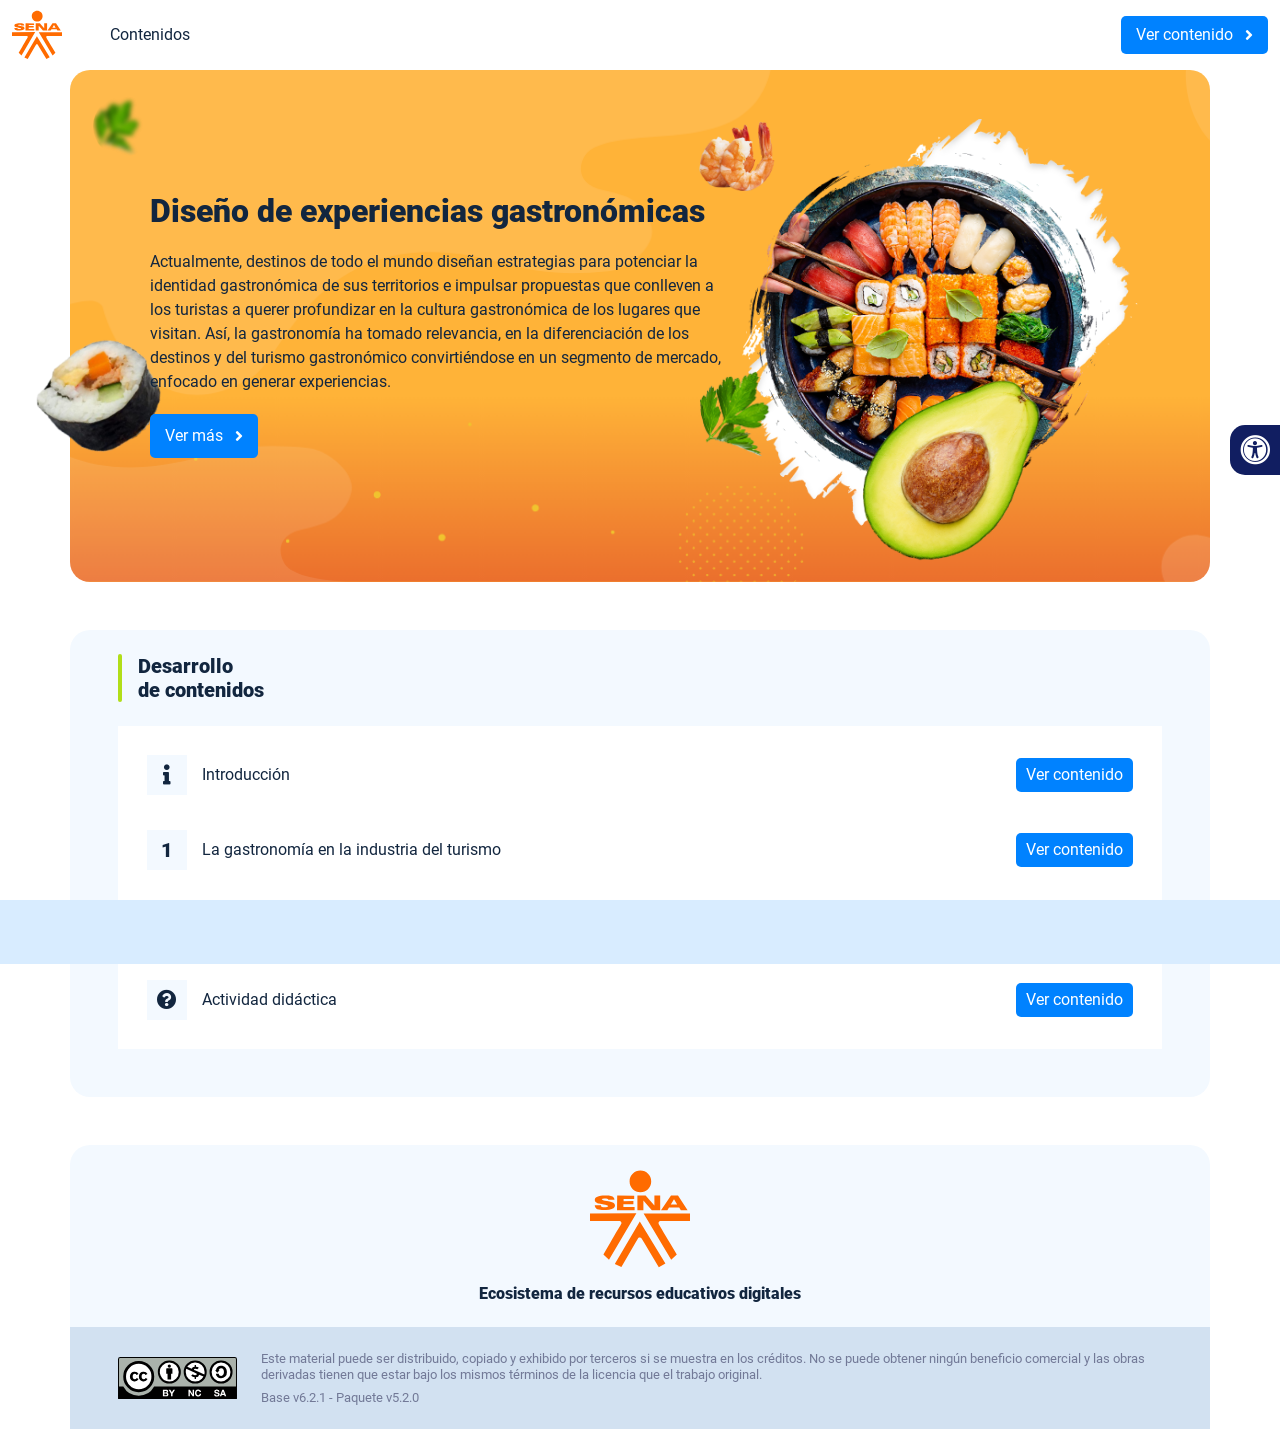
<file: index.html>
<!DOCTYPE html><html lang=""><head><meta charset="utf-8"><meta http-equiv="X-UA-Compatible" content="IE=edge"><meta name="viewport" content="width=device-width,initial-scale=1"><link rel="icon" href="favicon.ico"><title>Diseño de experiencias gastronómicas</title><link href="css/chunk-0b10f9b9.3babef71.css" rel="prefetch"><link href="css/chunk-0d02006a.92cc41c0.css" rel="prefetch"><link href="css/chunk-10d7dd5c.3babef71.css" rel="prefetch"><link href="css/chunk-205221e7.3babef71.css" rel="prefetch"><link href="css/chunk-2d4cff20.3babef71.css" rel="prefetch"><link href="css/chunk-4ef72cd9.3babef71.css" rel="prefetch"><link href="css/chunk-515a8379.b95b1ca4.css" rel="prefetch"><link href="css/chunk-59974754.1e48e079.css" rel="prefetch"><link href="css/chunk-60a150e8.3babef71.css" rel="prefetch"><link href="css/chunk-6e1e538a.126808df.css" rel="prefetch"><link href="css/chunk-7d598149.3babef71.css" rel="prefetch"><link href="css/chunk-a71bdd78.3babef71.css" rel="prefetch"><link href="css/chunk-cda87f0a.14d1f3e8.css" rel="prefetch"><link href="css/comple.c4985813.css" rel="prefetch"><link href="css/creditos.2484fff8.css" rel="prefetch"><link href="css/glosario.c3a2a0e1.css" rel="prefetch"><link href="css/referencias.41d52b8e.css" rel="prefetch"><link href="css/tema1.d39dc5b0.css" rel="prefetch"><link href="js/actividad.5c20db1d.js" rel="prefetch"><link href="js/chunk-0206bfa0.95c0a7e8.js" rel="prefetch"><link href="js/chunk-0b10f9b9.abb19f23.js" rel="prefetch"><link href="js/chunk-0d02006a.b2fffae6.js" rel="prefetch"><link href="js/chunk-10d7dd5c.54eb7f7e.js" rel="prefetch"><link href="js/chunk-13a6037e.f2ebaed1.js" rel="prefetch"><link href="js/chunk-18f95272.2ba3adfc.js" rel="prefetch"><link href="js/chunk-205221e7.2a7a7f46.js" rel="prefetch"><link href="js/chunk-2c06842c.90807b1a.js" rel="prefetch"><link href="js/chunk-2d0e96ec.48ea6425.js" rel="prefetch"><link href="js/chunk-2d208d90.3e06c245.js" rel="prefetch"><link href="js/chunk-2d21d0e2.4327a4c6.js" rel="prefetch"><link href="js/chunk-2d22c123.d48fc217.js" rel="prefetch"><link href="js/chunk-2d4cff20.31a6f285.js" rel="prefetch"><link href="js/chunk-2e80bb9a.72cc0df5.js" rel="prefetch"><link href="js/chunk-2fdc87ee.1dbd5171.js" rel="prefetch"><link href="js/chunk-4ef72cd9.52398f8c.js" rel="prefetch"><link href="js/chunk-515a8379.a00738e7.js" rel="prefetch"><link href="js/chunk-5309f94e.70618fca.js" rel="prefetch"><link href="js/chunk-53ccb27e.7f47764c.js" rel="prefetch"><link href="js/chunk-55d286b8.b60dcaf8.js" rel="prefetch"><link href="js/chunk-59974754.e612c50f.js" rel="prefetch"><link href="js/chunk-60a150e8.6f4007e8.js" rel="prefetch"><link href="js/chunk-69444b4c.0e305049.js" rel="prefetch"><link href="js/chunk-6e1e538a.9792bf7f.js" rel="prefetch"><link href="js/chunk-7d598149.90ef36fa.js" rel="prefetch"><link href="js/chunk-a71bdd78.7516ee7f.js" rel="prefetch"><link href="js/chunk-c796899c.95c0ee83.js" rel="prefetch"><link href="js/chunk-cda87f0a.7415b990.js" rel="prefetch"><link href="js/chunk-e8a7823a.d8c72baf.js" rel="prefetch"><link href="js/comple.7f810fd0.js" rel="prefetch"><link href="js/creditos.62cb99ab.js" rel="prefetch"><link href="js/glosario.2e3f6cdf.js" rel="prefetch"><link href="js/intro.8cb7dbff.js" rel="prefetch"><link href="js/referencias.56921f43.js" rel="prefetch"><link href="js/sintesis.11c1035b.js" rel="prefetch"><link href="js/tema1.f34cbfe8.js" rel="prefetch"><link href="js/tema2.e3a381b4.js" rel="prefetch"><link href="css/app.b2bfc12d.css" rel="preload" as="style"><link href="css/chunk-vendors.8edf0e05.css" rel="preload" as="style"><link href="js/app.b3bfe596.js" rel="preload" as="script"><link href="js/chunk-vendors.a17c40ee.js" rel="preload" as="script"><link href="css/chunk-vendors.8edf0e05.css" rel="stylesheet"><link href="css/app.b2bfc12d.css" rel="stylesheet"></head><body><noscript><strong>We're sorry but Diseño de experiencias gastronómicas doesn't work properly without JavaScript enabled. Please enable it to continue.</strong></noscript><div id="app"></div><script src="js/chunk-vendors.a17c40ee.js"></script><script src="js/app.b3bfe596.js"></script></body></html>
</file>
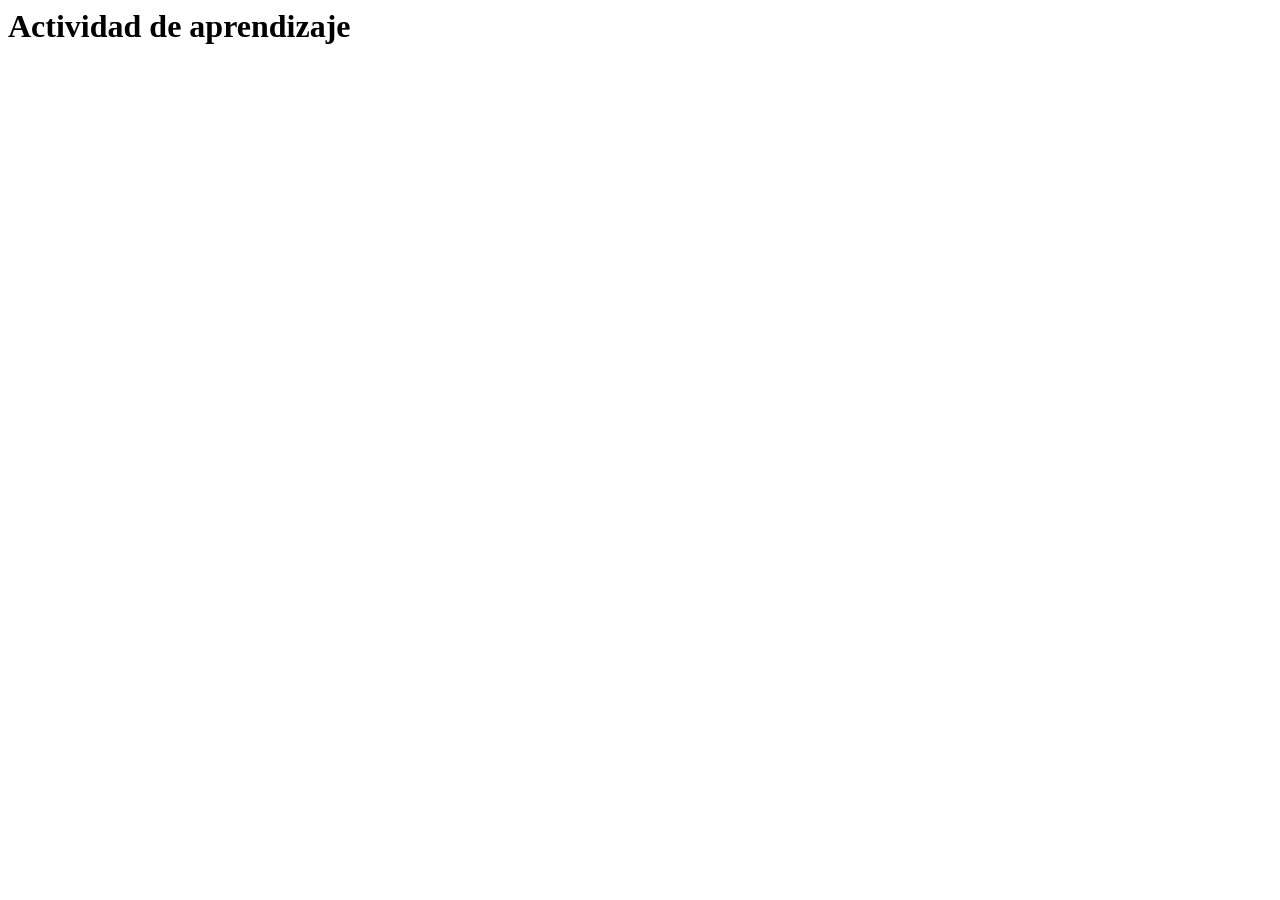
<file: actividades/actividad.html>
<html lang="en">
<head>
  <meta charset="UTF-8">
  <meta http-equiv="X-UA-Compatible" content="IE=edge">
  <meta name="viewport" content="width=device-width, initial-scale=1.0">
  <title>Actividad de aprendizaje</title>
</head>
<body>
  <h1>Actividad de aprendizaje</h1>
</body>
</html>
</file>
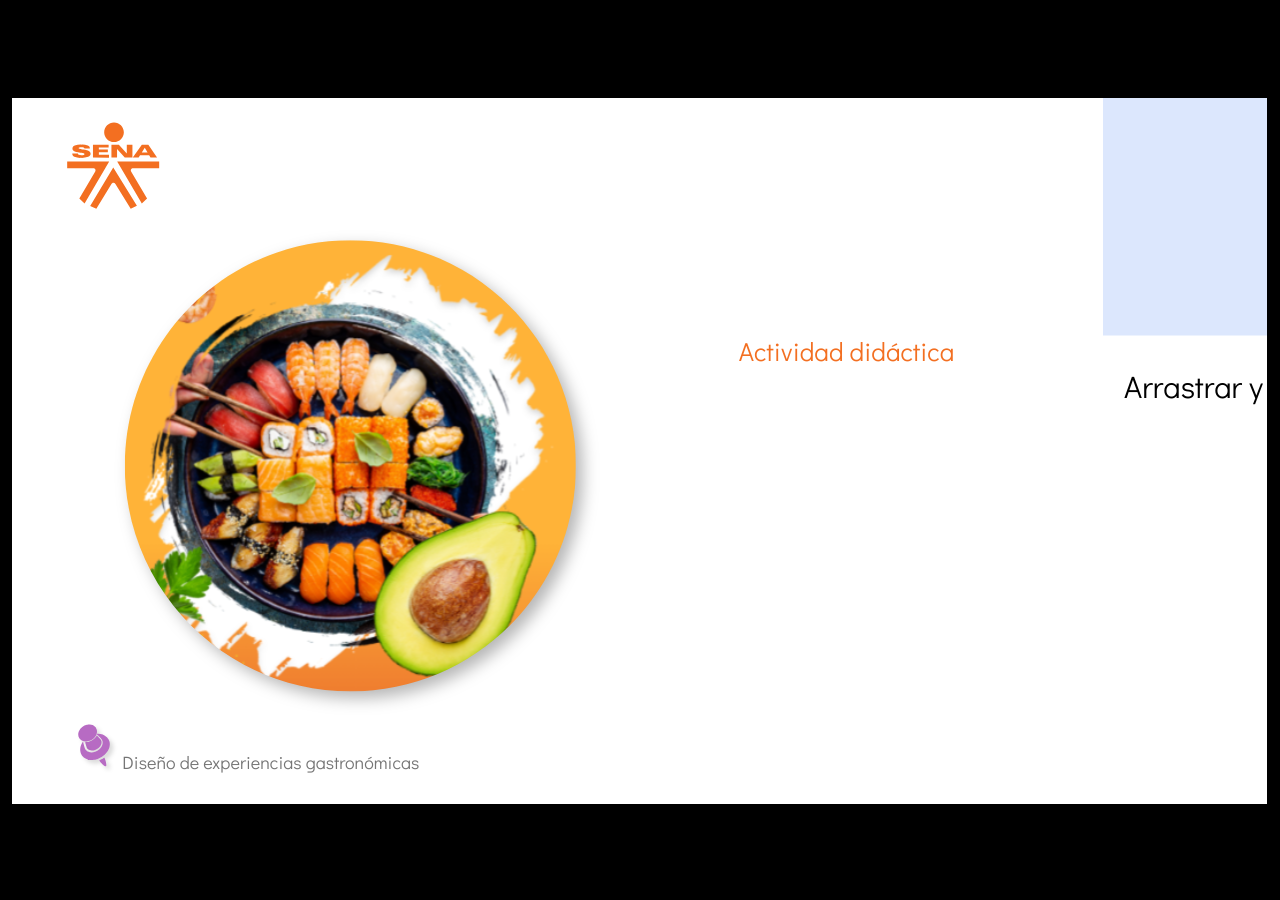
<file: actividades/CF2AD/story.html>
<!doctype html>
<html lang="es">
<head>
  <meta charset="utf-8">
  <!-- Creado con Storyline 360 - http://www.articulate.com  -->
  <!-- version: 3.66.28355.0 -->
  <title>Actividad did&#225;ctica</title>
  <meta http-equiv="x-ua-compatible" content="IE=edge"/>
  <meta name="viewport" content="width=device-width,initial-scale=1,user-scalable=no,shrink-to-fit=no,minimal-ui"/>
  <meta name="apple-mobile-web-app-capable" content="yes"/>
  <style>
    html, body { height: 100%; padding: 0; margin: 0 }
    #app { height: 100%; width: 100%; }
  </style>

  <script>
    window.DS = {};
    window.globals = {
      DATA_PATH_BASE: '',
      HAS_FRAME: true,
      HAS_SLIDE: true,

      lmsPresent: false,
      tinCanPresent: false,
      cmi5Present: false,
      aoSupport: false,
      scale: 'show all',
      captureRc: false,
      browserSize: 'optimal',
      bgColor: '#000000',
      features: 'AccessibleVideo,IE11Warning,InsertSvgPicture,LayerPresentAsDialog,MultipleQuizTracking,QuestionCorrectVariable,UpdatedThemeEditor',
      themeName: 'classic',
      preloaderColor: '#FFFFFF',
      suppressAnalytics: false,
      productChannel: 'stable',
      publishSource: 'storyline',
      aid: 'aid|5304b41d-7af7-4125-b8d1-83eb222823e2',
      cid: '04bfd34e-cd07-4569-9f02-371561cab23e',
      playerVersion: '3.66.28355.0',
      publishTimestamp: '2022-08-12T02:47:08.2250918Z',
      maxIosVideoElements: 10,

      
      parseParams: function(qs) {
        if (window.globals.parsedParams != null) {
          return window.globals.parsedParams;
        }
        qs = (qs || window.location.search.substr(1)).split('+').join(' ');
        var params = {},
            tokens,
            re = /[?&]?([^=]+)=([^&]*)/g;

        while (tokens = re.exec(qs)) {
          params[decodeURIComponent(tokens[1]).trim()] =
            decodeURIComponent(tokens[2]).trim();
        }
        window.globals.parsedParams = params;
        return params;
      }

    };
  </script>
  <script>
    var isIe11 = ('ActiveXObject' in window || window.MSBlobBuilder != null)
      && window.msCrypto != null && !window.ActiveXObject;
    if (isIe11 && window.globals.features.indexOf('IE11Warning') != -1) {
      window.globals.unsupportedBrowser = true;
      document.write(atob('[base64]'));
    }
  </script>
  
  <script>window.THREE = { };</script>
  
</head>
<body style="background: #000000" class="cs-HTML theme-classic">
  <!-- 360 -->
  <script>!function(e){var i=/iPhone/i,o=/iPod/i,n=/iPad/i,t=/(?=.*\bAndroid\b)(?=.*\bMobile\b)/i,d=/Android/i,s=/(?=.*\bAndroid\b)(?=.*\bSD4930UR\b)/i,b=/(?=.*\bAndroid\b)(?=.*\b(?:KFOT|KFTT|KFJWI|KFJWA|KFSOWI|KFTHWI|KFTHWA|KFAPWI|KFAPWA|KFARWI|KFASWI|KFSAWI|KFSAWA)\b)/i,r=/IEMobile/i,h=/(?=.*\bWindows\b)(?=.*\bARM\b)/i,a=/BlackBerry/i,l=/BB10/i,p=/Opera Mini/i,f=/(CriOS|Chrome)(?=.*\bMobile\b)/i,u=/(?=.*\bFirefox\b)(?=.*\bMobile\b)/i,c=new RegExp("(?:Nexus 7|BNTV250|Kindle Fire|Silk|GT-P1000)","i"),w=function(e,i){return e.test(i)},A=function(e){var A=e||navigator.userAgent,v=A.split("[FBAN");if(void 0!==v[1]&&(A=v[0]),this.apple={phone:w(i,A),ipod:w(o,A),tablet:!w(i,A)&&w(n,A),device:w(i,A)||w(o,A)||w(n,A)},this.amazon={phone:w(s,A),tablet:!w(s,A)&&w(b,A),device:w(s,A)||w(b,A)},this.android={phone:w(s,A)||w(t,A),tablet:!w(s,A)&&!w(t,A)&&(w(b,A)||w(d,A)),device:w(s,A)||w(b,A)||w(t,A)||w(d,A)},this.windows={phone:w(r,A),tablet:w(h,A),device:w(r,A)||w(h,A)},this.other={blackberry:w(a,A),blackberry10:w(l,A),opera:w(p,A),firefox:w(u,A),chrome:w(f,A),device:w(a,A)||w(l,A)||w(p,A)||w(u,A)||w(f,A)},this.seven_inch=w(c,A),this.any=this.apple.device||this.android.device||this.windows.device||this.other.device||this.seven_inch,this.phone=this.apple.phone||this.android.phone||this.windows.phone,this.tablet=this.apple.tablet||this.android.tablet||this.windows.tablet,"undefined"==typeof window)return this},v=function(){var e=new A;return e.Class=A,e};"undefined"!=typeof module&&module.exports&&"undefined"==typeof window?module.exports=A:"undefined"!=typeof module&&module.exports&&"undefined"!=typeof window?module.exports=v():"function"==typeof define&&define.amd?define("isMobile",[],e.isMobile=v()):e.isMobile=v()}(this);
    window.isMobile.apple.tablet = window.isMobile.apple.tablet ||
      (navigator.platform === 'MacIntel' && navigator.maxTouchPoints > 1);
    window.isMobile.apple.device = window.isMobile.apple.device || window.isMobile.apple.tablet;
    window.isMobile.tablet = window.isMobile.tablet || window.isMobile.apple.tablet;
    window.isMobile.any = window.isMobile.any || window.isMobile.apple.tablet;
  </script>

  <div id="focus-sink" tabindex="-1"></div>

  <div id="preso"></div>
  <script>
    (function() {

      var classTypes = [ 'desktop', 'mobile', 'phone', 'tablet' ];

      var addDeviceClasses = function(prefix, testObj) {
        var curr, i;
        for (i = 0; i < classTypes.length; i++) {
          curr = classTypes[i];
          if (testObj[curr]) {
            document.body.classList.add(prefix + curr);
          }
        }
      };

      var params = window.globals.parseParams(),
          isDevicePreview = params.devicepreview === '1',
          isPhoneOverride = params.deviceType === 'phone' || (isDevicePreview && params.phone == '1'),
          isTabletOverride = (params.deviceType === 'tablet' || isDevicePreview) && !isPhoneOverride,
          isMobileOverride = isPhoneOverride || isTabletOverride;

      var deviceView = {
        desktop: !window.isMobile.any && !isMobileOverride,
        mobile: window.isMobile.any || isMobileOverride,
        phone: isPhoneOverride || (window.isMobile.phone && !isTabletOverride),
        tablet: isTabletOverride || window.isMobile.tablet
      };

      window.globals.deviceView = deviceView;
      window.isMobile.desktop = !window.isMobile.any;
      window.isMobile.mobile = window.isMobile.any;

      addDeviceClasses('view-', deviceView);

    })();
  </script>
  
  <script src='story_content/user.js' type=text/javascript></script>
  <div class="slide-loader"></div>

  <script>
    if (window.globals.deviceView.isMobile) { var doc = document, loader = doc.body.querySelector('.slide-loader'); [ 1, 2, 3 ].forEach(function(n) { var d = doc.createElement('div'); d.style.backgroundColor = window.globals.preloaderColor; d.classList.add('mobile-loader-dot'); d.classList.add('dot' + n); loader.appendChild(d); }); }
  </script>

  <div class="mobile-load-title-overlay" style="display: none">
    <div class="mobile-load-title">Actividad did&#225;ctica</div>
  </div>

  <div class="mobile-chrome-warning"></div>

  <div class="warn-connection-dialog" style="display:none">
  <div class="warn-connection-content">
    <p>Internet connection lost</p>
    <p class="warn-connection-status"></p>
    <div class="warn-ui"></div>
  </div>
</div>

<style>
  .warn-connection-dialog {
    background: transparent;
    pointer-events: none;
    position: fixed;
    left: 0;
    top: 0;
    width: 100%;
    height: 100%;
    z-index: 999;
  }

  .warn-connection-content {
    position: absolute;
    width: 170px;
    border-radius: 10px;
    background: white;
    border: 1px solid #ccc;
    color: black;
    box-shadow: 0 5px 40px rgba(0, 0, 0, 5%);
    padding: .6em;
    padding-bottom: none;
    right: 1em;
    top: 1em;
    transition: all 150ms ease-out;
  }

  .warn-connection-dialog.highlight .warn-connection-content {
    background: #ff7575;
    transform: scale(1.05);
  }

  .warn-connection-content p {
    margin: 0; padding: 0;
  }

  .warn-ui {
    position: absolute;
    bottom: 1em;
    width: 100%;
  }
  .warn-connection-status {
    color: red;
  }

  .highlight .warn-connection-status {
    color: white;
  }

  .is-offline .cs-panel * {
    pointer-events: none !important;
  }

  .is-offline .cs-panel {
    pointer-events: all !important;
  }

  .is-offline #nav-controls * {
    pointer-events: none !important;
  }

  .is-offline #nav-controls {
    pointer-events: all !important;
  }
</style>

<script>
  (function() {
    window.DS.connection = {
      warningShown: false,
      assets: {},
      loadingAssetGroup: false
    };

    // @TODO this is POC code and can be cleaned up a bit more if we move forward
    // with the feature

    // The `window.globals.features` variable must be set in `webpack.dev.config` when testing locally - it is not enough
    // to have it in the data - but it must be set there as well.
    var useConnectionMessages = window.AbortController != null && window.location.protocol != 'file:' &&
      window.globals.features.indexOf('ConnectionMessages') != -1;

    window.DS.connection.useConnectionMessages = useConnectionMessages

    var noConnection = 'retrying...';
    var warnEl = document.querySelector('.warn-connection-dialog');
    var statusEl = document.querySelector('.warn-connection-status');

    var assetCount = 0;
    var checkLoadedId;

    function checkAssetsReady() {
      for (var i in DS.connection.assets) {
        if (!DS.connection.assets[i].success) {
          return false;
        }
      }
      return true;
    }

    function stopAssetGroup() {
      if (!useConnectionMessages) { return; }

      assetCount = 0;

      DS.connection.oldAssetGroup = DS.connection.assets;
      DS.connection.assets = {};
      DS.connection.loadingAssetGroup = false;
      clearInterval(checkLoadedId);
    }

    function startAssetGroup() {
      if (!useConnectionMessages) { return; }
      var ticks = 0;
      clearInterval(checkLoadedId);
      checkLoadedId = setInterval(function() {
        var loaded = 0;
        if (assetCount === 0 && loaded === 0) {
          clearInterval(checkLoadedId);
          return;
        }

        for (var i in DS.connection.assets) {
          if (DS.connection.assets[i].success) {
            loaded++;
          }
        }

        if (assetCount === loaded && checkAssetsReady()) {
          for (var i in DS.connection.assets) {
            if (DS.connection.assets[i].action) {
              DS.connection.assets[i].action();
            }
          }
          hideWarning();
          stopAssetGroup();
        }
      }, 100)
    }

    function requiredAsset(url, action, retry, type) {
      if (!useConnectionMessages) { return; }
      if (DS.connection.assets[url]) { return; }

      DS.connection.assets[url] = {
        success: false, action: action, retry: retry, type: type
      };
      assetCount = Object.keys(DS.connection.assets).length;
      if (!DS.connection.loadingAssetGroup) {
        startAssetGroup();
      }
      DS.connection.loadingAssetGroup = true;
    }

    function assetLoaded(url) {
      if (!useConnectionMessages) { return; }
      if (DS.connection.assets[url]) {
        DS.connection.assets[url].success = true;
      }
    }

    function assetFailed(url) {
      if (!useConnectionMessages) { return; }
      if (!DS.connection.assets[url]) {
        if (/\.js$/.test(url)) {
          setTimeout(function() {
            if (DS.connection.lastSlideLoaded != null) {
              DS.connection.lastSlideLoaded();
            }
          }, 300);
        }
        return;
      }
      if (!DS.connection.warningShown) { showWarning(); }
      if (DS.connection.assets[url].retry) {
        setTimeout(function() {
          if (!DS.connection.assets[url].success) {
            DS.connection.assets[url].retry()
          }
        }, 200);
      }
    }

    function hideWarning() {
      document.body.classList.remove('is-offline');
      DS.connection.warningShown = false;
      statusEl.innerHTML = 'connected!';
      warnEl.style.display = 'none';
    }
    DS.connection.hideWarning = hideWarning

    function showWarning(btn) {
      document.body.classList.add('is-offline')
      DS.connection.warningShown = true;
      warnEl.style.display = 'block';
      statusEl.innerHTML = noConnection;
    }

    function highlighWarning() {
      warnEl.classList.add('highlight');
      setTimeout(function() {
        warnEl.classList.remove('highlight');
      }, 500);
    }

    statusEl.innerHTML = noConnection;

    // these will all be noops if the feature flag isn't set in
    // the data and `window.globals.features`
    DS.connection.requiredAsset = requiredAsset;
    DS.connection.assetLoaded = assetLoaded;
    DS.connection.assetFailed = assetFailed;
    DS.connection.stopAssetGroup = stopAssetGroup;
    DS.connection.startAssetGroup = startAssetGroup;

    document.addEventListener('pointerup', e => {
      if (e.target.classList.contains('cs-panel') ||
        e.target.classList.contains('bottom-ui-bg')  ||
        e.target.classList.contains('slide-object')  ||
        e.target.id === 'nav-controls') {
        highlighWarning();
      }
    });
  })();
</script>


  <script>
    
    if (window.autoSpider && window.vInterfaceObject) {
      document.querySelector('.mobile-load-title-overlay').style.display = 'none';
    }
  </script>

  

  <link rel="stylesheet" href="html5/data/css/output.min.css" data-noprefix/>
</body>
<script src="html5/lib/scripts/bootstrapper.min.js"></script>
</html>
</file>
<file: css/chunk-0b10f9b9.3babef71.css>
.actividad[data-v-22adfd6b]{background-color:#f2f2f2}.horizontal-scroll__wrapper[data-v-22adfd6b]{overflow:hidden}.horizontal-scroll[data-v-22adfd6b]{display:flex;transition:transform .5s ease-in-out;align-items:center;flex-wrap:nowrap}.horizontal-scroll[data-v-22adfd6b]:not(.row){width:100%}.horizontal-scroll--item-fw[data-v-22adfd6b]>div{flex-grow:0;flex-shrink:0;width:100%;margin:0!important}
</file>
<file: css/chunk-0d02006a.92cc41c0.css>
.actividad{background-color:#f2f2f2}.barra-avance{display:flex;align-items:center;justify-content:space-between;position:fixed;bottom:0;left:0;width:100%;padding:10px;background-color:#d8ecff;transition:transform .5s ease-in-out;z-index:100000}.barra-avance__barra{margin:0 20px;flex:1;position:relative;max-width:800px}.barra-avance__barra--amarilla,.barra-avance__barra--blanca{height:4px}.barra-avance__barra--amarilla:after,.barra-avance__barra--amarilla:before,.barra-avance__barra--blanca:after,.barra-avance__barra--blanca:before{content:"";display:block;width:10px;height:10px;border-radius:50%;position:absolute;top:50%}.barra-avance__barra--amarilla:before,.barra-avance__barra--blanca:before{left:0;transform:translate(-50%,-50%)}.barra-avance__barra--amarilla:after,.barra-avance__barra--blanca:after{right:0;transform:translate(50%,-50%)}.barra-avance__barra--blanca,.barra-avance__barra--blanca:after,.barra-avance__barra--blanca:before{background-color:#fff}.barra-avance__barra--amarilla{position:absolute;width:100%;top:0;background-color:#0082ff}.barra-avance__barra--amarilla:after,.barra-avance__barra--amarilla:before{background-color:#0082ff}.barra-avance__boton--regresar{background-color:#b0c0d2}.barra-avance__boton--regresar span{color:#111e61!important}.barra-avance__boton--disable{opacity:0;pointer-events:none}.barra-avance--open{transform:translateY(0)}.barra-avance--close{transform:translateY(100%)}
</file>
<file: css/chunk-10d7dd5c.3babef71.css>
.actividad[data-v-22adfd6b]{background-color:#f2f2f2}.horizontal-scroll__wrapper[data-v-22adfd6b]{overflow:hidden}.horizontal-scroll[data-v-22adfd6b]{display:flex;transition:transform .5s ease-in-out;align-items:center;flex-wrap:nowrap}.horizontal-scroll[data-v-22adfd6b]:not(.row){width:100%}.horizontal-scroll--item-fw[data-v-22adfd6b]>div{flex-grow:0;flex-shrink:0;width:100%;margin:0!important}
</file>
<file: css/chunk-205221e7.3babef71.css>
.actividad[data-v-22adfd6b]{background-color:#f2f2f2}.horizontal-scroll__wrapper[data-v-22adfd6b]{overflow:hidden}.horizontal-scroll[data-v-22adfd6b]{display:flex;transition:transform .5s ease-in-out;align-items:center;flex-wrap:nowrap}.horizontal-scroll[data-v-22adfd6b]:not(.row){width:100%}.horizontal-scroll--item-fw[data-v-22adfd6b]>div{flex-grow:0;flex-shrink:0;width:100%;margin:0!important}
</file>
<file: css/chunk-2d4cff20.3babef71.css>
.actividad[data-v-22adfd6b]{background-color:#f2f2f2}.horizontal-scroll__wrapper[data-v-22adfd6b]{overflow:hidden}.horizontal-scroll[data-v-22adfd6b]{display:flex;transition:transform .5s ease-in-out;align-items:center;flex-wrap:nowrap}.horizontal-scroll[data-v-22adfd6b]:not(.row){width:100%}.horizontal-scroll--item-fw[data-v-22adfd6b]>div{flex-grow:0;flex-shrink:0;width:100%;margin:0!important}
</file>
<file: css/chunk-4ef72cd9.3babef71.css>
.actividad[data-v-22adfd6b]{background-color:#f2f2f2}.horizontal-scroll__wrapper[data-v-22adfd6b]{overflow:hidden}.horizontal-scroll[data-v-22adfd6b]{display:flex;transition:transform .5s ease-in-out;align-items:center;flex-wrap:nowrap}.horizontal-scroll[data-v-22adfd6b]:not(.row){width:100%}.horizontal-scroll--item-fw[data-v-22adfd6b]>div{flex-grow:0;flex-shrink:0;width:100%;margin:0!important}
</file>
<file: css/chunk-515a8379.b95b1ca4.css>
.actividad{background-color:#f2f2f2}.banner-interno{position:relative}.banner-interno__fondo{position:absolute;top:0;bottom:-50px;left:0;right:0;background-color:#ffb338;background-size:cover;background-position:50%}.banner-interno__titulo{display:flex;align-items:center}.banner-interno__titulo__icono{display:block;width:32px;height:32px;border-radius:50%;background-color:#fff;position:relative}.banner-interno__titulo__icono i{color:#ffb338;position:absolute;left:50%;top:50%;transform:translate(-50%,-50%)}.banner-interno__titulo h1,.banner-interno__titulo h2,.banner-interno__titulo h3,.banner-interno__titulo h4,.banner-interno__titulo h5,.banner-interno__titulo h6{color:#fff;line-height:1.1em}
</file>
<file: css/chunk-59974754.1e48e079.css>
.actividad{background-color:#f2f2f2}.aside-menu{position:sticky;top:70px;flex:0 0 0;width:0;min-height:calc(100vh - 70px);max-height:calc(100vh - 70px);background-color:#f3f9ff;transition:flex .5s ease-in-out,width .5s ease-in-out;overflow-x:hidden;z-index:100001}.aside-menu a{color:#111e61}.aside-menu--open{flex:0 0 300px;width:300px}.aside-menu__content{width:300px;display:flex;flex-direction:column;justify-content:space-between;min-height:calc(100vh - 70px);max-height:calc(100vh - 70px);border-right:1px solid #d8ecff}@media (max-height:800px){.aside-menu__content{min-height:800px;max-height:800px;overflow-y:auto}}.aside-menu__header{padding:10px;text-align:center;background-color:#d8ecff}.aside-menu__header h4{margin:0}.aside-menu__menu{overflow-y:auto;flex-grow:1;list-style:none;padding-left:0;margin-bottom:0}.aside-menu__menu__item--active .aside-menu__menu__item__lnk,.aside-menu__menu__item--active .aside-menu__sec-menu__item__lnk{background-color:#d8ecff;font-weight:700}.aside-menu__menu__item--sub-menu:hover,.aside-menu__menu__item:hover,.aside-menu__sec-menu__item:hover{background-color:#d8ecff}.aside-menu__menu__item--sub-menu{padding-left:10px}.aside-menu__menu__item--sub-menu--active .aside-menu__menu__item__lnk,.aside-menu__menu__item--sub-menu--active .aside-menu__sec-menu__item__lnk{background-color:#d8ecff;font-weight:700;position:relative}.aside-menu__menu__item--sub-menu--active .aside-menu__menu__item__lnk:before,.aside-menu__menu__item--sub-menu--active .aside-menu__sec-menu__item__lnk:before{content:"";display:block;position:absolute;left:0;bottom:0;top:0;width:4px;border-radius:2px;background-color:#b1de19}.aside-menu__menu__item__lnk,.aside-menu__sec-menu__item__lnk{display:flex;align-items:center;padding:10px 15px;line-height:1.1em}.aside-menu__menu__item__lnk i,.aside-menu__menu__item__lnk span,.aside-menu__sec-menu__item__lnk i,.aside-menu__sec-menu__item__lnk span{margin-right:10px}.aside-menu__menu__item__lnk i:last-child,.aside-menu__menu__item__lnk span:last-child,.aside-menu__sec-menu__item__lnk i:last-child,.aside-menu__sec-menu__item__lnk span:last-child{margin-right:0}.aside-menu__sec-menu{background-color:#d8ecff;padding:10px 0;flex-shrink:0;margin-bottom:0}.aside-menu__sec-menu__item{padding:10px 15px}.aside-menu__sec-menu__item__lnk{padding:0;border-radius:1em}.aside-menu__sec-menu__item__lnk i{display:block;width:2em;height:2em;padding:.5em 0;text-align:center;background-color:#fff;border-radius:50%}.aside-menu__sec-menu__item__lnk:hover{background-color:#fff}@media (max-width:992px){.aside-menu{position:fixed;top:70px}}@media (max-width:576px){.aside-menu__sec-menu{padding-bottom:110px}}
</file>
<file: css/chunk-60a150e8.3babef71.css>
.actividad[data-v-22adfd6b]{background-color:#f2f2f2}.horizontal-scroll__wrapper[data-v-22adfd6b]{overflow:hidden}.horizontal-scroll[data-v-22adfd6b]{display:flex;transition:transform .5s ease-in-out;align-items:center;flex-wrap:nowrap}.horizontal-scroll[data-v-22adfd6b]:not(.row){width:100%}.horizontal-scroll--item-fw[data-v-22adfd6b]>div{flex-grow:0;flex-shrink:0;width:100%;margin:0!important}
</file>
<file: css/chunk-6e1e538a.126808df.css>
.actividad[data-v-4f6b7c58]{background-color:#f2f2f2}.accesibilidad[data-v-4f6b7c58]{position:fixed;right:0;top:50vh;height:50px;background-color:#111e61;border-top-left-radius:15px;border-bottom-left-radius:15px;transform:translateY(-50%) translateX(100%) translateX(-50px);overflow:hidden;transition:transform .3s ease-in-out,height .3s ease-in-out}.accesibilidad[data-v-4f6b7c58]:hover{transform:translateY(-50%) translateX(0);height:12.75rem}.accesibilidad [data-v-4f6b7c58]{color:#fff}.accesibilidad__menu__content .accesibilidad__menu__item[data-v-4f6b7c58]{cursor:pointer}.accesibilidad__menu__content .accesibilidad__menu__item[data-v-4f6b7c58]:hover{background-color:#273685}.accesibilidad__menu__content .accesibilidad__menu__item[data-v-4f6b7c58]:last-child{border:none}.accesibilidad__menu__item[data-v-4f6b7c58]{display:flex;align-items:center;padding:10px;border-bottom:1px solid #273685;line-height:1em;-webkit-user-select:none;-moz-user-select:none;-ms-user-select:none;user-select:none}.accesibilidad__menu i[data-v-4f6b7c58]{font-size:30px;font-style:normal;margin-right:10px;line-height:1em}.accesibilidad__menu img[data-v-4f6b7c58]{width:30px;margin-right:10px}
</file>
<file: css/chunk-7d598149.3babef71.css>
.actividad[data-v-22adfd6b]{background-color:#f2f2f2}.horizontal-scroll__wrapper[data-v-22adfd6b]{overflow:hidden}.horizontal-scroll[data-v-22adfd6b]{display:flex;transition:transform .5s ease-in-out;align-items:center;flex-wrap:nowrap}.horizontal-scroll[data-v-22adfd6b]:not(.row){width:100%}.horizontal-scroll--item-fw[data-v-22adfd6b]>div{flex-grow:0;flex-shrink:0;width:100%;margin:0!important}
</file>
<file: css/chunk-a71bdd78.3babef71.css>
.actividad[data-v-22adfd6b]{background-color:#f2f2f2}.horizontal-scroll__wrapper[data-v-22adfd6b]{overflow:hidden}.horizontal-scroll[data-v-22adfd6b]{display:flex;transition:transform .5s ease-in-out;align-items:center;flex-wrap:nowrap}.horizontal-scroll[data-v-22adfd6b]:not(.row){width:100%}.horizontal-scroll--item-fw[data-v-22adfd6b]>div{flex-grow:0;flex-shrink:0;width:100%;margin:0!important}
</file>
<file: css/chunk-cda87f0a.14d1f3e8.css>
.actividad[data-v-a108b06a]{background-color:#f2f2f2}.header[data-v-a108b06a]{position:sticky;top:0;padding-top:10px;padding-bottom:10px;background-color:#fff;z-index:10010;line-height:1.1em}.header__logo[data-v-a108b06a]{width:50px}@media (max-width:576px){.header__componente-formativo[data-v-a108b06a]{font-size:.8em}}.header__menu[data-v-a108b06a]{cursor:pointer}.header__menu span[data-v-a108b06a]{font-size:.7em;display:block;line-height:1em;text-align:center;color:#111e61}.header__menu__btn[data-v-a108b06a]{width:30px;height:30px;position:relative;margin-bottom:4px}.header__menu__btn .line-1[data-v-a108b06a],.header__menu__btn .line-2[data-v-a108b06a],.header__menu__btn .line-3[data-v-a108b06a]{height:4px;width:30px;background-color:#111e61;transform-origin:center center;position:absolute;left:0;border-radius:2px}.header__menu__btn .line-1[data-v-a108b06a]{top:4px;-webkit-animation:line-1-inactive-data-v-a108b06a .5s ease-in-out forwards;animation:line-1-inactive-data-v-a108b06a .5s ease-in-out forwards}.header__menu__btn .line-2[data-v-a108b06a]{top:13px;-webkit-animation:line-2-inactive-data-v-a108b06a .5s ease-in-out forwards;animation:line-2-inactive-data-v-a108b06a .5s ease-in-out forwards}.header__menu__btn .line-3[data-v-a108b06a]{top:22px;-webkit-animation:line-3-inactive-data-v-a108b06a .5s ease-in-out forwards;animation:line-3-inactive-data-v-a108b06a .5s ease-in-out forwards}.header__menu__btn[data-v-a108b06a]:hover{cursor:pointer}.header__menu__btn--open .line-1[data-v-a108b06a]{-webkit-animation:line-1-active-data-v-a108b06a .5s ease-in-out forwards;animation:line-1-active-data-v-a108b06a .5s ease-in-out forwards}.header__menu__btn--open .line-2[data-v-a108b06a]{-webkit-animation:line-2-active-data-v-a108b06a .5s ease-in-out forwards;animation:line-2-active-data-v-a108b06a .5s ease-in-out forwards}.header__menu__btn--open .line-3[data-v-a108b06a]{-webkit-animation:line-3-active-data-v-a108b06a .5s ease-in-out forwards;animation:line-3-active-data-v-a108b06a .5s ease-in-out forwards}@-webkit-keyframes line-1-active-data-v-a108b06a{0%{transform:translate(0) rotate(0)}50%{transform:translateY(9px) rotate(0)}to{transform:translateY(9px) rotate(45deg)}}@keyframes line-1-active-data-v-a108b06a{0%{transform:translate(0) rotate(0)}50%{transform:translateY(9px) rotate(0)}to{transform:translateY(9px) rotate(45deg)}}@-webkit-keyframes line-2-active-data-v-a108b06a{0%{transform:scale(1)}to{transform:scale(0)}}@keyframes line-2-active-data-v-a108b06a{0%{transform:scale(1)}to{transform:scale(0)}}@-webkit-keyframes line-3-active-data-v-a108b06a{0%{transform:translate(0) rotate(0)}50%{transform:translateY(-9px) rotate(0)}to{transform:translateY(-9px) rotate(-45deg)}}@keyframes line-3-active-data-v-a108b06a{0%{transform:translate(0) rotate(0)}50%{transform:translateY(-9px) rotate(0)}to{transform:translateY(-9px) rotate(-45deg)}}@-webkit-keyframes line-1-inactive-data-v-a108b06a{0%{transform:translateY(9px) rotate(45deg)}50%{transform:translateY(9px) rotate(0)}to{transform:translate(0) rotate(0)}}@keyframes line-1-inactive-data-v-a108b06a{0%{transform:translateY(9px) rotate(45deg)}50%{transform:translateY(9px) rotate(0)}to{transform:translate(0) rotate(0)}}@-webkit-keyframes line-2-inactive-data-v-a108b06a{0%{transform:scale(0)}to{transform:scale(1)}}@keyframes line-2-inactive-data-v-a108b06a{0%{transform:scale(0)}to{transform:scale(1)}}@-webkit-keyframes line-3-inactive-data-v-a108b06a{0%{transform:translateY(-9px) rotate(-45deg)}50%{transform:translateY(-9px) rotate(0)}to{transform:translate(0) rotate(0)}}@keyframes line-3-inactive-data-v-a108b06a{0%{transform:translateY(-9px) rotate(-45deg)}50%{transform:translateY(-9px) rotate(0)}to{transform:translate(0) rotate(0)}}
</file>
<file: css/comple.c4985813.css>
.banner-interno{position:relative}.banner-interno__fondo{position:absolute;top:0;bottom:-50px;left:0;right:0;background-color:#ffb338;background-size:cover;background-position:50%}.banner-interno__titulo{display:flex;align-items:center}.banner-interno__titulo__icono{display:block;width:32px;height:32px;border-radius:50%;background-color:#fff;position:relative}.banner-interno__titulo__icono i{color:#ffb338;position:absolute;left:50%;top:50%;transform:translate(-50%,-50%)}.banner-interno__titulo h1,.banner-interno__titulo h2,.banner-interno__titulo h3,.banner-interno__titulo h4,.banner-interno__titulo h5,.banner-interno__titulo h6{color:#fff;line-height:1.1em}.actividad{background-color:#f2f2f2}.complementario__enlaces{display:flex;justify-content:center;flex-wrap:wrap}.complementario__enlaces a{margin:0 5px}.complementario__btn{font-size:1.5em;line-height:1em}table{width:calc(100% - 1px);min-width:800px}table thead{background-color:#d8ecff}table thead th{border-color:#d8ecff}table td,table th{padding:25px 20px;text-align:center}
</file>
<file: css/creditos.2484fff8.css>
.banner-interno{position:relative}.banner-interno__fondo{position:absolute;top:0;bottom:-50px;left:0;right:0;background-color:#ffb338;background-size:cover;background-position:50%}.banner-interno__titulo{display:flex;align-items:center}.banner-interno__titulo__icono{display:block;width:32px;height:32px;border-radius:50%;background-color:#fff;position:relative}.banner-interno__titulo__icono i{color:#ffb338;position:absolute;left:50%;top:50%;transform:translate(-50%,-50%)}.banner-interno__titulo h1,.banner-interno__titulo h2,.banner-interno__titulo h3,.banner-interno__titulo h4,.banner-interno__titulo h5,.banner-interno__titulo h6{color:#fff;line-height:1.1em}.footer{background-color:#d2e1f1;border-bottom-right-radius:0!important;border-bottom-left-radius:0!important}.footer__all-round{border-bottom-right-radius:20px!important;border-bottom-left-radius:20px!important}.footer p{color:#727997;line-height:1.2em}.actividad{background-color:#f2f2f2}.creditos-vista .tarjeta.credito{background-color:#d2e1f1}.creditos{color:#727997;overflow-x:auto}.creditos__item{min-width:490px}.creditos p{line-height:1.3em;margin-bottom:0;color:#727997}.creditos__titulo{font-weight:700;background-color:#d2e1f1;padding:5px 10px;border-top-radius:5px;border-top-left-radius:5px;border-top-right-radius:5px}.creditos table td,.creditos table th{border-color:#d2e1f1}
</file>
<file: css/glosario.c3a2a0e1.css>
.banner-interno{position:relative}.banner-interno__fondo{position:absolute;top:0;bottom:-50px;left:0;right:0;background-color:#ffb338;background-size:cover;background-position:50%}.banner-interno__titulo{display:flex;align-items:center}.banner-interno__titulo__icono{display:block;width:32px;height:32px;border-radius:50%;background-color:#fff;position:relative}.banner-interno__titulo__icono i{color:#ffb338;position:absolute;left:50%;top:50%;transform:translate(-50%,-50%)}.banner-interno__titulo h1,.banner-interno__titulo h2,.banner-interno__titulo h3,.banner-interno__titulo h4,.banner-interno__titulo h5,.banner-interno__titulo h6{color:#fff;line-height:1.1em}.actividad{background-color:#f2f2f2}.glosario__letra-item{display:flex}.glosario__letra-item__texto{padding-top:5px}.glosario__letra-item__letra__icono{width:32px;height:32px;position:relative;line-height:1em;border-radius:50%;background-color:#d2e1f1}.glosario__letra-item__letra__icono span{position:absolute;left:50%;top:50%;transform:translate(-50%,-50%);font-size:1.1em;font-weight:900}
</file>
<file: css/referencias.41d52b8e.css>
.banner-interno{position:relative}.banner-interno__fondo{position:absolute;top:0;bottom:-50px;left:0;right:0;background-color:#ffb338;background-size:cover;background-position:50%}.banner-interno__titulo{display:flex;align-items:center}.banner-interno__titulo__icono{display:block;width:32px;height:32px;border-radius:50%;background-color:#fff;position:relative}.banner-interno__titulo__icono i{color:#ffb338;position:absolute;left:50%;top:50%;transform:translate(-50%,-50%)}.banner-interno__titulo h1,.banner-interno__titulo h2,.banner-interno__titulo h3,.banner-interno__titulo h4,.banner-interno__titulo h5,.banner-interno__titulo h6{color:#fff;line-height:1.1em}.actividad{background-color:#f2f2f2}.referencias__item:last-child hr{display:none}.referencias__item a{color:#2196f3;text-decoration:underline;overflow-wrap:break-word}
</file>
<file: css/tema1.d39dc5b0.css>
.actividad{background-color:#f2f2f2}@media screen and (max-width:420px){.azxc{width:93%!important}}
</file>
<file: css/app.b2bfc12d.css>
.fondo-contenido{position:absolute;padding:0;z-index:2;height:100%;width:100%}.banner-principal__info{padding-left:80px!important;z-index:3}.banner-principal h1,.banner-principal h2,.banner-principal h3,.banner-principal h4,.banner-principal h5,.banner-principal h6,.banner-principal p{color:#fff}.banner-principal .tarjeta{background-color:#ffb338;background-size:cover;background-position:50%}.banner-principal__info{display:flex;flex-direction:column;justify-content:center}.banner-principal__programa{display:flex;align-items:center;margin-bottom:20px}.banner-principal__componente{margin-bottom:20px}.banner-principal__componente h1{line-height:1.1em}@media (max-width:576px){.banner-principal__componente h1{font-size:2em}}.banner-principal__descripcion{margin-bottom:20px}.banner-principal__row{justify-content:space-around}.banner-principal__row .banner-principal__img{padding-right:1.5rem!important}@media (min-width:576px){.banner-principal__row .banner-principal__img{padding-right:3rem!important}}.banner-principal__img{-webkit-animation:scale 5s ease-in-out infinite alternate;animation:scale 5s ease-in-out infinite alternate;align-self:center;padding-top:1.5rem;padding-bottom:1.5rem}@media (min-width:576px){.banner-principal__img{padding-top:3rem!important;padding-bottom:3rem!important}}.imagen_flotante_1{-webkit-animation:float1 3s ease-in-out infinite alternate;animation:float1 3s ease-in-out infinite alternate;position:absolute;width:97px;bottom:120px;left:55%}.imagen_flotante_2{-webkit-animation:float1 3.5s ease-in-out infinite alternate;animation:float1 3.5s ease-in-out infinite alternate;position:absolute;width:154px;top:250px;left:-4%}.imagen_flotante_3{-webkit-animation:float1 3.8s ease-in-out infinite alternate;animation:float1 3.8s ease-in-out infinite alternate;position:absolute;width:80px;top:50px;left:55%}.imagen_flotante_4{-webkit-animation:float1 4s ease-in-out infinite alternate;animation:float1 4s ease-in-out infinite alternate;position:absolute;width:90px;bottom:-5%;left:30%;z-index:99}.imagen_flotante_5{-webkit-animation:float1 3.9s ease-in-out infinite alternate;animation:float1 3.9s ease-in-out infinite alternate;position:absolute;width:61px;top:5%;left:2%;z-index:99}.imagen_flotante_6{-webkit-animation:float1 2.7s ease-in-out infinite alternate;animation:float1 2.7s ease-in-out infinite alternate;position:absolute;width:250px;top:270px;right:130px;z-index:99}.imagen_flotante_7{-webkit-animation:float1 2.5s ease-in-out infinite alternate;animation:float1 2.5s ease-in-out infinite alternate;bottom:10%;right:3%}.imagen_flotante_7,.imagen_flotante_8{position:absolute;width:50px;z-index:99}.imagen_flotante_8{filter:blur(1px);-webkit-animation:float1 3s ease-in-out infinite alternate;animation:float1 3s ease-in-out infinite alternate;bottom:20%;right:8%}@-webkit-keyframes float1{0%{transform:translateY(20px)}to{transform:translateY(0)}}@keyframes float1{0%{transform:translateY(20px)}to{transform:translateY(0)}}@-webkit-keyframes scale{0%{transform:scale(1)}to{transform:scale(1)}}@keyframes scale{0%{transform:scale(1)}to{transform:scale(1)}}@media (max-width:992px){.fondo-contenido{display:none}.fondo-contenido2{background-repeat:no-repeat;background-size:cover}}.footer{background-color:#d2e1f1;border-bottom-right-radius:0!important;border-bottom-left-radius:0!important}.footer__all-round{border-bottom-right-radius:20px!important;border-bottom-left-radius:20px!important}.footer p{color:#727997;line-height:1.2em}.inicio .footer{border-radius:0!important}.resultados-aprendizaje__item{margin-bottom:20px}.resultados-aprendizaje__item:last-child{margin-bottom:0}.desarrollo-contenidos__item{display:flex;align-items:center;justify-content:space-between;margin-bottom:25px;padding:5px;border-radius:5px}.desarrollo-contenidos__item__texto{display:flex;align-items:center;color:#12263f}.desarrollo-contenidos__item__icono{display:block;background-color:#f3f9ff;font-size:20px;font-weight:900;text-align:center;padding:10px;line-height:1em;width:40px;margin-right:15px}.desarrollo-contenidos__item:last-child{margin-bottom:0}.desarrollo-contenidos__item:hover{background-color:#f3f9ff;font-weight:900;color:#111e61}.creditos-inicio{border-bottom-left-radius:0!important;border-bottom-right-radius:0!important}.creditos-inicio__container hr{margin:15px 0}.creditos-inicio__titulo{display:flex;align-items:center}.creditos-inicio__imagenes{display:flex;flex-wrap:wrap}.creditos-inicio__imagenes img{width:auto;max-height:60px;margin-right:15px;margin-top:5px;margin-bottom:5px}*,:after,:before{box-sizing:inherit}html{height:100%;line-height:1.15;box-sizing:border-box;-webkit-font-smoothing:antialiased;-moz-osx-font-smoothing:grayscale;-webkit-text-size-adjust:100%;-ms-text-size-adjust:100%;text-rendering:optimizeLegibility}a,abbr,acronym,address,applet,article,aside,audio,b,big,blockquote,body,canvas,caption,center,cite,code,dd,del,details,dfn,div,dl,dt,em,embed,fieldset,figcaption,figure,footer,form,h1,h2,h3,h4,h5,h6,header,hgroup,html,i,iframe,img,ins,kbd,label,legend,li,mark,menu,nav,object,ol,output,p,pre,q,ruby,s,samp,section,small,span,strike,strong,sub,summary,sup,table,tbody,td,tfoot,th,thead,time,tr,tt,u,ul,var,video{margin:0;padding:0;border:0;outline:0;background:transparent;vertical-align:baseline}article,aside,details,figcaption,figure,footer,header,main,menu,nav,section,summary{display:block}[hidden],template{display:none}hr{box-sizing:content-box;height:0;border-bottom:1px solid #e8e8e8;border-left:0;border-right:0;border-top:0;margin:1.5em 0;overflow:visible}[hidden]{display:none}a{font-family:Roboto,sans-serif;font-size:1em;font-weight:400;text-decoration:none;color:#12263f;background-color:transparent;transition:all .15s ease-in-out;-webkit-text-decoration-skip:objects}a:active,a:hover{outline-width:0}a:active,a:focus,a:hover{color:#000}[type=button],[type=reset],[type=submit],button{-webkit-appearance:none;-moz-appearance:none;appearance:none;cursor:pointer;display:inline-block;vertical-align:middle;border:0;border-radius:5px;color:#12263f;background-color:#0082ff;font-family:Roboto,sans-serif;font-weight:400;font-size:1em;-webkit-font-smoothing:antialiased;line-height:1em;white-space:nowrap;text-decoration:none;text-transform:none;padding:.75em 1.5em;margin:0;-webkit-user-select:none;-moz-user-select:none;-ms-user-select:none;user-select:none;overflow:visible;transition:background-color .15s ease-in-out}[type=button]:focus,[type=button]:hover,[type=reset]:focus,[type=reset]:hover,[type=submit]:focus,[type=submit]:hover,button:focus,button:hover{background-color:#0082ff;color:#12263f}[type=button]:disabled,[type=reset]:disabled,[type=submit]:disabled,button:disabled{cursor:not-allowed;opacity:.5}[type=button]:disabled:hover,[type=reset]:disabled:hover,[type=submit]:disabled:hover,button:disabled:hover{background-color:#0082ff}input,select,textarea{margin:0;display:block;font-family:Roboto,sans-serif;font-size:16px}input{overflow:visible}[type=color],[type=date],[type=datetime-local],[type=datetime],[type=email],[type=month],[type=number],[type=password],[type=search],[type=tel],[type=text],[type=time],[type=url],[type=week],input:not([type]),select,select[multiple],textarea{background-color:#fff;border:1px solid #e8e8e8;border-radius:5px;box-shadow:inset 0 1px 3px rgba(0,0,0,.06);box-sizing:inherit;margin-bottom:.75em;padding:.5em;transition:border-color .15s ease-in-out;width:100%}[type=color]:hover,[type=date]:hover,[type=datetime-local]:hover,[type=datetime]:hover,[type=email]:hover,[type=month]:hover,[type=number]:hover,[type=password]:hover,[type=search]:hover,[type=tel]:hover,[type=text]:hover,[type=time]:hover,[type=url]:hover,[type=week]:hover,input:not([type]):hover,select:hover,select[multiple]:hover,textarea:hover{border-color:shade(#e8e8e8,20%)}[type=color]:focus,[type=date]:focus,[type=datetime-local]:focus,[type=datetime]:focus,[type=email]:focus,[type=month]:focus,[type=number]:focus,[type=password]:focus,[type=search]:focus,[type=tel]:focus,[type=text]:focus,[type=time]:focus,[type=url]:focus,[type=week]:focus,input:not([type]):focus,select:focus,select[multiple]:focus,textarea:focus{border-color:#b1de19;box-shadow:inset 0 1px 3px rgba(0,0,0,.06),0 0 5px rgba(255,169,31,.7);outline:none}[type=color]:disabled,[type=date]:disabled,[type=datetime-local]:disabled,[type=datetime]:disabled,[type=email]:disabled,[type=month]:disabled,[type=number]:disabled,[type=password]:disabled,[type=search]:disabled,[type=tel]:disabled,[type=text]:disabled,[type=time]:disabled,[type=url]:disabled,[type=week]:disabled,input:not([type]):disabled,select:disabled,select[multiple]:disabled,textarea:disabled{background-color:shade(#fff,5%);cursor:not-allowed}[type=color]:disabled:hover,[type=date]:disabled:hover,[type=datetime-local]:disabled:hover,[type=datetime]:disabled:hover,[type=email]:disabled:hover,[type=month]:disabled:hover,[type=number]:disabled:hover,[type=password]:disabled:hover,[type=search]:disabled:hover,[type=tel]:disabled:hover,[type=text]:disabled:hover,[type=time]:disabled:hover,[type=url]:disabled:hover,[type=week]:disabled:hover,input:not([type]):disabled:hover,select:disabled:hover,select[multiple]:disabled:hover,textarea:disabled:hover{border:1px solid #e8e8e8}select{text-transform:none;max-width:100%;border-radius:5px}::-webkit-file-upload-button{background-color:#0082ff;border:none;cursor:pointer;color:#12263f;border-radius:5px;padding:.75em 1.5em}::-webkit-file-upload-button:hover{background-color:#0082ff}optgroup{font-weight:700}fieldset{border:1px solid #e8e8e8;background-color:transparent;padding:1.5em;-webkit-margin-start:0;-webkit-margin-end:0;-webkit-padding-before:1.5em;-webkit-padding-start:1.5em;-webkit-padding-end:1.5em;-webkit-padding-after:1.5em}legend{box-sizing:border-box;color:inherit;display:table;max-width:100%;padding:0;white-space:normal;font-weight:600;-webkit-padding-start:0;-webkit-padding-end:0}label,legend{margin-bottom:.375em}label{display:block;font-size:1em;font-family:Roboto,sans-serif;font-weight:900}textarea{overflow:auto;resize:vertical}[type=checkbox],[type=radio]{box-sizing:border-box;padding:0;display:inline;margin-right:.375em}[type=number]::-webkit-inner-spin-button,[type=number]::-webkit-outer-spin-button{height:auto}[type=search]{-webkit-appearance:textfield;outline-offset:-2px}[type=search]::-webkit-search-cancel-button,[type=search]::-webkit-search-decoration{-webkit-appearance:none;-moz-appearance:none}::-moz-placeholder{color:#999}:-ms-input-placeholder{color:#999}::placeholder{color:#999}::-webkit-file-upload-button{-webkit-appearance:button;-moz-appearance:button;font:inherit}[type=file]{margin-bottom:.75em;width:100%}[type=button],[type=reset],[type=submit],button{-webkit-appearance:button}[type=button]::-moz-focus-inner,[type=reset]::-moz-focus-inner,[type=submit]::-moz-focus-inner,button::-moz-focus-inner{border-style:none;padding:0}[type=button]:-moz-focusring,[type=reset]:-moz-focusring,[type=submit]:-moz-focusring,button:-moz-focusring{outline:1px dotted ButtonText}progress{vertical-align:baseline}ol,ul{list-style:none;margin-bottom:1em}dt{font-weight:700}figure,img,picture,svg{margin:0;width:100%;max-width:100%}figcaption{display:block;background-color:#e8e8e8;padding:.75em 1.5em;font-size:.8em;font-weight:700}img,svg{display:block;border-style:none}svg:not(:root){overflow:hidden}audio,canvas,progress,video{display:inline-block}audio:not([controls]){display:none;height:0}template{display:none}table{border-collapse:collapse;border-spacing:0;table-layout:fixed;width:100%}td,th,tr{vertical-align:middle}td,th{border:1px solid #e8e8e8;padding:.75em}th{font-size:.875em;line-height:1.2}td{line-height:1.5}body{font-size:16px;font-weight:400;line-height:1.5}body,h1,h2,h3,h4,h5,h6{color:#12263f;font-family:Roboto,sans-serif}h1,h2,h3,h4,h5,h6{font-weight:900;line-height:1.2;margin:0 0 .75em}h1{font-size:2em}h2{font-size:1.5em}h3{font-size:1.25em}h4{font-size:1.125em}h5{font-size:1em}h6{font-size:.875em}p{font-family:Roboto,sans-serif;font-size:1em;font-weight:400;line-height:1.5;color:#12263f;margin-bottom:1em}b,strong{font-weight:700}dfn,em,i{font-style:italic}br{line-height:2em}u{text-decoration:underline}code,kbd,pre,samp{color:#727997;font-family:Lucida Console,Courier New,monospace;font-size:1em}sub,sup{font-size:75%;line-height:0;position:relative;vertical-align:baseline}sub{bottom:-.25em}sup{top:-.5em}small{font-size:80%}mark{background-color:#ffeb3b;color:#000}abbr[title]{border-bottom:none;text-decoration:underline;-webkit-text-decoration:underline dotted;text-decoration:underline dotted}blockquote,q{quotes:none}::selection{background:#2196f3!important;color:#fff!important;text-shadow:none}::-moz-selection{background:#2196f3!important;color:#fff!important;text-shadow:none}img::selection{background:transparent}img::-moz-selection{background:transparent}body{-webkit-tap-highlight-color:#2196F3!important}details,menu{display:block}summary{display:list-item}@media print{*,:after,:before,:first-letter,:first-line{background:transparent!important;color:#000!important;box-shadow:none!important;text-shadow:none!important}a,a:visited{text-decoration:underline}a[href]:after{content:" (" attr(href) ")"}a abbr[title]:after{content:" (" attr(title) ")"}a[href^="#"]:after,a[href^="javascript:"]:after{content:""}blockquote,pre{border:1px solid #999;page-break-inside:avoid}thead{display:table-header-group}img,tr{page-break-inside:avoid}img{max-width:100%!important}h2,h3,p{orphans:3;widows:3}h2,h3{page-break-after:avoid}}[data-aos][data-aos][data-aos-duration="50"],body[data-aos-duration="50"] [data-aos]{transition-duration:50ms}[data-aos][data-aos][data-aos-delay="50"],body[data-aos-delay="50"] [data-aos]{transition-delay:0s}[data-aos][data-aos][data-aos-delay="50"].aos-animate,body[data-aos-delay="50"] [data-aos].aos-animate{transition-delay:50ms}[data-aos][data-aos][data-aos-duration="100"],body[data-aos-duration="100"] [data-aos]{transition-duration:.1s}[data-aos][data-aos][data-aos-delay="100"],body[data-aos-delay="100"] [data-aos]{transition-delay:0s}[data-aos][data-aos][data-aos-delay="100"].aos-animate,body[data-aos-delay="100"] [data-aos].aos-animate{transition-delay:.1s}[data-aos][data-aos][data-aos-duration="150"],body[data-aos-duration="150"] [data-aos]{transition-duration:.15s}[data-aos][data-aos][data-aos-delay="150"],body[data-aos-delay="150"] [data-aos]{transition-delay:0s}[data-aos][data-aos][data-aos-delay="150"].aos-animate,body[data-aos-delay="150"] [data-aos].aos-animate{transition-delay:.15s}[data-aos][data-aos][data-aos-duration="200"],body[data-aos-duration="200"] [data-aos]{transition-duration:.2s}[data-aos][data-aos][data-aos-delay="200"],body[data-aos-delay="200"] [data-aos]{transition-delay:0s}[data-aos][data-aos][data-aos-delay="200"].aos-animate,body[data-aos-delay="200"] [data-aos].aos-animate{transition-delay:.2s}[data-aos][data-aos][data-aos-duration="250"],body[data-aos-duration="250"] [data-aos]{transition-duration:.25s}[data-aos][data-aos][data-aos-delay="250"],body[data-aos-delay="250"] [data-aos]{transition-delay:0s}[data-aos][data-aos][data-aos-delay="250"].aos-animate,body[data-aos-delay="250"] [data-aos].aos-animate{transition-delay:.25s}[data-aos][data-aos][data-aos-duration="300"],body[data-aos-duration="300"] [data-aos]{transition-duration:.3s}[data-aos][data-aos][data-aos-delay="300"],body[data-aos-delay="300"] [data-aos]{transition-delay:0s}[data-aos][data-aos][data-aos-delay="300"].aos-animate,body[data-aos-delay="300"] [data-aos].aos-animate{transition-delay:.3s}[data-aos][data-aos][data-aos-duration="350"],body[data-aos-duration="350"] [data-aos]{transition-duration:.35s}[data-aos][data-aos][data-aos-delay="350"],body[data-aos-delay="350"] [data-aos]{transition-delay:0s}[data-aos][data-aos][data-aos-delay="350"].aos-animate,body[data-aos-delay="350"] [data-aos].aos-animate{transition-delay:.35s}[data-aos][data-aos][data-aos-duration="400"],body[data-aos-duration="400"] [data-aos]{transition-duration:.4s}[data-aos][data-aos][data-aos-delay="400"],body[data-aos-delay="400"] [data-aos]{transition-delay:0s}[data-aos][data-aos][data-aos-delay="400"].aos-animate,body[data-aos-delay="400"] [data-aos].aos-animate{transition-delay:.4s}[data-aos][data-aos][data-aos-duration="450"],body[data-aos-duration="450"] [data-aos]{transition-duration:.45s}[data-aos][data-aos][data-aos-delay="450"],body[data-aos-delay="450"] [data-aos]{transition-delay:0s}[data-aos][data-aos][data-aos-delay="450"].aos-animate,body[data-aos-delay="450"] [data-aos].aos-animate{transition-delay:.45s}[data-aos][data-aos][data-aos-duration="500"],body[data-aos-duration="500"] [data-aos]{transition-duration:.5s}[data-aos][data-aos][data-aos-delay="500"],body[data-aos-delay="500"] [data-aos]{transition-delay:0s}[data-aos][data-aos][data-aos-delay="500"].aos-animate,body[data-aos-delay="500"] [data-aos].aos-animate{transition-delay:.5s}[data-aos][data-aos][data-aos-duration="550"],body[data-aos-duration="550"] [data-aos]{transition-duration:.55s}[data-aos][data-aos][data-aos-delay="550"],body[data-aos-delay="550"] [data-aos]{transition-delay:0s}[data-aos][data-aos][data-aos-delay="550"].aos-animate,body[data-aos-delay="550"] [data-aos].aos-animate{transition-delay:.55s}[data-aos][data-aos][data-aos-duration="600"],body[data-aos-duration="600"] [data-aos]{transition-duration:.6s}[data-aos][data-aos][data-aos-delay="600"],body[data-aos-delay="600"] [data-aos]{transition-delay:0s}[data-aos][data-aos][data-aos-delay="600"].aos-animate,body[data-aos-delay="600"] [data-aos].aos-animate{transition-delay:.6s}[data-aos][data-aos][data-aos-duration="650"],body[data-aos-duration="650"] [data-aos]{transition-duration:.65s}[data-aos][data-aos][data-aos-delay="650"],body[data-aos-delay="650"] [data-aos]{transition-delay:0s}[data-aos][data-aos][data-aos-delay="650"].aos-animate,body[data-aos-delay="650"] [data-aos].aos-animate{transition-delay:.65s}[data-aos][data-aos][data-aos-duration="700"],body[data-aos-duration="700"] [data-aos]{transition-duration:.7s}[data-aos][data-aos][data-aos-delay="700"],body[data-aos-delay="700"] [data-aos]{transition-delay:0s}[data-aos][data-aos][data-aos-delay="700"].aos-animate,body[data-aos-delay="700"] [data-aos].aos-animate{transition-delay:.7s}[data-aos][data-aos][data-aos-duration="750"],body[data-aos-duration="750"] [data-aos]{transition-duration:.75s}[data-aos][data-aos][data-aos-delay="750"],body[data-aos-delay="750"] [data-aos]{transition-delay:0s}[data-aos][data-aos][data-aos-delay="750"].aos-animate,body[data-aos-delay="750"] [data-aos].aos-animate{transition-delay:.75s}[data-aos][data-aos][data-aos-duration="800"],body[data-aos-duration="800"] [data-aos]{transition-duration:.8s}[data-aos][data-aos][data-aos-delay="800"],body[data-aos-delay="800"] [data-aos]{transition-delay:0s}[data-aos][data-aos][data-aos-delay="800"].aos-animate,body[data-aos-delay="800"] [data-aos].aos-animate{transition-delay:.8s}[data-aos][data-aos][data-aos-duration="850"],body[data-aos-duration="850"] [data-aos]{transition-duration:.85s}[data-aos][data-aos][data-aos-delay="850"],body[data-aos-delay="850"] [data-aos]{transition-delay:0s}[data-aos][data-aos][data-aos-delay="850"].aos-animate,body[data-aos-delay="850"] [data-aos].aos-animate{transition-delay:.85s}[data-aos][data-aos][data-aos-duration="900"],body[data-aos-duration="900"] [data-aos]{transition-duration:.9s}[data-aos][data-aos][data-aos-delay="900"],body[data-aos-delay="900"] [data-aos]{transition-delay:0s}[data-aos][data-aos][data-aos-delay="900"].aos-animate,body[data-aos-delay="900"] [data-aos].aos-animate{transition-delay:.9s}[data-aos][data-aos][data-aos-duration="950"],body[data-aos-duration="950"] [data-aos]{transition-duration:.95s}[data-aos][data-aos][data-aos-delay="950"],body[data-aos-delay="950"] [data-aos]{transition-delay:0s}[data-aos][data-aos][data-aos-delay="950"].aos-animate,body[data-aos-delay="950"] [data-aos].aos-animate{transition-delay:.95s}[data-aos][data-aos][data-aos-duration="1000"],body[data-aos-duration="1000"] [data-aos]{transition-duration:1s}[data-aos][data-aos][data-aos-delay="1000"],body[data-aos-delay="1000"] [data-aos]{transition-delay:0s}[data-aos][data-aos][data-aos-delay="1000"].aos-animate,body[data-aos-delay="1000"] [data-aos].aos-animate{transition-delay:1s}[data-aos][data-aos][data-aos-duration="1050"],body[data-aos-duration="1050"] [data-aos]{transition-duration:1.05s}[data-aos][data-aos][data-aos-delay="1050"],body[data-aos-delay="1050"] [data-aos]{transition-delay:0s}[data-aos][data-aos][data-aos-delay="1050"].aos-animate,body[data-aos-delay="1050"] [data-aos].aos-animate{transition-delay:1.05s}[data-aos][data-aos][data-aos-duration="1100"],body[data-aos-duration="1100"] [data-aos]{transition-duration:1.1s}[data-aos][data-aos][data-aos-delay="1100"],body[data-aos-delay="1100"] [data-aos]{transition-delay:0s}[data-aos][data-aos][data-aos-delay="1100"].aos-animate,body[data-aos-delay="1100"] [data-aos].aos-animate{transition-delay:1.1s}[data-aos][data-aos][data-aos-duration="1150"],body[data-aos-duration="1150"] [data-aos]{transition-duration:1.15s}[data-aos][data-aos][data-aos-delay="1150"],body[data-aos-delay="1150"] [data-aos]{transition-delay:0s}[data-aos][data-aos][data-aos-delay="1150"].aos-animate,body[data-aos-delay="1150"] [data-aos].aos-animate{transition-delay:1.15s}[data-aos][data-aos][data-aos-duration="1200"],body[data-aos-duration="1200"] [data-aos]{transition-duration:1.2s}[data-aos][data-aos][data-aos-delay="1200"],body[data-aos-delay="1200"] [data-aos]{transition-delay:0s}[data-aos][data-aos][data-aos-delay="1200"].aos-animate,body[data-aos-delay="1200"] [data-aos].aos-animate{transition-delay:1.2s}[data-aos][data-aos][data-aos-duration="1250"],body[data-aos-duration="1250"] [data-aos]{transition-duration:1.25s}[data-aos][data-aos][data-aos-delay="1250"],body[data-aos-delay="1250"] [data-aos]{transition-delay:0s}[data-aos][data-aos][data-aos-delay="1250"].aos-animate,body[data-aos-delay="1250"] [data-aos].aos-animate{transition-delay:1.25s}[data-aos][data-aos][data-aos-duration="1300"],body[data-aos-duration="1300"] [data-aos]{transition-duration:1.3s}[data-aos][data-aos][data-aos-delay="1300"],body[data-aos-delay="1300"] [data-aos]{transition-delay:0s}[data-aos][data-aos][data-aos-delay="1300"].aos-animate,body[data-aos-delay="1300"] [data-aos].aos-animate{transition-delay:1.3s}[data-aos][data-aos][data-aos-duration="1350"],body[data-aos-duration="1350"] [data-aos]{transition-duration:1.35s}[data-aos][data-aos][data-aos-delay="1350"],body[data-aos-delay="1350"] [data-aos]{transition-delay:0s}[data-aos][data-aos][data-aos-delay="1350"].aos-animate,body[data-aos-delay="1350"] [data-aos].aos-animate{transition-delay:1.35s}[data-aos][data-aos][data-aos-duration="1400"],body[data-aos-duration="1400"] [data-aos]{transition-duration:1.4s}[data-aos][data-aos][data-aos-delay="1400"],body[data-aos-delay="1400"] [data-aos]{transition-delay:0s}[data-aos][data-aos][data-aos-delay="1400"].aos-animate,body[data-aos-delay="1400"] [data-aos].aos-animate{transition-delay:1.4s}[data-aos][data-aos][data-aos-duration="1450"],body[data-aos-duration="1450"] [data-aos]{transition-duration:1.45s}[data-aos][data-aos][data-aos-delay="1450"],body[data-aos-delay="1450"] [data-aos]{transition-delay:0s}[data-aos][data-aos][data-aos-delay="1450"].aos-animate,body[data-aos-delay="1450"] [data-aos].aos-animate{transition-delay:1.45s}[data-aos][data-aos][data-aos-duration="1500"],body[data-aos-duration="1500"] [data-aos]{transition-duration:1.5s}[data-aos][data-aos][data-aos-delay="1500"],body[data-aos-delay="1500"] [data-aos]{transition-delay:0s}[data-aos][data-aos][data-aos-delay="1500"].aos-animate,body[data-aos-delay="1500"] [data-aos].aos-animate{transition-delay:1.5s}[data-aos][data-aos][data-aos-duration="1550"],body[data-aos-duration="1550"] [data-aos]{transition-duration:1.55s}[data-aos][data-aos][data-aos-delay="1550"],body[data-aos-delay="1550"] [data-aos]{transition-delay:0s}[data-aos][data-aos][data-aos-delay="1550"].aos-animate,body[data-aos-delay="1550"] [data-aos].aos-animate{transition-delay:1.55s}[data-aos][data-aos][data-aos-duration="1600"],body[data-aos-duration="1600"] [data-aos]{transition-duration:1.6s}[data-aos][data-aos][data-aos-delay="1600"],body[data-aos-delay="1600"] [data-aos]{transition-delay:0s}[data-aos][data-aos][data-aos-delay="1600"].aos-animate,body[data-aos-delay="1600"] [data-aos].aos-animate{transition-delay:1.6s}[data-aos][data-aos][data-aos-duration="1650"],body[data-aos-duration="1650"] [data-aos]{transition-duration:1.65s}[data-aos][data-aos][data-aos-delay="1650"],body[data-aos-delay="1650"] [data-aos]{transition-delay:0s}[data-aos][data-aos][data-aos-delay="1650"].aos-animate,body[data-aos-delay="1650"] [data-aos].aos-animate{transition-delay:1.65s}[data-aos][data-aos][data-aos-duration="1700"],body[data-aos-duration="1700"] [data-aos]{transition-duration:1.7s}[data-aos][data-aos][data-aos-delay="1700"],body[data-aos-delay="1700"] [data-aos]{transition-delay:0s}[data-aos][data-aos][data-aos-delay="1700"].aos-animate,body[data-aos-delay="1700"] [data-aos].aos-animate{transition-delay:1.7s}[data-aos][data-aos][data-aos-duration="1750"],body[data-aos-duration="1750"] [data-aos]{transition-duration:1.75s}[data-aos][data-aos][data-aos-delay="1750"],body[data-aos-delay="1750"] [data-aos]{transition-delay:0s}[data-aos][data-aos][data-aos-delay="1750"].aos-animate,body[data-aos-delay="1750"] [data-aos].aos-animate{transition-delay:1.75s}[data-aos][data-aos][data-aos-duration="1800"],body[data-aos-duration="1800"] [data-aos]{transition-duration:1.8s}[data-aos][data-aos][data-aos-delay="1800"],body[data-aos-delay="1800"] [data-aos]{transition-delay:0s}[data-aos][data-aos][data-aos-delay="1800"].aos-animate,body[data-aos-delay="1800"] [data-aos].aos-animate{transition-delay:1.8s}[data-aos][data-aos][data-aos-duration="1850"],body[data-aos-duration="1850"] [data-aos]{transition-duration:1.85s}[data-aos][data-aos][data-aos-delay="1850"],body[data-aos-delay="1850"] [data-aos]{transition-delay:0s}[data-aos][data-aos][data-aos-delay="1850"].aos-animate,body[data-aos-delay="1850"] [data-aos].aos-animate{transition-delay:1.85s}[data-aos][data-aos][data-aos-duration="1900"],body[data-aos-duration="1900"] [data-aos]{transition-duration:1.9s}[data-aos][data-aos][data-aos-delay="1900"],body[data-aos-delay="1900"] [data-aos]{transition-delay:0s}[data-aos][data-aos][data-aos-delay="1900"].aos-animate,body[data-aos-delay="1900"] [data-aos].aos-animate{transition-delay:1.9s}[data-aos][data-aos][data-aos-duration="1950"],body[data-aos-duration="1950"] [data-aos]{transition-duration:1.95s}[data-aos][data-aos][data-aos-delay="1950"],body[data-aos-delay="1950"] [data-aos]{transition-delay:0s}[data-aos][data-aos][data-aos-delay="1950"].aos-animate,body[data-aos-delay="1950"] [data-aos].aos-animate{transition-delay:1.95s}[data-aos][data-aos][data-aos-duration="2000"],body[data-aos-duration="2000"] [data-aos]{transition-duration:2s}[data-aos][data-aos][data-aos-delay="2000"],body[data-aos-delay="2000"] [data-aos]{transition-delay:0s}[data-aos][data-aos][data-aos-delay="2000"].aos-animate,body[data-aos-delay="2000"] [data-aos].aos-animate{transition-delay:2s}[data-aos][data-aos][data-aos-duration="2050"],body[data-aos-duration="2050"] [data-aos]{transition-duration:2.05s}[data-aos][data-aos][data-aos-delay="2050"],body[data-aos-delay="2050"] [data-aos]{transition-delay:0s}[data-aos][data-aos][data-aos-delay="2050"].aos-animate,body[data-aos-delay="2050"] [data-aos].aos-animate{transition-delay:2.05s}[data-aos][data-aos][data-aos-duration="2100"],body[data-aos-duration="2100"] [data-aos]{transition-duration:2.1s}[data-aos][data-aos][data-aos-delay="2100"],body[data-aos-delay="2100"] [data-aos]{transition-delay:0s}[data-aos][data-aos][data-aos-delay="2100"].aos-animate,body[data-aos-delay="2100"] [data-aos].aos-animate{transition-delay:2.1s}[data-aos][data-aos][data-aos-duration="2150"],body[data-aos-duration="2150"] [data-aos]{transition-duration:2.15s}[data-aos][data-aos][data-aos-delay="2150"],body[data-aos-delay="2150"] [data-aos]{transition-delay:0s}[data-aos][data-aos][data-aos-delay="2150"].aos-animate,body[data-aos-delay="2150"] [data-aos].aos-animate{transition-delay:2.15s}[data-aos][data-aos][data-aos-duration="2200"],body[data-aos-duration="2200"] [data-aos]{transition-duration:2.2s}[data-aos][data-aos][data-aos-delay="2200"],body[data-aos-delay="2200"] [data-aos]{transition-delay:0s}[data-aos][data-aos][data-aos-delay="2200"].aos-animate,body[data-aos-delay="2200"] [data-aos].aos-animate{transition-delay:2.2s}[data-aos][data-aos][data-aos-duration="2250"],body[data-aos-duration="2250"] [data-aos]{transition-duration:2.25s}[data-aos][data-aos][data-aos-delay="2250"],body[data-aos-delay="2250"] [data-aos]{transition-delay:0s}[data-aos][data-aos][data-aos-delay="2250"].aos-animate,body[data-aos-delay="2250"] [data-aos].aos-animate{transition-delay:2.25s}[data-aos][data-aos][data-aos-duration="2300"],body[data-aos-duration="2300"] [data-aos]{transition-duration:2.3s}[data-aos][data-aos][data-aos-delay="2300"],body[data-aos-delay="2300"] [data-aos]{transition-delay:0s}[data-aos][data-aos][data-aos-delay="2300"].aos-animate,body[data-aos-delay="2300"] [data-aos].aos-animate{transition-delay:2.3s}[data-aos][data-aos][data-aos-duration="2350"],body[data-aos-duration="2350"] [data-aos]{transition-duration:2.35s}[data-aos][data-aos][data-aos-delay="2350"],body[data-aos-delay="2350"] [data-aos]{transition-delay:0s}[data-aos][data-aos][data-aos-delay="2350"].aos-animate,body[data-aos-delay="2350"] [data-aos].aos-animate{transition-delay:2.35s}[data-aos][data-aos][data-aos-duration="2400"],body[data-aos-duration="2400"] [data-aos]{transition-duration:2.4s}[data-aos][data-aos][data-aos-delay="2400"],body[data-aos-delay="2400"] [data-aos]{transition-delay:0s}[data-aos][data-aos][data-aos-delay="2400"].aos-animate,body[data-aos-delay="2400"] [data-aos].aos-animate{transition-delay:2.4s}[data-aos][data-aos][data-aos-duration="2450"],body[data-aos-duration="2450"] [data-aos]{transition-duration:2.45s}[data-aos][data-aos][data-aos-delay="2450"],body[data-aos-delay="2450"] [data-aos]{transition-delay:0s}[data-aos][data-aos][data-aos-delay="2450"].aos-animate,body[data-aos-delay="2450"] [data-aos].aos-animate{transition-delay:2.45s}[data-aos][data-aos][data-aos-duration="2500"],body[data-aos-duration="2500"] [data-aos]{transition-duration:2.5s}[data-aos][data-aos][data-aos-delay="2500"],body[data-aos-delay="2500"] [data-aos]{transition-delay:0s}[data-aos][data-aos][data-aos-delay="2500"].aos-animate,body[data-aos-delay="2500"] [data-aos].aos-animate{transition-delay:2.5s}[data-aos][data-aos][data-aos-duration="2550"],body[data-aos-duration="2550"] [data-aos]{transition-duration:2.55s}[data-aos][data-aos][data-aos-delay="2550"],body[data-aos-delay="2550"] [data-aos]{transition-delay:0s}[data-aos][data-aos][data-aos-delay="2550"].aos-animate,body[data-aos-delay="2550"] [data-aos].aos-animate{transition-delay:2.55s}[data-aos][data-aos][data-aos-duration="2600"],body[data-aos-duration="2600"] [data-aos]{transition-duration:2.6s}[data-aos][data-aos][data-aos-delay="2600"],body[data-aos-delay="2600"] [data-aos]{transition-delay:0s}[data-aos][data-aos][data-aos-delay="2600"].aos-animate,body[data-aos-delay="2600"] [data-aos].aos-animate{transition-delay:2.6s}[data-aos][data-aos][data-aos-duration="2650"],body[data-aos-duration="2650"] [data-aos]{transition-duration:2.65s}[data-aos][data-aos][data-aos-delay="2650"],body[data-aos-delay="2650"] [data-aos]{transition-delay:0s}[data-aos][data-aos][data-aos-delay="2650"].aos-animate,body[data-aos-delay="2650"] [data-aos].aos-animate{transition-delay:2.65s}[data-aos][data-aos][data-aos-duration="2700"],body[data-aos-duration="2700"] [data-aos]{transition-duration:2.7s}[data-aos][data-aos][data-aos-delay="2700"],body[data-aos-delay="2700"] [data-aos]{transition-delay:0s}[data-aos][data-aos][data-aos-delay="2700"].aos-animate,body[data-aos-delay="2700"] [data-aos].aos-animate{transition-delay:2.7s}[data-aos][data-aos][data-aos-duration="2750"],body[data-aos-duration="2750"] [data-aos]{transition-duration:2.75s}[data-aos][data-aos][data-aos-delay="2750"],body[data-aos-delay="2750"] [data-aos]{transition-delay:0s}[data-aos][data-aos][data-aos-delay="2750"].aos-animate,body[data-aos-delay="2750"] [data-aos].aos-animate{transition-delay:2.75s}[data-aos][data-aos][data-aos-duration="2800"],body[data-aos-duration="2800"] [data-aos]{transition-duration:2.8s}[data-aos][data-aos][data-aos-delay="2800"],body[data-aos-delay="2800"] [data-aos]{transition-delay:0s}[data-aos][data-aos][data-aos-delay="2800"].aos-animate,body[data-aos-delay="2800"] [data-aos].aos-animate{transition-delay:2.8s}[data-aos][data-aos][data-aos-duration="2850"],body[data-aos-duration="2850"] [data-aos]{transition-duration:2.85s}[data-aos][data-aos][data-aos-delay="2850"],body[data-aos-delay="2850"] [data-aos]{transition-delay:0s}[data-aos][data-aos][data-aos-delay="2850"].aos-animate,body[data-aos-delay="2850"] [data-aos].aos-animate{transition-delay:2.85s}[data-aos][data-aos][data-aos-duration="2900"],body[data-aos-duration="2900"] [data-aos]{transition-duration:2.9s}[data-aos][data-aos][data-aos-delay="2900"],body[data-aos-delay="2900"] [data-aos]{transition-delay:0s}[data-aos][data-aos][data-aos-delay="2900"].aos-animate,body[data-aos-delay="2900"] [data-aos].aos-animate{transition-delay:2.9s}[data-aos][data-aos][data-aos-duration="2950"],body[data-aos-duration="2950"] [data-aos]{transition-duration:2.95s}[data-aos][data-aos][data-aos-delay="2950"],body[data-aos-delay="2950"] [data-aos]{transition-delay:0s}[data-aos][data-aos][data-aos-delay="2950"].aos-animate,body[data-aos-delay="2950"] [data-aos].aos-animate{transition-delay:2.95s}[data-aos][data-aos][data-aos-duration="3000"],body[data-aos-duration="3000"] [data-aos]{transition-duration:3s}[data-aos][data-aos][data-aos-delay="3000"],body[data-aos-delay="3000"] [data-aos]{transition-delay:0s}[data-aos][data-aos][data-aos-delay="3000"].aos-animate,body[data-aos-delay="3000"] [data-aos].aos-animate{transition-delay:3s}[data-aos]{pointer-events:none}[data-aos].aos-animate{pointer-events:auto}[data-aos][data-aos][data-aos-easing=linear],body[data-aos-easing=linear] [data-aos]{transition-timing-function:cubic-bezier(.25,.25,.75,.75)}[data-aos][data-aos][data-aos-easing=ease],body[data-aos-easing=ease] [data-aos]{transition-timing-function:ease}[data-aos][data-aos][data-aos-easing=ease-in],body[data-aos-easing=ease-in] [data-aos]{transition-timing-function:ease-in}[data-aos][data-aos][data-aos-easing=ease-out],body[data-aos-easing=ease-out] [data-aos]{transition-timing-function:ease-out}[data-aos][data-aos][data-aos-easing=ease-in-out],body[data-aos-easing=ease-in-out] [data-aos]{transition-timing-function:ease-in-out}[data-aos][data-aos][data-aos-easing=ease-in-back],body[data-aos-easing=ease-in-back] [data-aos]{transition-timing-function:cubic-bezier(.6,-.28,.735,.045)}[data-aos][data-aos][data-aos-easing=ease-out-back],body[data-aos-easing=ease-out-back] [data-aos]{transition-timing-function:cubic-bezier(.175,.885,.32,1.275)}[data-aos][data-aos][data-aos-easing=ease-in-out-back],body[data-aos-easing=ease-in-out-back] [data-aos]{transition-timing-function:cubic-bezier(.68,-.55,.265,1.55)}[data-aos][data-aos][data-aos-easing=ease-in-sine],body[data-aos-easing=ease-in-sine] [data-aos]{transition-timing-function:cubic-bezier(.47,0,.745,.715)}[data-aos][data-aos][data-aos-easing=ease-out-sine],body[data-aos-easing=ease-out-sine] [data-aos]{transition-timing-function:cubic-bezier(.39,.575,.565,1)}[data-aos][data-aos][data-aos-easing=ease-in-out-sine],body[data-aos-easing=ease-in-out-sine] [data-aos]{transition-timing-function:cubic-bezier(.445,.05,.55,.95)}[data-aos][data-aos][data-aos-easing=ease-in-quad],body[data-aos-easing=ease-in-quad] [data-aos]{transition-timing-function:cubic-bezier(.55,.085,.68,.53)}[data-aos][data-aos][data-aos-easing=ease-out-quad],body[data-aos-easing=ease-out-quad] [data-aos]{transition-timing-function:cubic-bezier(.25,.46,.45,.94)}[data-aos][data-aos][data-aos-easing=ease-in-out-quad],body[data-aos-easing=ease-in-out-quad] [data-aos]{transition-timing-function:cubic-bezier(.455,.03,.515,.955)}[data-aos][data-aos][data-aos-easing=ease-in-cubic],body[data-aos-easing=ease-in-cubic] [data-aos]{transition-timing-function:cubic-bezier(.55,.085,.68,.53)}[data-aos][data-aos][data-aos-easing=ease-out-cubic],body[data-aos-easing=ease-out-cubic] [data-aos]{transition-timing-function:cubic-bezier(.25,.46,.45,.94)}[data-aos][data-aos][data-aos-easing=ease-in-out-cubic],body[data-aos-easing=ease-in-out-cubic] [data-aos]{transition-timing-function:cubic-bezier(.455,.03,.515,.955)}[data-aos][data-aos][data-aos-easing=ease-in-quart],body[data-aos-easing=ease-in-quart] [data-aos]{transition-timing-function:cubic-bezier(.55,.085,.68,.53)}[data-aos][data-aos][data-aos-easing=ease-out-quart],body[data-aos-easing=ease-out-quart] [data-aos]{transition-timing-function:cubic-bezier(.25,.46,.45,.94)}[data-aos][data-aos][data-aos-easing=ease-in-out-quart],body[data-aos-easing=ease-in-out-quart] [data-aos]{transition-timing-function:cubic-bezier(.455,.03,.515,.955)}@media screen{html:not(.no-js) [data-aos^=fade][data-aos^=fade]{opacity:0;transition-property:opacity,transform}html:not(.no-js) [data-aos^=fade][data-aos^=fade].aos-animate{opacity:1;transform:none}html:not(.no-js) [data-aos=fade-up]{transform:translate3d(0,100px,0)}html:not(.no-js) [data-aos=fade-down]{transform:translate3d(0,-100px,0)}html:not(.no-js) [data-aos=fade-right]{transform:translate3d(-100px,0,0)}html:not(.no-js) [data-aos=fade-left]{transform:translate3d(100px,0,0)}html:not(.no-js) [data-aos=fade-up-right]{transform:translate3d(-100px,100px,0)}html:not(.no-js) [data-aos=fade-up-left]{transform:translate3d(100px,100px,0)}html:not(.no-js) [data-aos=fade-down-right]{transform:translate3d(-100px,-100px,0)}html:not(.no-js) [data-aos=fade-down-left]{transform:translate3d(100px,-100px,0)}html:not(.no-js) [data-aos^=zoom][data-aos^=zoom]{opacity:0;transition-property:opacity,transform}html:not(.no-js) [data-aos^=zoom][data-aos^=zoom].aos-animate{opacity:1;transform:translateZ(0) scale(1)}html:not(.no-js) [data-aos=zoom-in]{transform:scale(.6)}html:not(.no-js) [data-aos=zoom-in-up]{transform:translate3d(0,100px,0) scale(.6)}html:not(.no-js) [data-aos=zoom-in-down]{transform:translate3d(0,-100px,0) scale(.6)}html:not(.no-js) [data-aos=zoom-in-right]{transform:translate3d(-100px,0,0) scale(.6)}html:not(.no-js) [data-aos=zoom-in-left]{transform:translate3d(100px,0,0) scale(.6)}html:not(.no-js) [data-aos=zoom-out]{transform:scale(1.2)}html:not(.no-js) [data-aos=zoom-out-up]{transform:translate3d(0,100px,0) scale(1.2)}html:not(.no-js) [data-aos=zoom-out-down]{transform:translate3d(0,-100px,0) scale(1.2)}html:not(.no-js) [data-aos=zoom-out-right]{transform:translate3d(-100px,0,0) scale(1.2)}html:not(.no-js) [data-aos=zoom-out-left]{transform:translate3d(100px,0,0) scale(1.2)}html:not(.no-js) [data-aos^=flip][data-aos^=flip]{-webkit-backface-visibility:hidden;backface-visibility:hidden;transition-property:transform}html:not(.no-js) [data-aos=flip-left]{transform:perspective(2500px) rotateY(-100deg)}html:not(.no-js) [data-aos=flip-left].aos-animate{transform:perspective(2500px) rotateY(0)}html:not(.no-js) [data-aos=flip-right]{transform:perspective(2500px) rotateY(100deg)}html:not(.no-js) [data-aos=flip-right].aos-animate{transform:perspective(2500px) rotateY(0)}html:not(.no-js) [data-aos=flip-up]{transform:perspective(2500px) rotateX(-100deg)}html:not(.no-js) [data-aos=flip-up].aos-animate{transform:perspective(2500px) rotateX(0)}html:not(.no-js) [data-aos=flip-down]{transform:perspective(2500px) rotateX(100deg)}html:not(.no-js) [data-aos=flip-down].aos-animate{transform:perspective(2500px) rotateX(0)}}.actividad{background-color:#f2f2f2}.acordion{position:relative}.acordion__header{display:flex;align-items:center;margin-bottom:25px;cursor:pointer;justify-content:space-between}.acordion__accion__btn--a,.acordion__accion__btn--b{width:40px;height:40px;border-radius:50%;position:relative}.acordion__accion__btn--a i,.acordion__accion__btn--b i{position:absolute;top:50%;left:50%;transform:translate(-50%,-50%)}.acordion__accion__btn--a{background-color:#fff;box-shadow:0 3px 5px 0 rgba(17,30,97,.3)}.acordion__accion__btn--b{border:1px solid #111e61}.acordion__contenido{overflow:hidden;transition:height .5s ease-in-out}.acordion .indicador__container{transform:translateY(15px)}.bloque-texto-a{position:relative}.bloque-texto-a:before{content:"";display:block;position:absolute;top:0;bottom:0;left:50%;right:0}.bloque-texto-a>div{position:relative}.bloque-texto-a.color-primario,.bloque-texto-a__texto{background-color:#fff}.bloque-texto-a.color-primario:before{background-color:#ffb338}.bloque-texto-a.color-secundario{background-color:#f4af8a}.bloque-texto-a.color-secundario:before{background-color:#eb6f2d}.bloque-texto-a.color-acento-contenido{background-color:#d9f185}.bloque-texto-a.color-acento-contenido:before{background-color:#b1de19}.bloque-texto-a.color-acento-botones{background-color:#99cdff}.bloque-texto-a.color-acento-botones:before{background-color:#0082ff}.bloque-texto-b{position:relative}.bloque-texto-b:before{content:"";display:block;position:absolute;top:40%;bottom:0;left:35%;right:0}.bloque-texto-b__texto{position:relative}.bloque-texto-b__texto *{display:inline}.bloque-texto-b i{font-size:2.5em;color:#b1de19}.bloque-texto-b i:first-of-type{margin-right:15px}.bloque-texto-b i:last-of-type{margin-left:15px;vertical-align:text-top}.bloque-texto-b.color-primario:before{background-color:#ffb338}.bloque-texto-b.color-secundario:before{background-color:#eb6f2d}.bloque-texto-b.color-acento-contenido:before{background-color:#b1de19}.bloque-texto-b.color-acento-botones:before{background-color:#0082ff}.bloque-texto-c i{font-size:2.5em;color:#b1de19}.bloque-texto-c:after{content:"";display:block;width:30px;height:30px;background-color:#b1de19;position:relative;left:calc(100% - 30px)}.bloque-texto-c.color-primario{background-color:#ffb338}.bloque-texto-c.color-secundario{background-color:#eb6f2d}.bloque-texto-c.color-acento-contenido{background-color:#b1de19}.bloque-texto-c.color-acento-botones{background-color:#0082ff}.bloque-texto-d{border-top:1px solid #b1de19;position:relative}.bloque-texto-d:before{content:"";display:block;position:absolute;top:40%;bottom:0;left:35%;right:0}.bloque-texto-d__texto{position:relative}.bloque-texto-d__texto *{display:inline}.bloque-texto-d i{font-size:2.5em;color:#b1de19}.bloque-texto-d i:first-of-type{margin-right:15px}.bloque-texto-d i:last-of-type{margin-left:15px;vertical-align:text-top}.bloque-texto-d__autor,.bloque-texto-e__autor{text-align:right;position:relative}.bloque-texto-d.color-primario:before{background-color:#ffb338}.bloque-texto-d.color-secundario:before{background-color:#eb6f2d}.bloque-texto-d.color-acento-contenido:before{background-color:#b1de19}.bloque-texto-d.color-acento-botones:before{background-color:#0082ff}.bloque-texto-e__texto *{display:inline}.bloque-texto-e i{font-size:2.5em;color:#b1de19}.bloque-texto-e i:first-of-type{margin-right:15px}.bloque-texto-e i:last-of-type{margin-left:15px;vertical-align:text-top}.bloque-texto-e.color-primario{background-color:#ffb338}.bloque-texto-e.color-secundario{background-color:#eb6f2d}.bloque-texto-e.color-acento-contenido{background-color:#b1de19}.bloque-texto-e.color-acento-botones{background-color:#0082ff}.bloque-texto-f{display:flex;flex-direction:column;position:relative;padding-bottom:50px}.bloque-texto-f:before{content:"";display:block;position:absolute;top:0;left:0;right:0;bottom:50px}.bloque-texto-f__comillas{position:static}.bloque-texto-f__comillas i{position:absolute;font-size:2.5em;color:#b1de19}.bloque-texto-f__comillas i:first-of-type{margin-right:15px;top:0;left:40px;transform:translate(-50%,-50%)}.bloque-texto-f__comillas i:last-of-type{margin-left:15px;vertical-align:text-top;top:calc(100% - 50px);right:10px;margin:0;transform:translate(-50%,-50%)}.bloque-texto-f__texto{position:relative}.bloque-texto-f__texto *{display:inline}.bloque-texto-f__autor{text-align:center;position:relative}.bloque-texto-f__avatar{position:relative;height:50px}.bloque-texto-f__avatar__img{background-color:#fff;position:absolute;top:0;left:50%;transform:translateX(-50%);width:100px;border-radius:50%;overflow:hidden;border:5px solid #fff;box-shadow:0 0 10px 0 rgba(0,0,0,.3)}.bloque-texto-f.color-primario:before{background-color:#ffb338}.bloque-texto-f.color-secundario:before{background-color:#eb6f2d}.bloque-texto-f.color-acento-contenido:before{background-color:#b1de19}.bloque-texto-f.color-acento-botones:before{background-color:#0082ff}.bloque-texto-g{position:relative;display:flex;justify-content:flex-end}.bloque-texto-g__img{width:50%;position:absolute;top:0;left:0;bottom:0;background-position:50%;background-size:cover}.bloque-texto-g__texto{position:relative;width:60%;background-color:hsla(0,0%,100%,.95)}.bloque-texto-g__texto *{display:inline}@media (max-width:992px){.bloque-texto-g{padding-top:40%!important}.bloque-texto-g__img{width:100%;height:50%}.bloque-texto-g__texto{width:100%}}@media (max-width:576px){.bloque-texto-g{padding-top:200px!important}.bloque-texto-g__img{height:250px}}.bloque-texto-g.color-primario{background-color:#ffb338}.bloque-texto-g.color-secundario{background-color:#eb6f2d}.bloque-texto-g.color-acento-contenido{background-color:#b1de19}.bloque-texto-g.color-acento-botones{background-color:#0082ff}.tabs-a__tab{display:block;width:100%;text-align:left;background-color:#d8ecff;padding:15px 20px;border-radius:5px;color:#111e61;line-height:1.2em}.tabs-a__tab__text{overflow:hidden;text-overflow:ellipsis}.tabs-a__tab:last-child{margin-bottom:0!important}.tabs-a__tab:active,.tabs-a__tab:focus,.tabs-a__tab:hover{color:#111e61}.tabs-a__tab__selected{font-weight:700}@media (min-width:992px){.tabs-a__tab__selected{position:relative}.tabs-a__tab__selected:before{content:"";display:block;position:absolute;right:0;top:50%;width:15px;height:15px;transform:translate(5px,-50%) rotate(45deg);background-color:#0082ff}}.tabs-a__content-item{opacity:0}.tabs-a__content-item--active{-webkit-animation:tab-content-active .5s ease-in-out forwards;animation:tab-content-active .5s ease-in-out forwards}.tabs-a.color-primario .tabs-a__tab:active,.tabs-a.color-primario .tabs-a__tab:focus,.tabs-a.color-primario .tabs-a__tab:hover,.tabs-a.color-primario .tabs-a__tab__selected{background-color:#ffb338;color:#12263f}.tabs-a.color-primario .tabs-a__tab__selected:before{background-color:#ffb338}.tabs-a.color-secundario .tabs-a__tab:active,.tabs-a.color-secundario .tabs-a__tab:focus,.tabs-a.color-secundario .tabs-a__tab:hover,.tabs-a.color-secundario .tabs-a__tab__selected{background-color:#eb6f2d;color:#12263f}.tabs-a.color-secundario .tabs-a__tab__selected:before{background-color:#eb6f2d}.tabs-a.color-acento-contenido .tabs-a__tab:active,.tabs-a.color-acento-contenido .tabs-a__tab:focus,.tabs-a.color-acento-contenido .tabs-a__tab:hover,.tabs-a.color-acento-contenido .tabs-a__tab__selected{background-color:#b1de19;color:#fff}.tabs-a.color-acento-contenido .tabs-a__tab__selected:before{background-color:#b1de19}.tabs-a.color-acento-botones .tabs-a__tab:active,.tabs-a.color-acento-botones .tabs-a__tab:focus,.tabs-a.color-acento-botones .tabs-a__tab:hover,.tabs-a.color-acento-botones .tabs-a__tab__selected{background-color:#0082ff;color:#fff}.tabs-a.color-acento-botones .tabs-a__tab__selected:before{background-color:#0082ff}@-webkit-keyframes tab-content-active{0%{opacity:0}to{opacity:1}}@keyframes tab-content-active{0%{opacity:0}to{opacity:1}}.tabs-b{border-bottom:1px solid #afafaf}.tabs-b__tab{display:flex;flex-direction:column;align-items:center;padding:20px;background-color:#f6f6f6;border-right:2px solid #afafaf;border-bottom:2px solid #afafaf;cursor:pointer}.tabs-b__tab:active,.tabs-b__tab:focus,.tabs-b__tab:hover{background-color:#e8e8e8}.tabs-b__tab:last-child{border-right:none}.tabs-b__tab__icon{width:50px;margin-bottom:20px}.tabs-b__tab__title{text-align:center;font-size:.875em;line-height:1.1em;display:flex;height:100%;align-items:center}.tabs-b__tab--active{border-top:5px solid!important;border-bottom:none}.tabs-b__tab--active,.tabs-b__tab--active:active,.tabs-b__tab--active:focus,.tabs-b__tab--active:hover{background-color:transparent}.tabs-b__tab--active .tabs-b__tab__title{font-weight:700}@media (min-width:576px) and (max-width:992px){.tabs-b__tab{border-top:2px solid #afafaf}.tabs-b__tab:first-child{border-left:2px solid #afafaf}.tabs-b__tab:last-child{border-right:2px solid #afafaf}.tabs-b__tab:nth-child(4){border-left:2px solid #afafaf}.tabs-b__tab:nth-child(n+4){border-top:none}.tabs-b__tab--active:nth-child(-n+3){border-bottom:2px solid #afafaf}}@media (max-width:576px){.tabs-b__tab:last-child{border-right:2px solid #afafaf}.tabs-b__tab:nth-child(-n+2){border-top:2px solid #afafaf}.tabs-b__tab:nth-child(odd){border-left:2px solid #afafaf}}.tabs-b.color-primario .tabs-b__tab--active{border-top-color:#ffb338!important}.tabs-b.color-secundario .tabs-b__tab--active{border-top-color:#eb6f2d!important}.tabs-b.color-acento-contenido .tabs-b__tab--active{border-top-color:#b1de19!important}.tabs-b.color-acento-botones .tabs-b__tab--active{border-top-color:#0082ff!important}.tabs-c{border-bottom:1px solid #afafaf}.tabs-c__header{margin-bottom:15px}.tabs-c__tab{border-bottom:4px solid #e8e8e8;line-height:1.2;text-align:center;display:flex;align-items:center;justify-content:center;position:relative}.tabs-c__tab:after,.tabs-c__tab:before{content:"";display:block;position:absolute;transform:translate(-50%,-50%)}.tabs-c__tab:after{width:2px;height:20px;top:50%;right:-2px;background-color:#e8e8e8}.tabs-c__tab:last-child:after{display:none}@media (min-width:992px) and (max-width:1200px){.tabs-c__tab:nth-child(3n):after{display:none}}@media (min-width:576px) and (max-width:992px){.tabs-c__tab:nth-child(2n):after{display:none}}@media (max-width:576px){.tabs-c__tab:after{display:none}}.tabs-c__tab--active{border-bottom:4px solid!important}.tabs-c__tab--active:before{width:0;height:0;border-left:10px solid transparent;border-right:10px solid transparent;border-top:10px solid;left:50%;top:calc(100% + 6px)}.tabs-c__tab--active:active,.tabs-c__tab--active:focus,.tabs-c__tab--active:hover{background-color:transparent}.tabs-c__tab--active .tabs-b__tab__title{font-weight:700}.tabs-c.color-primario .tabs-c__tab--active{border-bottom-color:#ffb338!important}.tabs-c.color-primario .tabs-c__tab--active:before{border-top-color:#ffb338}.tabs-c.color-secundario .tabs-c__tab--active{border-bottom-color:#eb6f2d!important}.tabs-c.color-secundario .tabs-c__tab--active:before{border-top-color:#eb6f2d}.tabs-c.color-acento-contenido .tabs-c__tab--active{border-bottom-color:#b1de19!important}.tabs-c.color-acento-contenido .tabs-c__tab--active:before{border-top-color:#b1de19}.tabs-c.color-acento-botones .tabs-c__tab--active{border-bottom-color:#0082ff!important}.tabs-c.color-acento-botones .tabs-c__tab--active:before{border-top-color:#0082ff}.fade-enter-active,.fade-leave-active{transition:opacity .5s}.fade-enter,.fade-leave-to{opacity:0}table *{line-height:1.2}table caption{margin-top:5px;color:#12263f;font-size:.8em;background-color:#e8e8e8;padding:.75em 1.5em;font-weight:700}.tabla-a{overflow-x:auto}.tabla-a table{min-width:700px}.tabla-a thead{border-top:5px solid;color:#111e61;background-color:#e8e8e8}.tabla-a th{border-color:#e8e8e8;font-weight:700;text-align:center;font-size:1.125em}.tabla-a.color-primario thead{border-color:#ffb338}.tabla-a.color-secundario thead{border-color:#eb6f2d}.tabla-a.color-acento-contenido thead{border-color:#b1de19}.tabla-a.color-acento-botones thead{border-color:#0082ff}.tabla-b,.tabla-c{overflow-x:auto}.tabla-b__header{background-color:#b1de19;padding:15px;text-align:center;position:sticky;left:0}.tabla-b__header *{color:#fff}.tabla-b table,.tabla-c table{table-layout:auto;min-width:700px}.tabla-b tr:nth-child(2n),.tabla-c tr:nth-child(2n){background-color:hsla(0,0%,91%,.4)}.tabla-b td,.tabla-b th,.tabla-c td,.tabla-c th{border:none;padding:20px 40px}.tabla-b th,.tabla-c th{width:200px;border-right:1px solid #e8e8e8}.color-primario.tabla-c .tabla-b__header,.tabla-b.color-primario .tabla-b__header{background-color:#ffb338}.color-primario.tabla-c .tabla-b__header *,.tabla-b.color-primario .tabla-b__header *{color:#12263f}.color-secundario.tabla-c .tabla-b__header,.tabla-b.color-secundario .tabla-b__header{background-color:#eb6f2d}.color-secundario.tabla-c .tabla-b__header *,.tabla-b.color-secundario .tabla-b__header *{color:#12263f}.color-acento-contenido.tabla-c .tabla-b__header,.tabla-b.color-acento-contenido .tabla-b__header{background-color:#b1de19}.color-acento-contenido.tabla-c .tabla-b__header *,.tabla-b.color-acento-contenido .tabla-b__header *{color:#fff}.color-acento-botones.tabla-c .tabla-b__header,.tabla-b.color-acento-botones .tabla-b__header{background-color:#0082ff}.color-acento-botones.tabla-c .tabla-b__header *,.tabla-b.color-acento-botones .tabla-b__header *{color:#fff}.tabla-c{box-shadow:0 0 10px 0 rgba(0,0,0,.25)}.tabla-c table{border-radius:10px;border-collapse:collapse}.tabla-c caption{border-radius:0}.tabla-c td,.tabla-c th{border:none;padding:20px}.tabla-c th{width:16%}.tabla-c th+td{width:36%}.tabla-c td{width:16%}.tabla-c td:first-child{width:36%}.linea-tiempo-a{position:relative;padding:30px 0}.linea-tiempo-a__row{display:flex;align-items:center;margin-bottom:90px;position:relative;cursor:pointer}.linea-tiempo-a__row:after,.linea-tiempo-a__row:before{content:"";display:block;top:50%;left:50%;width:40px;height:40px;border-radius:50%;position:absolute;transform:translate(-50%,-50%)}.linea-tiempo-a__row:after{width:20px;height:20px;background:#d2e1f1}.linea-tiempo-a__row:nth-child(2n){flex-direction:row-reverse}.linea-tiempo-a__row:nth-child(2n) .linea-tiempo-a__content{text-align:left}.linea-tiempo-a__row:nth-child(2n) .linea-tiempo-a__text{align-items:flex-start;margin-right:0;margin-left:80px}.linea-tiempo-a__row:nth-child(2n) .linea-tiempo-a__icon{justify-content:flex-end}.linea-tiempo-a__row:nth-child(2n) .linea-tiempo-a__icon__container{margin-left:0;margin-right:50px}.linea-tiempo-a__row:nth-child(2n) .linea-tiempo-a__icon__container:before{left:auto;right:0;transform:translate(35%,-50%) rotate(45deg)}.linea-tiempo-a__row:nth-child(2n):hover .linea-tiempo-a__icon__container{transform:scale(1.3) translateX(-15px)}.linea-tiempo-a__row:nth-child(2n):hover .linea-tiempo-a__text{transform:translateX(-30px)}.linea-tiempo-a__row:hover .linea-tiempo-a__icon__container{transform:scale(1.3) translateX(15px)}.linea-tiempo-a__row:hover .linea-tiempo-a__text{transform:translateX(30px)}.linea-tiempo-a__row:last-child{margin-bottom:0}.linea-tiempo-a__content{width:50%;text-align:right}.linea-tiempo-a__content span{display:block;margin:0;max-width:250px;line-height:1.1em}.linea-tiempo-a__text{display:flex;flex-direction:column;align-items:flex-end;margin-right:80px;transition:transform .3s ease-in-out}.linea-tiempo-a__icon{display:flex}.linea-tiempo-a__icon__container{position:relative;width:130px;height:130px;background:#b1de19;border-radius:50%;margin-left:50px;transition:transform .3s ease-in-out;display:flex;justify-content:center;align-items:center}.linea-tiempo-a__icon__container:before{content:"";display:block;top:50%;left:0;width:30px;height:30px;position:absolute;background:#b1de19;transform:translate(-35%,-50%) rotate(45deg)}.linea-tiempo-a__icon__container span{position:relative;text-align:center;font-weight:900}.linea-tiempo-a__icon img{width:60px;position:absolute;top:50%;left:50%;transform:translate(-50%,-50%)}.linea-tiempo-a:before{content:"";display:block;top:0;left:50%;width:10px;height:100%;border-radius:5px;position:absolute;background:#d2e1f1;transform:translate(-50%)}@media screen and (max-width:768px){.linea-tiempo-a__row:nth-child(2n) .linea-tiempo-a__text{margin-left:40px}.linea-tiempo-a__row:nth-child(2n):hover .linea-tiempo-a__icon__container{transform:scale(1.3) translateX(-5px)}.linea-tiempo-a__row:nth-child(2n):hover .linea-tiempo-a__text{transform:translateX(-10px)}.linea-tiempo-a__row:hover .linea-tiempo-a__icon__container{transform:scale(1.3) translateX(5px)}.linea-tiempo-a__row:hover .linea-tiempo-a__text{transform:translateX(10px)}.linea-tiempo-a__text{margin-right:40px}}@media screen and (max-width:450px){.linea-tiempo-a__content span{font-size:16px}.linea-tiempo-a__icon__container{width:100px;height:100px}.linea-tiempo-a__icon__container span{font-size:16px}.linea-tiempo-a__icon__inner{width:100%;height:100%}.linea-tiempo-a__icon__inner:after{width:70px;height:70px}.linea-tiempo-a__icon img{width:40px}}.linea-tiempo-a.color-primario .linea-tiempo-a__row:before{background-color:#ffb338}.linea-tiempo-a.color-primario .linea-tiempo-a__icon__container{background-color:#ffb338;color:#12263f}.linea-tiempo-a.color-primario .linea-tiempo-a__icon__container:before{background-color:#ffb338}.linea-tiempo-a.color-secundario .linea-tiempo-a__row:before{background-color:#eb6f2d}.linea-tiempo-a.color-secundario .linea-tiempo-a__icon__container{background-color:#eb6f2d;color:#12263f}.linea-tiempo-a.color-secundario .linea-tiempo-a__icon__container:before{background-color:#eb6f2d}.linea-tiempo-a.color-acento-contenido .linea-tiempo-a__row:before{background-color:#b1de19}.linea-tiempo-a.color-acento-contenido .linea-tiempo-a__icon__container{background-color:#b1de19;color:#fff}.linea-tiempo-a.color-acento-contenido .linea-tiempo-a__icon__container:before{background-color:#b1de19}.linea-tiempo-a.color-acento-botones .linea-tiempo-a__row:before{background-color:#0082ff}.linea-tiempo-a.color-acento-botones .linea-tiempo-a__icon__container{background-color:#0082ff;color:#fff}.linea-tiempo-a.color-acento-botones .linea-tiempo-a__icon__container:before{background-color:#0082ff}.linea-tiempo-b{position:relative}.linea-tiempo-b__icon{padding-top:100%;border-radius:50%;position:relative}.linea-tiempo-b__icon:after{content:"";display:block;width:15px;height:4px;position:absolute;left:100%;top:50%;transform:translateY(-50%)}.linea-tiempo-b__icon img{position:absolute;width:80%;top:50%;left:50%;transform:translate(-50%,-50%)}.linea-tiempo-b__row{margin-bottom:50px}.linea-tiempo-b__row:last-child{margin-bottom:0}@media (min-width:768px){.linea-tiempo-b__row:nth-child(odd){flex-direction:row-reverse}.linea-tiempo-b__row:nth-child(odd) .linea-tiempo-b__content{text-align:right}.linea-tiempo-b__row:nth-child(odd) .linea-tiempo-b__icon:after{right:100%;left:auto}}.linea-tiempo-b__line{margin-left:calc(50% - 2px)}.linea-tiempo-b__line:after{content:"";display:block;position:absolute;border-left:4px dotted #727997;top:0;bottom:0}.linea-tiempo-b.color-primario .linea-tiempo-b__icon,.linea-tiempo-b.color-primario .linea-tiempo-b__icon:after{background-color:#ffb338}.linea-tiempo-b.color-secundario .linea-tiempo-b__icon,.linea-tiempo-b.color-secundario .linea-tiempo-b__icon:after{background-color:#eb6f2d}.linea-tiempo-b.color-acento-contenido .linea-tiempo-b__icon,.linea-tiempo-b.color-acento-contenido .linea-tiempo-b__icon:after{background-color:#b1de19}.linea-tiempo-b.color-acento-botones .linea-tiempo-b__icon,.linea-tiempo-b.color-acento-botones .linea-tiempo-b__icon:after{background-color:#0082ff}.linea-tiempo-c{display:flex;flex-direction:column}.linea-tiempo-c__header{display:flex;align-items:center}.linea-tiempo-c__header__items{display:flex;flex:auto}.linea-tiempo-c__header__items .horizontal-scroll{align-items:flex-end!important}.linea-tiempo-c__header__item{display:flex;flex-direction:column;align-items:center;cursor:pointer}.linea-tiempo-c__header__item__year{line-height:1.1em;text-align:center;margin-bottom:10px}.linea-tiempo-c__header__item__line-container{width:100%;display:flex;align-items:center}.linea-tiempo-c__header__item__line-container:after,.linea-tiempo-c__header__item__line-container:before{content:"";display:block;width:50%;height:3px;background-color:#ccc}.linea-tiempo-c__header__item__dot{min-width:20px;max-width:20px;min-height:20px;max-height:20px;border:3px solid #ccc;border-radius:50%}.linea-tiempo-c__header__item--active .linea-tiempo-c__header__item__year{font-weight:900}.linea-tiempo-c__header__item--active .linea-tiempo-c__header__item__line-container:before{background-color:#b1de19}.linea-tiempo-c__header__item--active .linea-tiempo-c__header__item__dot{border-color:#b1de19;position:relative}.linea-tiempo-c__header__item--active .linea-tiempo-c__header__item__dot:after{content:"";display:block;width:9px;height:9px;background-color:#b1de19;border-radius:50%;position:absolute;left:50%;top:50%;transform:translate(-50%,-50%)}.linea-tiempo-c__header__item--before .linea-tiempo-c__header__item__line-container:after,.linea-tiempo-c__header__item--before .linea-tiempo-c__header__item__line-container:before{background-color:#b1de19}.linea-tiempo-c__header__item--before .linea-tiempo-c__header__item__dot{border-color:#b1de19}.linea-tiempo-c__header__item:first-child .linea-tiempo-c__header__item__line-container:before,.linea-tiempo-c__header__item:last-child .linea-tiempo-c__header__item__line-container:after{background-color:transparent!important}.linea-tiempo-c__header__btn,.linea-tiempo-c__header__btn--left,.linea-tiempo-c__header__btn--right,.pasos-b__header__btn--left,.pasos-b__header__btn--right{min-width:50px;max-width:50px;min-height:50px;max-height:50px;flex:auto;border-radius:50%;border:2px solid #ccc;background-color:#fff;position:relative;cursor:pointer;transition:border-color .2s ease-in-out}.linea-tiempo-c__header__btn--left i,.linea-tiempo-c__header__btn--right i,.linea-tiempo-c__header__btn i,.pasos-b__header__btn--left i,.pasos-b__header__btn--right i{position:absolute;left:50%;top:50%;transform:translate(-45%,-45%);font-size:1.3em;display:block;line-height:1em}.linea-tiempo-c__header__btn--left:hover,.linea-tiempo-c__header__btn--right:hover,.linea-tiempo-c__header__btn:hover,.pasos-b__header__btn--left:hover,.pasos-b__header__btn--right:hover{border-color:#b1de19}@media (max-width:768px){.linea-tiempo-c__header__items{flex-wrap:wrap;justify-content:center}.linea-tiempo-c__header__item{flex:none;min-width:25%;margin-bottom:10px}}@media (max-width:576px){.linea-tiempo-c__header__btn,.linea-tiempo-c__header__btn--left,.linea-tiempo-c__header__btn--right,.pasos-b__header__btn--left,.pasos-b__header__btn--right{min-width:30px;max-width:30px;min-height:30px;max-height:30px}}.linea-tiempo-c.color-primario .linea-tiempo-c__header__item--active .linea-tiempo-c__header__item__line-container:before{background-color:#ffb338}.linea-tiempo-c.color-primario .linea-tiempo-c__header__item--active .linea-tiempo-c__header__item__dot{border-color:#ffb338}.linea-tiempo-c.color-primario .linea-tiempo-c__header__item--active .linea-tiempo-c__header__item__dot:after,.linea-tiempo-c.color-primario .linea-tiempo-c__header__item--before .linea-tiempo-c__header__item__line-container:after,.linea-tiempo-c.color-primario .linea-tiempo-c__header__item--before .linea-tiempo-c__header__item__line-container:before{background-color:#ffb338}.linea-tiempo-c.color-primario .linea-tiempo-c__header__item--before .linea-tiempo-c__header__item__dot{border-color:#ffb338}.linea-tiempo-c.color-secundario .linea-tiempo-c__header__item--active .linea-tiempo-c__header__item__line-container:before{background-color:#eb6f2d}.linea-tiempo-c.color-secundario .linea-tiempo-c__header__item--active .linea-tiempo-c__header__item__dot{border-color:#eb6f2d}.linea-tiempo-c.color-secundario .linea-tiempo-c__header__item--active .linea-tiempo-c__header__item__dot:after,.linea-tiempo-c.color-secundario .linea-tiempo-c__header__item--before .linea-tiempo-c__header__item__line-container:after,.linea-tiempo-c.color-secundario .linea-tiempo-c__header__item--before .linea-tiempo-c__header__item__line-container:before{background-color:#eb6f2d}.linea-tiempo-c.color-secundario .linea-tiempo-c__header__item--before .linea-tiempo-c__header__item__dot{border-color:#eb6f2d}.linea-tiempo-c.color-acento-contenido .linea-tiempo-c__header__item--active .linea-tiempo-c__header__item__line-container:before{background-color:#b1de19}.linea-tiempo-c.color-acento-contenido .linea-tiempo-c__header__item--active .linea-tiempo-c__header__item__dot{border-color:#b1de19}.linea-tiempo-c.color-acento-contenido .linea-tiempo-c__header__item--active .linea-tiempo-c__header__item__dot:after,.linea-tiempo-c.color-acento-contenido .linea-tiempo-c__header__item--before .linea-tiempo-c__header__item__line-container:after,.linea-tiempo-c.color-acento-contenido .linea-tiempo-c__header__item--before .linea-tiempo-c__header__item__line-container:before{background-color:#b1de19}.linea-tiempo-c.color-acento-contenido .linea-tiempo-c__header__item--before .linea-tiempo-c__header__item__dot{border-color:#b1de19}.linea-tiempo-c.color-acento-botones .linea-tiempo-c__header__item--active .linea-tiempo-c__header__item__line-container:before{background-color:#0082ff}.linea-tiempo-c.color-acento-botones .linea-tiempo-c__header__item--active .linea-tiempo-c__header__item__dot{border-color:#0082ff}.linea-tiempo-c.color-acento-botones .linea-tiempo-c__header__item--active .linea-tiempo-c__header__item__dot:after,.linea-tiempo-c.color-acento-botones .linea-tiempo-c__header__item--before .linea-tiempo-c__header__item__line-container:after,.linea-tiempo-c.color-acento-botones .linea-tiempo-c__header__item--before .linea-tiempo-c__header__item__line-container:before{background-color:#0082ff}.linea-tiempo-c.color-acento-botones .linea-tiempo-c__header__item--before .linea-tiempo-c__header__item__dot{border-color:#0082ff}.linea-tiempo-c .indicador__container{transform:translateY(10px)}.linea-tiempo-d__item--selected .linea-tiempo-d__item__content__title,.linea-tiempo-d__item--selected .linea-tiempo-d__item__number{font-weight:700}.linea-tiempo-d__item__col-number{display:flex;flex-direction:column}.linea-tiempo-d__item__dots{flex:1;display:flex;justify-content:center;padding:5px 0}.linea-tiempo-d__item__dots:after{content:"";display:block;width:0;height:100%;border-left:5px dotted #d8ecff}.linea-tiempo-d__item__number{justify-content:center;min-width:40px;transition:background-color .3s ease-in-out,color .3s ease-in-out}.linea-tiempo-d__item__content__title,.linea-tiempo-d__item__number{display:flex;align-items:center;height:40px;cursor:pointer}.linea-tiempo-d__item__content__title:hover{font-weight:700}.linea-tiempo-d__item__content__slot{overflow:hidden;transition:height .5s ease-in-out}.linea-tiempo-d .tarjeta{border-radius:5px}.linea-tiempo-d.color-primario .linea-tiempo-d__item--selected .linea-tiempo-d__item__number{background-color:#ffb338;color:#12263f}.linea-tiempo-d.color-secundario .linea-tiempo-d__item--selected .linea-tiempo-d__item__number{background-color:#eb6f2d;color:#12263f}.linea-tiempo-d.color-acento-contenido .linea-tiempo-d__item--selected .linea-tiempo-d__item__number{background-color:#b1de19;color:#fff}.linea-tiempo-d.color-acento-botones .linea-tiempo-d__item--selected .linea-tiempo-d__item__number{background-color:#0082ff;color:#fff}.linea-tiempo-e{width:100%;position:relative}.linea-tiempo-e:before{content:"";position:absolute;top:0;bottom:0;left:25%;width:5px;background:#ddd;transform:translateX(-50%)}.linea-tiempo-e__item{display:flex;position:relative;padding:25px 0}.linea-tiempo-e__item__header{margin-bottom:.5em;width:25%;padding-right:30px;text-align:right;position:relative}.linea-tiempo-e__item__header:before{content:"";position:absolute;width:20px;height:20px;border-radius:50%;border:5px solid;background-color:#fff;top:20px;right:-20px;z-index:99;transform:translateX(-50%)}.linea-tiempo-e__item__body{width:75%;padding-left:30px}@media (max-width:576px){.linea-tiempo-e:before{display:none}.linea-tiempo-e .linea-tiempo-e__item{flex-direction:column}.linea-tiempo-e .linea-tiempo-e__item__header{width:100%;text-align:left;padding:0;margin-bottom:15px}.linea-tiempo-e .linea-tiempo-e__item__header:before{display:none}.linea-tiempo-e .linea-tiempo-e__item__body{width:100%;padding:0}}.linea-tiempo-e.color-primario .linea-tiempo-e__item__header:before{border-color:#ffb338}.linea-tiempo-e.color-secundario .linea-tiempo-e__item__header:before{border-color:#eb6f2d}.linea-tiempo-e.color-acento-contenido .linea-tiempo-e__item__header:before{border-color:#b1de19}.linea-tiempo-e.color-acento-botones .linea-tiempo-e__item__header:before{border-color:#0082ff}.anexo{display:block;background-color:#f3f9ff;position:relative;margin-left:30px;padding:20px;padding-left:50px;white-space:normal;text-align:left;border-radius:10px}.anexo *{line-height:1.2;color:#2196f3}.anexo p{margin-bottom:0}.anexo__icono{width:45px;position:absolute;left:-15px;top:0}.anexo:active,.anexo:focus,.anexo:hover{background-color:#daecff}.pasos-a,.pasos-a__numero{position:relative}.pasos-a__numero{align-self:stretch}.pasos-a__numero:after{content:"";position:absolute;border-left:3px solid;z-index:1}.pasos-a .bottom:after{height:50%;left:50%;top:50%}.pasos-a .full:after{height:100%;left:50%}.pasos-a .top:after{height:50%;left:50%;top:0}.pasos-a__linea div{padding:0;height:40px}.pasos-a__linea .hor-line{border-top:3px solid;margin:0;top:17px;position:relative}.pasos-a__linea__esquina{display:flex;overflow:hidden}.pasos-a__linea__esquina__linea{border:3px solid;width:100%;position:relative;border-radius:15px}.pasos-a__linea .top-right{left:50%;top:-50%}.pasos-a__linea .left-bottom{left:calc(-50% + 3px);top:calc(50% - 3px)}.pasos-a__linea .top-left{left:calc(-50% + 3px);top:-50%}.pasos-a__linea .right-bottom{left:50%;top:calc(50% - 3px)}.pasos-a__circle{width:50px;height:50px;min-width:50px;border-radius:50%;z-index:2;position:relative}.pasos-a__circle div{position:absolute;top:50%;left:50%;transform:translate(-50%,-50%)}.pasos-a.color-primario .pasos-a__numero:after{border-left-color:#ffb338}.pasos-a.color-primario .pasos-a__linea .hor-line{border-top-color:#ffb338}.pasos-a.color-primario .pasos-a__linea__esquina__linea{border-color:#ffb338}.pasos-a.color-primario .pasos-a__circle{background-color:#ffb338}.pasos-a.color-primario .pasos-a__circle div{color:#12263f}.pasos-a.color-secundario .pasos-a__numero:after{border-left-color:#eb6f2d}.pasos-a.color-secundario .pasos-a__linea .hor-line{border-top-color:#eb6f2d}.pasos-a.color-secundario .pasos-a__linea__esquina__linea{border-color:#eb6f2d}.pasos-a.color-secundario .pasos-a__circle{background-color:#eb6f2d}.pasos-a.color-secundario .pasos-a__circle div{color:#12263f}.pasos-a.color-acento-contenido .pasos-a__numero:after{border-left-color:#b1de19}.pasos-a.color-acento-contenido .pasos-a__linea .hor-line{border-top-color:#b1de19}.pasos-a.color-acento-contenido .pasos-a__linea__esquina__linea{border-color:#b1de19}.pasos-a.color-acento-contenido .pasos-a__circle{background-color:#b1de19}.pasos-a.color-acento-contenido .pasos-a__circle div{color:#fff}.pasos-a.color-acento-botones .pasos-a__numero:after{border-left-color:#0082ff}.pasos-a.color-acento-botones .pasos-a__linea .hor-line{border-top-color:#0082ff}.pasos-a.color-acento-botones .pasos-a__linea__esquina__linea{border-color:#0082ff}.pasos-a.color-acento-botones .pasos-a__circle{background-color:#0082ff}.pasos-a.color-acento-botones .pasos-a__circle div{color:#fff}.pasos-b{flex-direction:column}.pasos-b,.pasos-b__header{display:flex}.pasos-b__header__items{display:flex;flex:auto}.pasos-b__header__item{display:flex;flex-direction:column;align-items:center}.pasos-b__header__item__tittle{text-align:center;line-height:1.1em}.pasos-b__header__item__line-container{width:100%;display:flex;align-items:center;margin-bottom:10px}.pasos-b__header__item__line-container:after,.pasos-b__header__item__line-container:before{content:"";display:block;width:50%;height:3px;background-color:#ccc}.pasos-b__header__item__dot{min-width:40px;max-width:40px;min-height:40px;max-height:40px;border:3px solid #ccc;border-radius:50%;position:relative}.pasos-b__header__item__dot i,.pasos-b__header__item__dot span{display:block;position:absolute;left:50%;top:50%;transform:translate(-50%,-50%);line-height:1em}.pasos-b__header__item__dot i{color:#fff;display:none}.pasos-b__header__item--active .pasos-b__header__item__tittle{font-weight:900}.pasos-b__header__item--active .pasos-b__header__item__line-container:before{background-color:#6ec071}.pasos-b__header__item--active .pasos-b__header__item__dot{position:relative}.pasos-b__header__item--active .pasos-b__header__item__dot span{color:#fff}.pasos-b__header__item--before .pasos-b__header__item__line-container:after,.pasos-b__header__item--before .pasos-b__header__item__line-container:before{background-color:#6ec071}.pasos-b__header__item--before .pasos-b__header__item__dot{border-color:#6ec071;background-color:#6ec071}.pasos-b__header__item--before .pasos-b__header__item__dot span{display:none}.pasos-b__header__item--before .pasos-b__header__item__dot i{display:block}.pasos-b__header__item:first-child .pasos-b__header__item__line-container:before,.pasos-b__header__item:last-child .pasos-b__header__item__line-container:after{background-color:transparent}.pasos-b__header__btn{min-width:50px;max-width:50px;min-height:50px;max-height:50px;flex:auto;border-radius:50%;border:2px solid #ccc;background-color:#fff;position:relative;cursor:pointer;transition:border-color .2s ease-in-out}.pasos-b__header__btn i{position:absolute;left:50%;top:50%;transform:translate(-45%,-45%);font-size:1.3em;display:block;line-height:1em}.pasos-b__header__btn:hover{border-color:#b1de19}.pasos-b__header .horizontal-scroll{align-items:baseline!important}@media (max-width:768px){.pasos-b__header__items{flex-wrap:wrap;justify-content:center}.pasos-b__header__item{flex:none;min-width:25%;margin-bottom:10px}}@media (max-width:576px){.pasos-b__header__btn{min-width:30px;max-width:30px;min-height:30px;max-height:30px}}.pasos-b.color-primario .pasos-b__header__item--active .pasos-b__header__item__dot{border-color:#ffb338;background-color:#ffb338}.pasos-b.color-primario .pasos-b__header__item--active .pasos-b__header__item__dot span{color:#12263f}.pasos-b.color-secundario .pasos-b__header__item--active .pasos-b__header__item__dot{border-color:#eb6f2d;background-color:#eb6f2d}.pasos-b.color-secundario .pasos-b__header__item--active .pasos-b__header__item__dot span{color:#12263f}.pasos-b.color-acento-contenido .pasos-b__header__item--active .pasos-b__header__item__dot{border-color:#b1de19;background-color:#b1de19}.pasos-b.color-acento-contenido .pasos-b__header__item--active .pasos-b__header__item__dot span{color:#fff}.pasos-b.color-acento-botones .pasos-b__header__item--active .pasos-b__header__item__dot{border-color:#0082ff;background-color:#0082ff}.pasos-b.color-acento-botones .pasos-b__header__item--active .pasos-b__header__item__dot span{color:#fff}.pasos-b .indicador__container{transform:translateY(15px)}.video{position:relative;padding-top:56.25%}.video iframe{position:absolute;top:0;left:0;width:100%;height:100%}.imagen-titulo,.imagen-titulo--der,.imagen-titulo--izq{position:relative}.imagen-titulo--der:before,.imagen-titulo--izq:before,.imagen-titulo:before{content:"";display:block;position:absolute;width:50%;height:70%;bottom:-10px;border-radius:10px}.imagen-titulo--der figure,.imagen-titulo--izq figure,.imagen-titulo figure{position:relative}.imagen-titulo__titulo{position:absolute;bottom:10%;background-color:#eb6f2d;padding:10px}.imagen-titulo--der{margin-right:10px}.imagen-titulo--der:before{right:-10px}.imagen-titulo--der .imagen-titulo__titulo{right:0}.imagen-titulo--izq{margin-left:10px}.imagen-titulo--izq:before{left:-10px}.imagen-titulo--izq .imagen-titulo__titulo{left:0}.color-primario.imagen-titulo--der .imagen-titulo__titulo,.color-primario.imagen-titulo--der:before,.color-primario.imagen-titulo--izq .imagen-titulo__titulo,.color-primario.imagen-titulo--izq:before,.imagen-titulo.color-primario .imagen-titulo__titulo,.imagen-titulo.color-primario:before{background-color:#ffb338}.color-primario.imagen-titulo--der .imagen-titulo__titulo *,.color-primario.imagen-titulo--izq .imagen-titulo__titulo *,.imagen-titulo.color-primario .imagen-titulo__titulo *{color:#12263f}.color-secundario.imagen-titulo--der .imagen-titulo__titulo,.color-secundario.imagen-titulo--der:before,.color-secundario.imagen-titulo--izq .imagen-titulo__titulo,.color-secundario.imagen-titulo--izq:before,.imagen-titulo.color-secundario .imagen-titulo__titulo,.imagen-titulo.color-secundario:before{background-color:#eb6f2d}.color-secundario.imagen-titulo--der .imagen-titulo__titulo *,.color-secundario.imagen-titulo--izq .imagen-titulo__titulo *,.imagen-titulo.color-secundario .imagen-titulo__titulo *{color:#12263f}.color-acento-contenido.imagen-titulo--der .imagen-titulo__titulo,.color-acento-contenido.imagen-titulo--der:before,.color-acento-contenido.imagen-titulo--izq .imagen-titulo__titulo,.color-acento-contenido.imagen-titulo--izq:before,.imagen-titulo.color-acento-contenido .imagen-titulo__titulo,.imagen-titulo.color-acento-contenido:before{background-color:#b1de19}.color-acento-contenido.imagen-titulo--der .imagen-titulo__titulo *,.color-acento-contenido.imagen-titulo--izq .imagen-titulo__titulo *,.imagen-titulo.color-acento-contenido .imagen-titulo__titulo *{color:#fff}.color-acento-botones.imagen-titulo--der .imagen-titulo__titulo,.color-acento-botones.imagen-titulo--der:before,.color-acento-botones.imagen-titulo--izq .imagen-titulo__titulo,.color-acento-botones.imagen-titulo--izq:before,.imagen-titulo.color-acento-botones .imagen-titulo__titulo,.imagen-titulo.color-acento-botones:before{background-color:#0082ff}.color-acento-botones.imagen-titulo--der .imagen-titulo__titulo *,.color-acento-botones.imagen-titulo--izq .imagen-titulo__titulo *,.imagen-titulo.color-acento-botones .imagen-titulo__titulo *{color:#fff}.tarjeta{border-radius:20px}.tarjeta--container>.tarjeta{border-radius:0}.tarjeta--container>.tarjeta:first-child{border-top-left-radius:20px;border-bottom-left-radius:20px}.tarjeta--container>.tarjeta:last-child{border-top-right-radius:20px;border-bottom-right-radius:20px}.tarjeta--blanca{background-color:#fff}.tarjeta--gris{background-color:#f6f6f6}.tarjeta--azul{background-color:#d8ecff}.tarjeta--boton{border-radius:20px;background-color:#f6f6f6;cursor:pointer;transition:background-color .3s ease-in-out}.tarjeta--boton.color-primario:active,.tarjeta--boton.color-primario:focus,.tarjeta--boton.color-primario:hover{background-color:#ffb338}.tarjeta--boton.color-primario:active *,.tarjeta--boton.color-primario:focus *,.tarjeta--boton.color-primario:hover *{color:#12263f}.tarjeta--boton.color-secundario:active,.tarjeta--boton.color-secundario:focus,.tarjeta--boton.color-secundario:hover{background-color:#eb6f2d}.tarjeta--boton.color-secundario:active *,.tarjeta--boton.color-secundario:focus *,.tarjeta--boton.color-secundario:hover *{color:#12263f}.tarjeta--boton.color-acento-contenido:active,.tarjeta--boton.color-acento-contenido:focus,.tarjeta--boton.color-acento-contenido:hover{background-color:#b1de19}.tarjeta--boton.color-acento-contenido:active *,.tarjeta--boton.color-acento-contenido:focus *,.tarjeta--boton.color-acento-contenido:hover *{color:#fff}.tarjeta--boton.color-acento-botones:active,.tarjeta--boton.color-acento-botones:focus,.tarjeta--boton.color-acento-botones:hover{background-color:#0082ff}.tarjeta--boton.color-acento-botones:active *,.tarjeta--boton.color-acento-botones:focus *,.tarjeta--boton.color-acento-botones:hover *{color:#fff}.tarjeta--tabla{background-color:#d8ecff}.tarjeta--tabla:nth-child(2n){background-color:#f3f9ff}.tarjeta.color-primario{background-color:#ffb338}.tarjeta.color-primario *{color:#12263f}.tarjeta.color-primario--borde{background-color:#fff;color:#12263f;border:4px solid #ffb338}.tarjeta.color-secundario{background-color:#eb6f2d}.tarjeta.color-secundario *{color:#12263f}.tarjeta.color-secundario--borde{background-color:#fff;color:#12263f;border:4px solid #eb6f2d}.tarjeta.color-acento-contenido{background-color:#b1de19}.tarjeta.color-acento-contenido *{color:#fff}.tarjeta.color-acento-contenido--borde{background-color:#fdfef8;color:#12263f;border:4px solid #b1de19}.tarjeta.color-acento-botones{background-color:#0082ff}.tarjeta.color-acento-botones *{color:#fff}.tarjeta.color-acento-botones--borde{background-color:#fff;color:#12263f;border:4px solid #0082ff}.tarjeta-avatar{height:100%;position:relative;padding-top:75px}.tarjeta-avatar>img{position:absolute;left:50%;top:0;transform:translateX(-50%);display:block;width:150px;margin:0 auto}.tarjeta-avatar .tarjeta{display:inline-block;padding-top:60px!important;height:100%}.tarjeta-avatar-b{display:flex}.tarjeta-avatar-b__img{min-width:20%;max-width:20%;position:relative;display:flex;align-items:center}.tarjeta-avatar-b .tarjeta{width:100%;margin-left:-10%;padding-left:10%}.tarjeta-numerada{border:2px solid;border-radius:20px;position:relative;margin-left:30px}.tarjeta-numerada__numero{border-radius:60px;width:60px;height:60px;display:inline-block;position:absolute;left:0;top:25px;transform:translateX(-50%)}.tarjeta-numerada__numero div{position:absolute;left:50%;top:50%;transform:translate(-50%,-50%)}.tarjeta-numerada.color-primario{border-color:#ffb338}.tarjeta-numerada.color-primario .tarjeta-numerada__numero{background-color:#ffb338}.tarjeta-numerada.color-primario .tarjeta-numerada__numero div{color:#12263f}.tarjeta-numerada.color-secundario{border-color:#eb6f2d}.tarjeta-numerada.color-secundario .tarjeta-numerada__numero{background-color:#eb6f2d}.tarjeta-numerada.color-secundario .tarjeta-numerada__numero div{color:#12263f}.tarjeta-numerada.color-acento-contenido{border-color:#b1de19}.tarjeta-numerada.color-acento-contenido .tarjeta-numerada__numero{background-color:#b1de19}.tarjeta-numerada.color-acento-contenido .tarjeta-numerada__numero div{color:#fff}.tarjeta-numerada.color-acento-botones{border-color:#0082ff}.tarjeta-numerada.color-acento-botones .tarjeta-numerada__numero{background-color:#0082ff}.tarjeta-numerada.color-acento-botones .tarjeta-numerada__numero div{color:#fff}.tarjeta-flip{background-color:transparent!important;perspective:1000px;height:100%}.tarjeta-flip.tarjeta .tarjeta-flip__contenido,.tarjeta-flip.tarjeta .tarjeta-flip__img{border-radius:20px;overflow:hidden}.tarjeta-flip__contenedor{position:relative;width:100%;height:100%;transition:transform .5s ease-in-out;transform-style:preserve-3d}.tarjeta-flip:hover .tarjeta-flip__contenedor{transform:rotateY(180deg)}.tarjeta-flip__contenido,.tarjeta-flip__img{-webkit-backface-visibility:hidden;backface-visibility:hidden}.tarjeta-flip__img{position:absolute;inset:0;background-size:cover;background-position:50%}.tarjeta-flip__contenido{transform:rotateY(180deg);height:100%}.tarjeta-flip.color-primario .tarjeta-flip__img{background-color:#ffb338}.tarjeta-flip.color-primario .tarjeta-flip__contenido{background-color:#ffb338;color:#12263f}.tarjeta-flip.color-secundario .tarjeta-flip__img{background-color:#eb6f2d}.tarjeta-flip.color-secundario .tarjeta-flip__contenido{background-color:#eb6f2d;color:#12263f}.tarjeta-flip.color-acento-contenido .tarjeta-flip__img{background-color:#b1de19}.tarjeta-flip.color-acento-contenido .tarjeta-flip__contenido{background-color:#b1de19;color:#fff}.tarjeta-flip.color-acento-botones .tarjeta-flip__img{background-color:#0082ff}.tarjeta-flip.color-acento-botones .tarjeta-flip__contenido{background-color:#0082ff;color:#fff}.tarjeta-slide{height:100%;position:relative;overflow:hidden}.tarjeta-slide__img{position:absolute;inset:0;background-size:cover;background-position:50%;transform:translate(0);transition:transform .3s ease-in-out}.tarjeta-slide.arriba:hover .tarjeta-slide__img{transform:translateY(-100%)}.tarjeta-slide.abajo:hover .tarjeta-slide__img{transform:translateY(100%)}.tarjeta-slide.izquierda:hover .tarjeta-slide__img{transform:translate(-100%)}.tarjeta-slide.derecha:hover .tarjeta-slide__img{transform:translate(100%)}.tarjeta-slide.color-primario .tarjeta-slide__img{background-color:#ffb338}.tarjeta-slide.color-secundario .tarjeta-slide__img{background-color:#eb6f2d}.tarjeta-slide.color-acento-contenido .tarjeta-slide__img{background-color:#b1de19}.tarjeta-slide.color-acento-botones .tarjeta-slide__img{background-color:#0082ff}.tarjeta-avatar-slide{overflow-x:hidden}.tarjeta-avatar-slide:hover .tarjeta-avatar-slide__img{transform:translateX(-50%)}.tarjeta-avatar-slide__img{display:flex;width:200%;position:relative;transition:transform .3s ease-in-out}.tarjeta-avatar-slide__img__item{flex:1;display:flex;justify-content:center}.slyder-a{position:relative}.slyder-a__btn--atrs,.slyder-a__btn--sigt{width:50px;height:50px;background-color:#fff;border-radius:50%;background-image:url(../img/arrow.813beb4d.svg);background-repeat:no-repeat;background-size:16px 24px;background-position:50%;border:1px solid #d8ecff;top:50%;z-index:10000;opacity:.7;box-shadow:0 0 0 0 rgba(0,0,0,.3);transition:opacity .3s ease-in-out,box-shadow .3s ease-in-out;cursor:pointer}.slyder-a__btn--atrs:hover,.slyder-a__btn--sigt:hover{opacity:1;box-shadow:0 0 5px 0 rgba(0,0,0,.3);border-color:#fff}.slyder-a__bullets{display:flex;z-index:10000}.slyder-a__bullets__item{width:15px;height:15px;background-color:#fff;border-radius:50%;box-shadow:0 0 5px 0 transparent;margin:0 10px;cursor:pointer;opacity:.7;transition:opacity .3s ease-in-out,box-shadow .3s ease-in-out;border:1px solid #d8ecff}.slyder-a__bullets__item--active{background-color:#727997;border-color:#727997;opacity:1}.slyder-a__bullets__item:hover{opacity:1;box-shadow:0 0 5px 0 rgba(0,0,0,.3);border-color:#727997}.slyder-a__tipo-a{position:absolute;inset:0}.slyder-a__tipo-a .slyder-a__btn--atrs,.slyder-a__tipo-a .slyder-a__btn--sigt{position:absolute}.slyder-a__tipo-a .slyder-a__btn--sigt{transform:translateY(-50%) rotate(-90deg);right:15px}.slyder-a__tipo-a .slyder-a__btn--sigt .indicador__container{transform:translateY(15px) rotate(90deg)}.slyder-a__tipo-a .slyder-a__btn--atrs{transform:translateY(-50%) rotate(90deg);left:15px}.slyder-a__tipo-a .slyder-a__bullets{position:absolute;bottom:50px;left:50%;transform:translateX(-50%)}.slyder-a__tipo-b{position:relative;display:flex;justify-content:space-between;align-items:center}.slyder-a__tipo-b .slyder-a__btn--sigt{transform:rotate(-90deg);right:15px}.slyder-a__tipo-b .slyder-a__btn--sigt .indicador__container{transform:rotate(90deg)}.slyder-a__tipo-b .slyder-a__btn--atrs{transform:rotate(90deg);left:15px}.slyder-a__tipo-b .slyder-a__bullets{position:relative}.slyder-a__tipo-b .hide{opacity:0;pointer-events:none}.slyder-b__img,.slyder-c__img{border-radius:10px;overflow:hidden}.slyder-c__content__header{align-items:center;justify-content:space-between}.slyder-c .indicador__container{transform:translateX(-15px)}.slyder-d__imagen{position:relative}.slyder-d__content{position:absolute;bottom:0}.slyder-d__content__card{background-color:#fff}@media (max-width:768px){.slyder-d__content{position:relative}}.slyder-d .indicador__container{transform:translateY(5px)}.slyder__action{display:flex;align-items:center;justify-content:flex-end}.slyder__btn{display:block;width:30px;height:30px;position:relative;background-color:#e8e8e8;margin-left:15px}.slyder__btn i{position:absolute;top:50%;left:50%;transform:translate(-50%,-50%)}.slyder__btn:hover{background-color:#b0c0d2}.slyder-f{display:flex}.slyder-f__main{width:84%}.slyder-f__btn{width:8%;display:flex;align-items:center;justify-content:center;cursor:pointer}.slyder-f__btn i{font-size:4rem}.modal-a{pointer-events:none}.modal-a__content{position:fixed;top:50%;left:50%;background-color:#fff;width:90%;max-width:1300px;max-height:100vh;overflow-y:auto;z-index:110001;border-radius:20px;transform:translate(-50%,-50%) scale(0);transition:transform .3s ease-in-out}.modal-a__fondo{position:fixed;background-color:rgba(0,0,0,.9);top:0;left:0;bottom:0;right:0;opacity:0;z-index:110000;transition:opacity .3s ease-in-out;cursor:pointer}.modal-a__close-btn{position:absolute;width:30px;height:30px;top:10px;right:10px;border-radius:50%;cursor:pointer}.modal-a__close-btn i{font-size:1.5em;position:absolute;top:50%;left:50%;transform:translate(-50%,-50%)}.modal-a--abierto{pointer-events:auto}.modal-a--abierto .modal-a__content{transform:translate(-50%,-50%) scale(1)}.modal-a--abierto .modal-a__fondo{opacity:1}.img-infografica,.img-infografica-b{position:relative}.img-infografica-b__item,.img-infografica__item{position:absolute;cursor:pointer;transform:translate(-50%,-50%);width:2.5%}.img-infografica-b__item:hover .img-infografica-b__item__tooltip,.img-infografica-b__item:hover .img-infografica__item__tooltip,.img-infografica__item:hover .img-infografica-b__item__tooltip,.img-infografica__item:hover .img-infografica__item__tooltip{opacity:1}.img-infografica-b__item__tooltip,.img-infografica__item__tooltip{position:absolute;bottom:calc(100% + 5px);left:50%;transform:translateX(-50%);background-color:#ccc;padding:10px;width:150px;opacity:0;transition:opacity .3s ease-in-out;pointer-events:none}.img-infografica-b__item__tooltip span,.img-infografica__item__tooltip span{display:block;text-align:center;line-height:1em}.img-infografica-b__item__dot,.img-infografica__item__dot{position:relative;width:100%;padding-top:100%}.img-infografica-b__item__dot i,.img-infografica__item__dot i{position:absolute;top:50%;left:50%;transform:translate(-50%,-50%)}.img-infografica-b__item__dot:after,.img-infografica-b__item__dot:before,.img-infografica__item__dot:after,.img-infografica__item__dot:before{content:"";display:block;width:100%;height:100%;border-radius:50%;position:absolute;top:0;left:0;transition:transform .3s ease-in-out,opacity .3s ease-in-out;opacity:.7}.img-infografica-b__item__dot:after,.img-infografica__item__dot:after{-webkit-animation:pulse 2s infinite;animation:pulse 2s infinite;pointer-events:none}.img-infografica-b__item__numero,.img-infografica__item__numero{position:absolute;left:50%;top:50%;transform:translate(-50%,-50%);font-weight:700;line-height:1em}.img-infografica-b__card,.img-infografica__card{position:absolute;width:300px;opacity:0;pointer-events:none;transition:opacity .3s ease-in-out,transform .3s ease-in-out;transform:translateY(-10px);cursor:pointer}.img-infografica-b__card--selected,.img-infografica__card--selected{opacity:1;transform:translateY(0);pointer-events:auto}.img-infografica-b__indicador,.img-infografica__indicador{position:absolute}.img-infografica-b.color-primario .img-infografica-b__item__dot i,.img-infografica-b.color-primario .img-infografica__item__dot i,.img-infografica.color-primario .img-infografica-b__item__dot i,.img-infografica.color-primario .img-infografica__item__dot i{color:#12263f}.img-infografica-b.color-primario .img-infografica-b__item__dot:after,.img-infografica-b.color-primario .img-infografica-b__item__dot:before,.img-infografica-b.color-primario .img-infografica__item__dot:after,.img-infografica-b.color-primario .img-infografica__item__dot:before,.img-infografica.color-primario .img-infografica-b__item__dot:after,.img-infografica.color-primario .img-infografica-b__item__dot:before,.img-infografica.color-primario .img-infografica__item__dot:after,.img-infografica.color-primario .img-infografica__item__dot:before{background-color:#ffb338}.img-infografica-b.color-primario .img-infografica__item__numero,.img-infografica-b.color-secundario .img-infografica-b__item__dot i,.img-infografica-b.color-secundario .img-infografica__item__dot i,.img-infografica.color-primario .img-infografica__item__numero,.img-infografica.color-secundario .img-infografica-b__item__dot i,.img-infografica.color-secundario .img-infografica__item__dot i{color:#12263f}.img-infografica-b.color-secundario .img-infografica-b__item__dot:after,.img-infografica-b.color-secundario .img-infografica-b__item__dot:before,.img-infografica-b.color-secundario .img-infografica__item__dot:after,.img-infografica-b.color-secundario .img-infografica__item__dot:before,.img-infografica.color-secundario .img-infografica-b__item__dot:after,.img-infografica.color-secundario .img-infografica-b__item__dot:before,.img-infografica.color-secundario .img-infografica__item__dot:after,.img-infografica.color-secundario .img-infografica__item__dot:before{background-color:#eb6f2d}.img-infografica-b.color-secundario .img-infografica__item__numero,.img-infografica.color-secundario .img-infografica__item__numero{color:#12263f}.img-infografica-b.color-acento-contenido .img-infografica-b__item__dot i,.img-infografica-b.color-acento-contenido .img-infografica__item__dot i,.img-infografica.color-acento-contenido .img-infografica-b__item__dot i,.img-infografica.color-acento-contenido .img-infografica__item__dot i{color:#fff}.img-infografica-b.color-acento-contenido .img-infografica-b__item__dot:after,.img-infografica-b.color-acento-contenido .img-infografica-b__item__dot:before,.img-infografica-b.color-acento-contenido .img-infografica__item__dot:after,.img-infografica-b.color-acento-contenido .img-infografica__item__dot:before,.img-infografica.color-acento-contenido .img-infografica-b__item__dot:after,.img-infografica.color-acento-contenido .img-infografica-b__item__dot:before,.img-infografica.color-acento-contenido .img-infografica__item__dot:after,.img-infografica.color-acento-contenido .img-infografica__item__dot:before{background-color:#b1de19}.img-infografica-b.color-acento-botones .img-infografica-b__item__dot i,.img-infografica-b.color-acento-botones .img-infografica__item__dot i,.img-infografica-b.color-acento-contenido .img-infografica__item__numero,.img-infografica.color-acento-botones .img-infografica-b__item__dot i,.img-infografica.color-acento-botones .img-infografica__item__dot i,.img-infografica.color-acento-contenido .img-infografica__item__numero{color:#fff}.img-infografica-b.color-acento-botones .img-infografica-b__item__dot:after,.img-infografica-b.color-acento-botones .img-infografica-b__item__dot:before,.img-infografica-b.color-acento-botones .img-infografica__item__dot:after,.img-infografica-b.color-acento-botones .img-infografica__item__dot:before,.img-infografica.color-acento-botones .img-infografica-b__item__dot:after,.img-infografica.color-acento-botones .img-infografica-b__item__dot:before,.img-infografica.color-acento-botones .img-infografica__item__dot:after,.img-infografica.color-acento-botones .img-infografica__item__dot:before{background-color:#0082ff}.img-infografica-b.color-acento-botones .img-infografica__item__numero,.img-infografica.color-acento-botones .img-infografica__item__numero{color:#fff}@media (max-width:768px){.img-infografica-b__item,.img-infografica__item{width:5%}}.img-infografica-b--open .img-infografica-b__img{position:absolute;width:100%}.img-infografica-b__modal{background-color:rgba(0,0,0,.9);-webkit-animation:entrada-modal .2s ease-in-out forwards;animation:entrada-modal .2s ease-in-out forwards}.img-infografica-b__modal__contenido div>*{color:#fff!important}.img-infografica-b__modal__btn-cerrar{position:absolute;right:10px;top:10px;padding:5px;cursor:pointer}.img-infografica-b__modal__btn-cerrar i{display:block;line-height:.8em;font-size:1.5rem;color:#fff}@media (max-width:1200px){.img-infografica-b__modal__btn-cerrar{right:0;top:0}.img-infografica-b__modal__btn-cerrar i{font-size:1rem}}.img-infografica-b.color-primario .img-infografica-b__item__numero,.img-infografica-b.color-primario .img-infografica-b__item__numero i,.img-infografica-b.color-secundario .img-infografica-b__item__numero,.img-infografica-b.color-secundario .img-infografica-b__item__numero i{color:#12263f}.img-infografica-b.color-acento-botones .img-infografica-b__item__numero,.img-infografica-b.color-acento-botones .img-infografica-b__item__numero i,.img-infografica-b.color-acento-contenido .img-infografica-b__item__numero,.img-infografica-b.color-acento-contenido .img-infografica-b__item__numero i{color:#fff}@-webkit-keyframes pulse{0%{transform:scale(1);opacity:0}10%{opacity:.7}to{transform:scale(2);opacity:0}}@keyframes pulse{0%{transform:scale(1);opacity:0}10%{opacity:.7}to{transform:scale(2);opacity:0}}@-webkit-keyframes entrada-modal{0%{transform:scale(.9);opacity:0}to{transform:scale(1);opacity:1}}@keyframes entrada-modal{0%{transform:scale(.9);opacity:0}to{transform:scale(1);opacity:1}}.indicador__container{position:relative;z-index:1001}.indicador--click,.indicador--hover{position:absolute;top:50%;left:50%;pointer-events:none;z-index:1001}.indicador--click:after,.indicador--hover:after{content:"";display:block;position:absolute;width:50px;height:50px;z-index:1001;background-image:url(../img/puntero.0121b65a.svg)}.indicador--sm{transform:scale(.6)}.indicador--hover:after{-webkit-animation:indicador-hover 5s infinite;animation:indicador-hover 5s infinite}.indicador--click:after{-webkit-animation:indicador-click 5s infinite;animation:indicador-click 5s infinite}.indicador--click:before{content:"";display:block;position:absolute;width:10px;height:10px;top:0;left:0;border:1px solid #000;border-radius:50%;-webkit-animation:indicador-onda 5s infinite;animation:indicador-onda 5s infinite}.indicador--left .indicador--hover:after{-webkit-animation:indicador-hover-left 5s infinite;animation:indicador-hover-left 5s infinite}.indicador--left .indicador--click:after{-webkit-animation:indicador-click-left 5s infinite;animation:indicador-click-left 5s infinite}@-webkit-keyframes indicador-hover{0%{transform:translatex(150px);opacity:0}30%{transform:translatex(0);opacity:1}55%{transform:translatex(0);opacity:1}65%{transform:translatex(0);opacity:0}to{transform:translatex(0);opacity:0}}@keyframes indicador-hover{0%{transform:translatex(150px);opacity:0}30%{transform:translatex(0);opacity:1}55%{transform:translatex(0);opacity:1}65%{transform:translatex(0);opacity:0}to{transform:translatex(0);opacity:0}}@-webkit-keyframes indicador-hover-left{0%{transform:translatex(-150px);opacity:0}30%{transform:translatex(0);opacity:1}55%{transform:translatex(0);opacity:1}65%{transform:translatex(0);opacity:0}to{transform:translatex(0);opacity:0}}@keyframes indicador-hover-left{0%{transform:translatex(-150px);opacity:0}30%{transform:translatex(0);opacity:1}55%{transform:translatex(0);opacity:1}65%{transform:translatex(0);opacity:0}to{transform:translatex(0);opacity:0}}@-webkit-keyframes indicador-click{0%{transform:translatex(150px);opacity:0}20%{transform:translatex(0);opacity:1}23%{transform:scale(.9)}27%{transform:scale(1)}30%{transform:translatex(0);opacity:1}40%{transform:translatex(0);opacity:1}50%{transform:translatex(0);opacity:0}to{transform:translatex(0);opacity:0}}@keyframes indicador-click{0%{transform:translatex(150px);opacity:0}20%{transform:translatex(0);opacity:1}23%{transform:scale(.9)}27%{transform:scale(1)}30%{transform:translatex(0);opacity:1}40%{transform:translatex(0);opacity:1}50%{transform:translatex(0);opacity:0}to{transform:translatex(0);opacity:0}}@-webkit-keyframes indicador-click-left{0%{transform:translatex(-150px);opacity:0}20%{transform:translatex(0);opacity:1}23%{transform:scale(.9)}27%{transform:scale(1)}30%{transform:translatex(0);opacity:1}40%{transform:translatex(0);opacity:1}50%{transform:translatex(0);opacity:0}to{transform:translatex(0);opacity:0}}@keyframes indicador-click-left{0%{transform:translatex(-150px);opacity:0}20%{transform:translatex(0);opacity:1}23%{transform:scale(.9)}27%{transform:scale(1)}30%{transform:translatex(0);opacity:1}40%{transform:translatex(0);opacity:1}50%{transform:translatex(0);opacity:0}to{transform:translatex(0);opacity:0}}@-webkit-keyframes indicador-onda{0%{opacity:0}20%{transform:scale(.5);opacity:0}23%{transform:scale(.5);opacity:1}30%{transform:scale(5);opacity:0}to{opacity:0}}@keyframes indicador-onda{0%{opacity:0}20%{transform:scale(.5);opacity:0}23%{transform:scale(.5);opacity:1}30%{transform:scale(5);opacity:0}to{opacity:0}}.zoom,.zoom__img{position:relative}.zoom__img{cursor:crosshair}.zoom__lens{background:#fff;border-radius:50%;position:absolute;border:2px solid #fff;pointer-events:none;transition:transform .25s ease-in-out,opacity .2s ease;opacity:0;transform-origin:50% 50%;overflow:hidden;z-index:100}.zoom__lens:before{content:"";position:absolute;margin:auto;left:0;top:0;right:0;bottom:0;width:100%;height:100%;border-radius:50%;display:none}.zoom__lens img{position:absolute;left:0;top:0;transition:opacity .25s ease;display:initial;width:auto;max-width:none}.zoom__lens.show{opacity:1}.audio{width:34px;height:34px;display:flex;align-items:center;justify-content:center}.audio__btn{border-radius:50%;width:100%;display:block;padding:0;transition-property:background-color,transform;transition-duration:.2s}.audio__btn:hover{transform:scale(1.1)}.audio .spinner-border{border-right-color:transparent!important}.audio.color-primario .audio__btn,.tarjeta-audio.color-primario .audio__btn{background-color:#ffb338}.audio.color-primario .audio__btn:hover,.tarjeta-audio.color-primario .audio__btn:hover{background-color:#ffa005}.audio.color-primario .spinner-border,.tarjeta-audio.color-primario .spinner-border{border-color:#ffb338}.audio.color-secundario .audio__btn,.tarjeta-audio.color-secundario .audio__btn{background-color:#eb6f2d}.audio.color-secundario .audio__btn:hover,.tarjeta-audio.color-secundario .audio__btn:hover{background-color:#d15614}.audio.color-secundario .spinner-border,.tarjeta-audio.color-secundario .spinner-border{border-color:#eb6f2d}.audio.color-acento-contenido .audio__btn,.tarjeta-audio.color-acento-contenido .audio__btn{background-color:#b1de19}.audio.color-acento-contenido .audio__btn:hover,.tarjeta-audio.color-acento-contenido .audio__btn:hover{background-color:#8cb014}.audio.color-acento-contenido .spinner-border,.tarjeta-audio.color-acento-contenido .spinner-border{border-color:#b1de19}.audio.color-acento-botones .audio__btn,.tarjeta-audio.color-acento-botones .audio__btn{background-color:#0082ff}.audio.color-acento-botones .audio__btn:hover,.tarjeta-audio.color-acento-botones .audio__btn:hover{background-color:#0068cc}.audio.color-acento-botones .spinner-border,.tarjeta-audio.color-acento-botones .spinner-border{border-color:#0082ff}.tarjeta-audio{border:2px solid;padding:.65em .7em .7em 1.5em;border-radius:30px;min-height:60px}.tarjeta-audio__input input[type=range]{-webkit-appearance:none;cursor:ew-resize;border:none;width:100%;border-radius:5px;background-repeat:no-repeat!important;height:4px}.tarjeta-audio__input input[type=range]::-webkit-slider-runnable-track{-webkit-appearance:none;height:4px}.tarjeta-audio__input input[type=range]::-webkit-slider-thumb{-webkit-appearance:none;width:10px;height:10px;margin-top:-3px;border-radius:50%}.tarjeta-audio__input input[type=range]::-moz-range-thumb{-webkit-appearance:none;width:10px;height:10px;border:none}.tarjeta-audio.color-primario{border-color:#ffb338}.tarjeta-audio.color-primario .tarjeta-audio__texto{color:#ffb338}.tarjeta-audio.color-primario .tarjeta-audio__input input[type=range]{background:rgba(255,179,56,.2);background-image:linear-gradient(#ffb338,#ffb338)}.tarjeta-audio.color-primario .tarjeta-audio__input input[type=range]::-webkit-slider-runnable-track{background:rgba(255,179,56,.2)}.tarjeta-audio.color-primario .tarjeta-audio__input input[type=range]::-webkit-slider-thumb{background-color:#ffb338}.tarjeta-audio.color-primario .tarjeta-audio__input input[type=range]::-moz-range-thumb{background-color:#ffb338}.tarjeta-audio.color-secundario{border-color:#eb6f2d}.tarjeta-audio.color-secundario .tarjeta-audio__texto{color:#eb6f2d}.tarjeta-audio.color-secundario .tarjeta-audio__input input[type=range]{background:rgba(235,111,45,.2);background-image:linear-gradient(#eb6f2d,#eb6f2d)}.tarjeta-audio.color-secundario .tarjeta-audio__input input[type=range]::-webkit-slider-runnable-track{background:rgba(235,111,45,.2)}.tarjeta-audio.color-secundario .tarjeta-audio__input input[type=range]::-webkit-slider-thumb{background-color:#eb6f2d}.tarjeta-audio.color-secundario .tarjeta-audio__input input[type=range]::-moz-range-thumb{background-color:#eb6f2d}.tarjeta-audio.color-acento-contenido{border-color:#b1de19}.tarjeta-audio.color-acento-contenido .tarjeta-audio__texto{color:#b1de19}.tarjeta-audio.color-acento-contenido .tarjeta-audio__input input[type=range]{background:rgba(177,222,25,.2);background-image:linear-gradient(#b1de19,#b1de19)}.tarjeta-audio.color-acento-contenido .tarjeta-audio__input input[type=range]::-webkit-slider-runnable-track{background:rgba(177,222,25,.2)}.tarjeta-audio.color-acento-contenido .tarjeta-audio__input input[type=range]::-webkit-slider-thumb{background-color:#b1de19}.tarjeta-audio.color-acento-contenido .tarjeta-audio__input input[type=range]::-moz-range-thumb{background-color:#b1de19}.tarjeta-audio.color-acento-botones{border-color:#0082ff}.tarjeta-audio.color-acento-botones .tarjeta-audio__texto{color:#0082ff}.tarjeta-audio.color-acento-botones .tarjeta-audio__input input[type=range]{background:rgba(0,130,255,.2);background-image:linear-gradient(#0082ff,#0082ff)}.tarjeta-audio.color-acento-botones .tarjeta-audio__input input[type=range]::-webkit-slider-runnable-track{background:rgba(0,130,255,.2)}.tarjeta-audio.color-acento-botones .tarjeta-audio__input input[type=range]::-webkit-slider-thumb{background-color:#0082ff}.tarjeta-audio.color-acento-botones .tarjeta-audio__input input[type=range]::-moz-range-thumb{background-color:#0082ff}.contenedor-principal{display:flex;align-items:flex-start}.seccion-principal{width:100%}.seccion-principal--barra-avance-open .curso-main-container{padding-bottom:80px!important}.insignia{display:inline-block;color:#fff;background-color:#b1de19;border-radius:.5em;padding:5px;line-height:1em}.tarjeta__template--azul-claro{background-color:#f3f9ff}.titulo__template--a{position:relative;padding-left:20px}.titulo__template--a span{line-height:1.1em}.titulo__template--a:before{content:"";display:block;width:4px;background-color:#b1de19;position:absolute;top:0;bottom:0;left:0;border-radius:2px}.container,.container-fluid{position:relative}.curso-main-container{min-height:100vh;background-color:#f3f9ff}.curso-main-container>.container{overflow-x:hidden}.curso-main-container:after{content:"";display:block;height:1px}hr{border-color:#b0c0d2}.video{width:100%;border-radius:10px}.carousel-control-next,.carousel-control-prev{background-color:transparent;border-radius:0}.separador-container{padding:45px 0}.separador{height:20px;overflow:hidden;position:relative}.separador:after{content:"";position:absolute;top:0;left:50%;display:block;background-color:#ccc;width:40%;height:15px;filter:blur(5px);transform:translate(-50%,-50%);border-radius:50%}@font-face{font-family:Roboto;font-style:normal;font-weight:100;font-display:swap;src:local("Roboto Thin"),local("Roboto-Thin"),url(/fonts/roboto-100.woff2) format("woff2");unicode-range:U+00??,U+0131,U+0152-0153,U+02bb-02bc,U+02c6,U+02da,U+02dc,U+2000-206f,U+2074,U+20ac,U+2122,U+2191,U+2193,U+2212,U+2215,U+feff,U+fffd}@font-face{font-family:Roboto;font-style:italic;font-weight:100;font-display:swap;src:local("Roboto Thin Italic"),local("Roboto-Thin-Italic"),url(/fonts/roboto-100-italic.woff2) format("woff2");unicode-range:U+00??,U+0131,U+0152-0153,U+02bb-02bc,U+02c6,U+02da,U+02dc,U+2000-206f,U+2074,U+20ac,U+2122,U+2191,U+2193,U+2212,U+2215,U+feff,U+fffd}@font-face{font-family:Roboto;font-style:normal;font-weight:400;font-display:swap;src:local("Roboto Regular"),local("Roboto-Regular"),url(/fonts/roboto-400.woff2) format("woff2");unicode-range:U+00??,U+0131,U+0152-0153,U+02bb-02bc,U+02c6,U+02da,U+02dc,U+2000-206f,U+2074,U+20ac,U+2122,U+2191,U+2193,U+2212,U+2215,U+feff,U+fffd}@font-face{font-family:Roboto;font-style:italic;font-weight:400;font-display:swap;src:local("Roboto Regular Italic"),local("Roboto-Regular-Italic"),url(/fonts/roboto-400-italic.woff2) format("woff2");unicode-range:U+00??,U+0131,U+0152-0153,U+02bb-02bc,U+02c6,U+02da,U+02dc,U+2000-206f,U+2074,U+20ac,U+2122,U+2191,U+2193,U+2212,U+2215,U+feff,U+fffd}@font-face{font-family:Roboto;font-style:normal;font-weight:700;font-display:swap;src:local("Roboto Bold"),local("Roboto-Bold"),url(/fonts/roboto-700.woff2) format("woff2");unicode-range:U+00??,U+0131,U+0152-0153,U+02bb-02bc,U+02c6,U+02da,U+02dc,U+2000-206f,U+2074,U+20ac,U+2122,U+2191,U+2193,U+2212,U+2215,U+feff,U+fffd}@font-face{font-family:Roboto;font-style:italic;font-weight:700;font-display:swap;src:local("Roboto Bold Italic"),local("Roboto-Bold-Italic"),url(/fonts/roboto-700-italic.woff2) format("woff2");unicode-range:U+00??,U+0131,U+0152-0153,U+02bb-02bc,U+02c6,U+02da,U+02dc,U+2000-206f,U+2074,U+20ac,U+2122,U+2191,U+2193,U+2212,U+2215,U+feff,U+fffd}@font-face{font-family:Roboto;font-style:normal;font-weight:900;font-display:swap;src:local("Roboto Black"),local("Roboto-Black"),url(/fonts/roboto-900.woff2) format("woff2");unicode-range:U+00??,U+0131,U+0152-0153,U+02bb-02bc,U+02c6,U+02da,U+02dc,U+2000-206f,U+2074,U+20ac,U+2122,U+2191,U+2193,U+2212,U+2215,U+feff,U+fffd}@font-face{font-family:Roboto;font-style:italic;font-weight:900;font-display:swap;src:local("Roboto Black Italic"),local("Roboto-Black-Italic"),url(/fonts/roboto-900-italic.woff2) format("woff2");unicode-range:U+00??,U+0131,U+0152-0153,U+02bb-02bc,U+02c6,U+02da,U+02dc,U+2000-206f,U+2074,U+20ac,U+2122,U+2191,U+2193,U+2212,U+2215,U+feff,U+fffd}.h1,.h2,.h3,.h4,.h5,.h6,.titulo-principal__numero span{font-family:Roboto,sans-serif;font-weight:900;line-height:1.2;margin:0 0 .75em;color:#12263f}.h1,.titulo-principal__numero span{font-size:2em}.h2{font-size:1.5em}.h3{font-size:1.25em}.h4{font-size:1.125em}.h5{font-size:1em}.h6{font-size:.875em}.text-small{font-size:.8em}.text-thin,.texto-thin{font-weight:100}.text-regular,.texto-regular{font-weight:400}.text-bold,.texto-bold{font-weight:700}.text-black,.texto-black{font-weight:900}.text-center,.texto-centro{text-align:center}.text-white,.text-white *,.text-white--hover:active,.text-white--hover:active *,.text-white--hover:focus,.text-white--hover:focus *,.text-white--hover:hover,.text-white--hover:hover *,.text-white i,.text-white span,.texto-blanco,.texto-blanco *,.texto-blanco--hover:active,.texto-blanco--hover:active *,.texto-blanco--hover:focus,.texto-blanco--hover:focus *,.texto-blanco--hover:hover,.texto-blanco--hover:hover *,.texto-blanco i,.texto-blanco span{color:#fff!important}.titulo-principal{border-bottom:3px solid #e8e8e8;margin-bottom:48px;padding-bottom:20px;display:flex;align-items:center}.titulo-principal__numero{min-width:45px;height:45px;margin-right:15px;position:relative}.titulo-principal__numero span{margin-bottom:0;position:absolute;top:50%;left:50%;transform:translate(-50%,-50%)}.titulo-principal h1{margin-bottom:0}.titulo-principal.color-primario .titulo-principal__numero{background-color:#ffb338}.titulo-principal.color-primario .titulo-principal__numero span{color:#12263f}.titulo-principal.color-secundario .titulo-principal__numero{background-color:#eb6f2d}.titulo-principal.color-secundario .titulo-principal__numero span{color:#12263f}.titulo-principal.color-acento-contenido .titulo-principal__numero{background-color:#b1de19}.titulo-principal.color-acento-contenido .titulo-principal__numero span{color:#fff}.titulo-principal.color-acento-botones .titulo-principal__numero{background-color:#0082ff}.titulo-principal.color-acento-botones .titulo-principal__numero span{color:#fff}.titulo-segundo{margin-bottom:48px}.titulo-segundo:after{content:"";display:block;height:3px;width:140px;border-left:50px solid;border-left-color:#e8e8e8;background-color:#e8e8e8}.titulo-segundo.color-primario:after{border-left-color:#ffb338}.titulo-segundo.color-secundario:after{border-left-color:#eb6f2d}.titulo-segundo.color-acento-contenido:after{border-left-color:#b1de19}.titulo-segundo.color-acento-botones:after{border-left-color:#0082ff}.titulo-tercero{margin-bottom:36px}.titulo-cuarto,.titulo-quinto{margin-bottom:24px}.titulo-quinto{text-align:center}.titulo-quinto>*{display:inline-block;border-bottom:4px solid #ffb338;padding:0 15px 5px;position:relative}.titulo-quinto>:before{content:"";display:block;position:absolute;transform:translate(-50%,-50%);width:0;height:0;border-left:10px solid transparent;border-right:10px solid transparent;border-top:10px solid;left:50%;top:calc(100% + 6px);border-top-color:#ffb338}.titulo-quinto.color-primario>*{border-bottom-color:#ffb338!important}.titulo-quinto.color-primario>:before{border-top-color:#ffb338}.titulo-quinto.color-secundario>*{border-bottom-color:#eb6f2d!important}.titulo-quinto.color-secundario>:before{border-top-color:#eb6f2d}.titulo-quinto.color-acento-contenido>*{border-bottom-color:#b1de19!important}.titulo-quinto.color-acento-contenido>:before{border-top-color:#b1de19}.titulo-quinto.color-acento-botones>*{border-bottom-color:#0082ff!important}.titulo-quinto.color-acento-botones>:before{border-top-color:#0082ff}.titulo-sexto{margin-bottom:24px;border-left:5px solid;padding:5px 0 5px 15px}.titulo-sexto h5{display:inline-block;margin-right:10px;margin-bottom:0}.titulo-sexto.color-primario{border-left-color:#ffb338}.titulo-sexto.color-secundario{border-left-color:#eb6f2d}.titulo-sexto.color-acento-contenido{border-left-color:#b1de19}.titulo-sexto.color-acento-botones{border-left-color:#0082ff}.etiqueta{padding:2px 6px 5px;margin-right:5px;color:#fff;background-color:#ffb338}.cajon{position:relative}.cajon:before{content:"";display:block;width:25px;height:10px;position:absolute;top:0;left:0}.cajon.color-primario{background-color:#fff}.cajon.color-primario:before{background-color:#ffb338}.cajon.color-secundario{background-color:#f4af8a}.cajon.color-secundario:before{background-color:#eb6f2d}.cajon.color-acento-contenido{background-color:#e0f49c}.cajon.color-acento-contenido:before{background-color:#b1de19}.cajon.color-acento-botones{background-color:#b3daff}.cajon.color-acento-botones:before{background-color:#0082ff}.cajon-b{position:relative}.cajon-b:before{content:"";display:block;position:absolute;opacity:.35;top:0;left:0;right:60%;bottom:50%}.cajon-b>*{position:relative}.cajon-b.arriba-derecha:before{top:0;left:60%;right:0;bottom:50%}.cajon-b.abajo-derecha:before{top:50%;left:60%;right:0;bottom:0}.cajon-b.abajo-izquierda:before{top:50%;left:0;right:60%;bottom:0}.cajon-b.color-primario:before{background-color:#ffb338}.cajon-b.color-secundario:before{background-color:#eb6f2d}.cajon-b.color-acento-contenido:before{background-color:#b1de19}.cajon-b.color-acento-botones:before{background-color:#0082ff}.lista-ol--cuadro li,.lista-ol li,.lista-ul--color li,.lista-ul--separador li,.lista-ul li{display:flex;margin-bottom:10px}.lista-ol--cuadro li>span:first-of-type,.lista-ol li>span:first-of-type,.lista-ul--color li>span:first-of-type,.lista-ul--separador li>span:first-of-type,.lista-ul li>span:first-of-type{margin-right:5px}.lista-ol--separador li,.lista-ul--separador li{padding-bottom:15px;margin-bottom:15px;border-bottom:1px solid #b0c0d2}.lista-ol--separador li:last-child,.lista-ul--separador li:last-child{padding-bottom:0;border-bottom:none}.lista-ol--cuadro li{display:flex}.lista-ol--cuadro__vineta{background-color:#b1de19;display:inline-block;min-width:24px;height:24px;color:#fff;position:relative;margin-right:8px}.lista-ol--cuadro__vineta span{position:absolute;top:50%;left:50%;transform:translate(-50%,-50%);line-height:1em}.lista-ul--color li>i:first-of-type,.lista-ul--separador li>i:first-of-type,.lista-ul li>i:first-of-type{position:relative;top:4px;margin-right:7px}.lista-ul--color li ul,.lista-ul--separador li ul,.lista-ul li ul{padding-left:15px}.lista-ul--color li ul .lista-ul__vineta:before,.lista-ul--separador li ul .lista-ul__vineta:before,.lista-ul li ul .lista-ul__vineta:before{content:"- "}.lista-ul__vineta{top:0!important}.lista-ul__vineta:before{content:"• ";line-height:1em}.lista-ul--color li>i:first-of-type{color:#b1de19}a{cursor:pointer}p a{text-decoration:underline}.boton,.boton--sm{background-color:#0082ff;color:#12263f;padding:10px 15px;border-radius:5px;display:inline-block;display:inline-flex;align-items:center;transform:scale(1)}.boton *,.boton--sm *{color:#12263f}.boton--sm span+i,.boton span+i{margin-left:8px}.boton--sm:active,.boton--sm:focus,.boton--sm:hover,.boton:active,.boton:focus,.boton:hover{background-color:#0082ff;transform:scale(1.05)}.boton--sm:active *,.boton--sm:focus *,.boton--sm:hover *,.boton:active *,.boton:focus *,.boton:hover *{color:#12263f}.boton--sm{padding:5px 10px}.boton.color-primario,.color-primario.boton--sm{background-color:#ffb338}.boton.color-primario *,.color-primario.boton--sm *{color:#12263f}.boton.color-primario:active,.boton.color-primario:focus,.boton.color-primario:hover,.color-primario.boton--sm:active,.color-primario.boton--sm:focus,.color-primario.boton--sm:hover{background-color:#ffb338}.boton.color-primario:active *,.boton.color-primario:focus *,.boton.color-primario:hover *,.color-primario.boton--sm:active *,.color-primario.boton--sm:focus *,.color-primario.boton--sm:hover *{color:#12263f}.boton.color-secundario,.color-secundario.boton--sm{background-color:#eb6f2d}.boton.color-secundario *,.color-secundario.boton--sm *{color:#12263f}.boton.color-secundario:active,.boton.color-secundario:focus,.boton.color-secundario:hover,.color-secundario.boton--sm:active,.color-secundario.boton--sm:focus,.color-secundario.boton--sm:hover{background-color:#eb6f2d}.boton.color-secundario:active *,.boton.color-secundario:focus *,.boton.color-secundario:hover *,.color-secundario.boton--sm:active *,.color-secundario.boton--sm:focus *,.color-secundario.boton--sm:hover *{color:#12263f}.boton.color-acento-contenido,.color-acento-contenido.boton--sm{background-color:#b1de19}.boton.color-acento-contenido *,.color-acento-contenido.boton--sm *{color:#fff}.boton.color-acento-contenido:active,.boton.color-acento-contenido:focus,.boton.color-acento-contenido:hover,.color-acento-contenido.boton--sm:active,.color-acento-contenido.boton--sm:focus,.color-acento-contenido.boton--sm:hover{background-color:#b1de19}.boton.color-acento-contenido:active *,.boton.color-acento-contenido:focus *,.boton.color-acento-contenido:hover *,.color-acento-contenido.boton--sm:active *,.color-acento-contenido.boton--sm:focus *,.color-acento-contenido.boton--sm:hover *{color:#fff}.boton.color-acento-botones,.color-acento-botones.boton--sm{background-color:#0082ff}.boton.color-acento-botones *,.color-acento-botones.boton--sm *{color:#fff}.boton.color-acento-botones:active,.boton.color-acento-botones:focus,.boton.color-acento-botones:hover,.color-acento-botones.boton--sm:active,.color-acento-botones.boton--sm:focus,.color-acento-botones.boton--sm:hover{background-color:#0082ff}.boton.color-acento-botones:active *,.boton.color-acento-botones:focus *,.boton.color-acento-botones:hover *,.color-acento-botones.boton--sm:active *,.color-acento-botones.boton--sm:focus *,.color-acento-botones.boton--sm:hover *{color:#fff}.info-state,.info-state-bg,.info-state-bg p,.info-state p{color:#03a9f4}.info-state-bg{background-color:#edf9ff}.success-state,.success-state-bg,.success-state-bg label,.success-state-bg p,.success-state label,.success-state p{color:#449d48}.success-state-bg [type=color],.success-state-bg [type=date],.success-state-bg [type=datetime-local],.success-state-bg [type=datetime],.success-state-bg [type=email],.success-state-bg [type=month],.success-state-bg [type=number],.success-state-bg [type=password],.success-state-bg [type=search],.success-state-bg [type=tel],.success-state-bg [type=text],.success-state-bg [type=time],.success-state-bg [type=url],.success-state-bg [type=week],.success-state-bg input:not([type]),.success-state-bg select,.success-state-bg select[multiple],.success-state-bg textarea,.success-state [type=color],.success-state [type=date],.success-state [type=datetime-local],.success-state [type=datetime],.success-state [type=email],.success-state [type=month],.success-state [type=number],.success-state [type=password],.success-state [type=search],.success-state [type=tel],.success-state [type=text],.success-state [type=time],.success-state [type=url],.success-state [type=week],.success-state input:not([type]),.success-state select,.success-state select[multiple],.success-state textarea{background-color:#fcfefc;border-color:#6ec071;color:#449d48}.success-state-bg [type=color]:focus,.success-state-bg [type=date]:focus,.success-state-bg [type=datetime-local]:focus,.success-state-bg [type=datetime]:focus,.success-state-bg [type=email]:focus,.success-state-bg [type=month]:focus,.success-state-bg [type=number]:focus,.success-state-bg [type=password]:focus,.success-state-bg [type=search]:focus,.success-state-bg [type=tel]:focus,.success-state-bg [type=text]:focus,.success-state-bg [type=time]:focus,.success-state-bg [type=url]:focus,.success-state-bg [type=week]:focus,.success-state-bg input:not([type]):focus,.success-state-bg select:focus,.success-state-bg select[multiple]:focus,.success-state-bg textarea:focus,.success-state [type=color]:focus,.success-state [type=date]:focus,.success-state [type=datetime-local]:focus,.success-state [type=datetime]:focus,.success-state [type=email]:focus,.success-state [type=month]:focus,.success-state [type=number]:focus,.success-state [type=password]:focus,.success-state [type=search]:focus,.success-state [type=tel]:focus,.success-state [type=text]:focus,.success-state [type=time]:focus,.success-state [type=url]:focus,.success-state [type=week]:focus,.success-state input:not([type]):focus,.success-state select:focus,.success-state select[multiple]:focus,.success-state textarea:focus{border-color:#6ec071;box-shadow:inset 0 1px 3px rgba(0,0,0,.06),0 0 5px rgba(92,184,96,.7)}.success-state-bg{background-color:#f2f9f2}.warning-state,.warning-state-bg,.warning-state-bg label,.warning-state-bg p,.warning-state label,.warning-state p{color:#a19100}.warning-state-bg [type=color],.warning-state-bg [type=date],.warning-state-bg [type=datetime-local],.warning-state-bg [type=datetime],.warning-state-bg [type=email],.warning-state-bg [type=month],.warning-state-bg [type=number],.warning-state-bg [type=password],.warning-state-bg [type=search],.warning-state-bg [type=tel],.warning-state-bg [type=text],.warning-state-bg [type=time],.warning-state-bg [type=url],.warning-state-bg [type=week],.warning-state-bg input:not([type]),.warning-state-bg select,.warning-state-bg select[multiple],.warning-state-bg textarea,.warning-state [type=color],.warning-state [type=date],.warning-state [type=datetime-local],.warning-state [type=datetime],.warning-state [type=email],.warning-state [type=month],.warning-state [type=number],.warning-state [type=password],.warning-state [type=search],.warning-state [type=tel],.warning-state [type=text],.warning-state [type=time],.warning-state [type=url],.warning-state [type=week],.warning-state input:not([type]),.warning-state select,.warning-state select[multiple],.warning-state textarea{background-color:#fffffd;border-color:#fff388;color:#bba700}.warning-state-bg [type=color]:focus,.warning-state-bg [type=date]:focus,.warning-state-bg [type=datetime-local]:focus,.warning-state-bg [type=datetime]:focus,.warning-state-bg [type=email]:focus,.warning-state-bg [type=month]:focus,.warning-state-bg [type=number]:focus,.warning-state-bg [type=password]:focus,.warning-state-bg [type=search]:focus,.warning-state-bg [type=tel]:focus,.warning-state-bg [type=text]:focus,.warning-state-bg [type=time]:focus,.warning-state-bg [type=url]:focus,.warning-state-bg [type=week]:focus,.warning-state-bg input:not([type]):focus,.warning-state-bg select:focus,.warning-state-bg select[multiple]:focus,.warning-state-bg textarea:focus,.warning-state [type=color]:focus,.warning-state [type=date]:focus,.warning-state [type=datetime-local]:focus,.warning-state [type=datetime]:focus,.warning-state [type=email]:focus,.warning-state [type=month]:focus,.warning-state [type=number]:focus,.warning-state [type=password]:focus,.warning-state [type=search]:focus,.warning-state [type=tel]:focus,.warning-state [type=text]:focus,.warning-state [type=time]:focus,.warning-state [type=url]:focus,.warning-state [type=week]:focus,.warning-state input:not([type]):focus,.warning-state select:focus,.warning-state select[multiple]:focus,.warning-state textarea:focus{border-color:#fff388;box-shadow:inset 0 1px 3px rgba(0,0,0,.06),0 0 5px rgba(255,243,136,.7)}.warning-state-bg{background-color:#fffcde}.danger-state,.danger-state-bg,.danger-state-bg label,.danger-state-bg p,.danger-state label,.danger-state p{color:#c1271c}.danger-state-bg [type=color],.danger-state-bg [type=date],.danger-state-bg [type=datetime-local],.danger-state-bg [type=datetime],.danger-state-bg [type=email],.danger-state-bg [type=month],.danger-state-bg [type=number],.danger-state-bg [type=password],.danger-state-bg [type=search],.danger-state-bg [type=tel],.danger-state-bg [type=text],.danger-state-bg [type=time],.danger-state-bg [type=url],.danger-state-bg [type=week],.danger-state-bg input:not([type]),.danger-state-bg select,.danger-state-bg select[multiple],.danger-state-bg textarea,.danger-state [type=color],.danger-state [type=date],.danger-state [type=datetime-local],.danger-state [type=datetime],.danger-state [type=email],.danger-state [type=month],.danger-state [type=number],.danger-state [type=password],.danger-state [type=search],.danger-state [type=tel],.danger-state [type=text],.danger-state [type=time],.danger-state [type=url],.danger-state [type=week],.danger-state input:not([type]),.danger-state select,.danger-state select[multiple],.danger-state textarea{background-color:#fffdfc;border-color:#e45146;color:#c1271c}.danger-state-bg [type=color]:focus,.danger-state-bg [type=date]:focus,.danger-state-bg [type=datetime-local]:focus,.danger-state-bg [type=datetime]:focus,.danger-state-bg [type=email]:focus,.danger-state-bg [type=month]:focus,.danger-state-bg [type=number]:focus,.danger-state-bg [type=password]:focus,.danger-state-bg [type=search]:focus,.danger-state-bg [type=tel]:focus,.danger-state-bg [type=text]:focus,.danger-state-bg [type=time]:focus,.danger-state-bg [type=url]:focus,.danger-state-bg [type=week]:focus,.danger-state-bg input:not([type]):focus,.danger-state-bg select:focus,.danger-state-bg select[multiple]:focus,.danger-state-bg textarea:focus,.danger-state [type=color]:focus,.danger-state [type=date]:focus,.danger-state [type=datetime-local]:focus,.danger-state [type=datetime]:focus,.danger-state [type=email]:focus,.danger-state [type=month]:focus,.danger-state [type=number]:focus,.danger-state [type=password]:focus,.danger-state [type=search]:focus,.danger-state [type=tel]:focus,.danger-state [type=text]:focus,.danger-state [type=time]:focus,.danger-state [type=url]:focus,.danger-state [type=week]:focus,.danger-state input:not([type]):focus,.danger-state select:focus,.danger-state select[multiple]:focus,.danger-state textarea:focus{border-color:#e45146;box-shadow:inset 0 1px 3px rgba(0,0,0,.06),0 0 5px rgba(225,60,48,.7)}.danger-state-bg{background-color:#fdf4f4}.hidden-slot{position:absolute;opacity:0;height:0;overflow:hidden;pointer-events:none}.hidden-slot *{width:0;height:0}.html-constraste-activo .barra-avance,.html-constraste-activo .barra-avance iframe,.html-constraste-activo .barra-avance img,.html-constraste-activo .contenedor-principal,.html-constraste-activo .contenedor-principal iframe,.html-constraste-activo .contenedor-principal img,.html-constraste-activo .header,.html-constraste-activo .header iframe,.html-constraste-activo .header img{filter:invert(100%)}.banner-principal h1,.banner-principal p{color:#12263f}.banner-interno__fondo{background-image:url(../img/fondo-banner-interno.41d94972.png)!important;background-repeat:no-repeat}.boton *,.boton--sm *{color:#fff}.titulo-principal.color-acento-contenido .titulo-principal__numero span{color:#12263f}.color1{background-color:#f3f9ff}.cajon.color-acento-botones,.cajon.color-primario,.color1{box-shadow:4px 0 16px 0 #b8b8b8}.bloque-texto-g.color-acento-contenido.p-3.p-sm-4.p-md-5.mt-4.ttt{background-color:#3d672f;justify-content:flex-start}.bloque-texto-g.color-acento-contenido.p-3.p-sm-4.p-md-5.mt-4.ttt .bloque-texto-g__img{left:50.5%}.bloque-texto-g.color-acento-contenido.p-3.p-sm-4.p-md-5.mt-4.ttt .bloque-texto-g__texto{width:65%}.cajon.color-primario{background-color:#ffecbe}.color2{background-color:#b6e1fd;box-shadow:4px 0 16px 0 #b8b8b8}.color3{background-color:#f3f9ff}.color4{background-color:#f3f3f3}.bg1{background-image:url([data-uri])!important}.bg1,.bg2{background-repeat:no-repeat}.bg2{background-image:url([data-uri])!important}.wii{width:210px}.tarjeta-flip.color-primario .tarjeta-flip__contenido{background-color:#dbedf8}.wii2{width:700px;height:380px}.col2{border-radius:5px;background-color:#fcc52e;box-shadow:4px 0 16px 0 #b8b8b8}.bloque-texto-b.color-secundario:before,.tarjeta.color-primario{background-color:#fff4d9}.linea-tiempo-d.color-acento-botones .linea-tiempo-d__item--selected .linea-tiempo-d__item__number{background-color:#dbedf8;color:#111e61}.linea-tiempo-d__item.row.linea-tiempo-d__item--selected .linea-tiempo-d__item__content.tarjeta.tarjeta--gris{background-color:#dbedf8}.bg3{background-image:url(../img/menu.19051a28.svg)!important;background-repeat:no-repeat;background-color:#f7ebd2!important}.ss{color:#eb6f2d}.slyder-a__bullets__item--active{background-color:#e44e00!important}.slyder-a__bullets__item{background-color:#f1b488}.bg4{background-color:#f7ebd2!important}.color22{background-color:#e4eff6;border-radius:10px}.color22,.tarjeta--azul{box-shadow:4px 0 16px 0 #b8b8b8}.bg5{background-image:url([data-uri])!important;background-repeat:no-repeat}.pasos-b.color-primario .pasos-b__header__item--active .pasos-b__header__item__dot{background-color:#eb6f2d}.pasos-b.color-primario .pasos-b__header__item--active .pasos-b__header__item__dot span{color:#fff}.cajon.color-acento-contenido.p-4{background-color:#c2cebe}.cajon.color-acento-contenido:before{background-color:#5a7c4e}.tarjeta.color-acento-contenido{background-color:#beccb9}.tarjeta.color-acento-contenido *{color:#12263f}.bg7{background-image:url(../img/bgg2.097e0876.png)!important;background-repeat:no-repeat;background-color:#f7ebd2!important}.bloque-texto-b i{font-size:1.5em;color:#ffb338}.colort{background-color:#ffecbe}.marg{margin-top:-95px}.tarjeta.color-acento-contenido{background-color:#f1efee}.bg8{background-image:url([data-uri])!important;background-repeat:no-repeat}.tabla-a thead{background-color:#ffb338}.tabla-a.color-primario.mb-5 tr{line-height:2}.tabla-a.color-primario.mb-5 th{font-size:1em}.bloque-texto-g.color-acento-contenido{background-color:#3d672f}.bloque-texto-g.color-acento-contenido .bloque-texto-g__texto{width:65%}.asz{width:150px;margin-right:auto;margin-left:auto}.tarjeta--azul{background-color:#f6f6f6}.img-infografica-b__modal__contenido div>*{background-color:#bfbfbf;color:#12263f!important;border-radius:3px}@media screen and (max-width:992px){.tamimg{width:80px;max-width:150%;margin-left:auto;margin-right:auto}}.color12{background-color:#beccb9!important}.row.t1{--bs-gutter-x:0rem}.bg99{background-image:url(../img/bg2.a76a4145.png)!important;background-repeat:no-repeat;background-size:contain;margin-inline:-3.4rem;padding:50px}@media screen and (max-width:992px){.bg99{background-size:cover}}.tabs-c.color-primario .tabs-c__tab--active{font-weight:700}.colorc{background-color:rgba(19,138,248,.15)}.p-3.pb-0.p-md-4.pb-md-0.mb-3.tarjeta.tarjeta--azul.acordion__activo{background-color:#cbe5fe}.p-3.pb-0.p-md-4.pb-md-0.mb-3.tarjeta.tarjeta--azul{background-color:#e9f1f9}.bg999{background-image:url(../img/bg2.a76a4145.png)!important;background-repeat:no-repeat;background-size:contain;margin-inline:-3.4rem;padding:50px}@media screen and (max-width:992px){.bg999{background-size:cover}}.tabla-a.color-primario.mb-5 th{font-size:18px}.fonta{background-color:#f6f6f6}.ssa{color:#b1de19}@media screen and (max-width:420px){.banner-principal__info{padding-left:30px!important}}@media screen and (max-width:420px){.imagen_flotante_1,.imagen_flotante_2,.imagen_flotante_3,.imagen_flotante_4{width:0}}@media screen and (max-width:420px){.bloque-texto-g.color-acento-contenido.p-3.p-sm-4.p-md-5.mt-4.ttt .bloque-texto-g__img{left:0}}@media screen and (max-width:420px){.bloque-texto-g.color-acento-contenido.p-3.p-sm-4.p-md-5.mt-4.ttt .bloque-texto-g__texto{width:100%!important}}@media screen and (max-width:420px){.imagen-superior.position-absolute{width:0!important}}@media screen and (max-width:420px){.tarjeta-flip__contenido.t1{margin-bottom:280px}}@media screen and (max-width:420px){.bloque-texto-g.color-acento-contenido .bloque-texto-g__texto{width:100%!important}}.img-infografica-b__modal{background-color:#bfbfbf}.pt1{background-color:#f9d9a2;border-top-right-radius:10px;border-top-left-radius:10px}.pt2{background-color:#f3f9ff}.azx{margin-left:auto;margin-right:auto;width:50%}@media screen and (max-width:420px){.slyder-a__btn--atrs,.slyder-a__btn--sigt{width:10%;height:30px}}.tarjetas-up{overflow:hidden;border-radius:10px;position:relative}.tarjetas-up_card{transition:bottom .3s ease-in-out;position:absolute;border-radius:10px;width:100%;height:100%;left:0;bottom:-80%}.tarjetas-up_card i:last-child{display:none}.tarjetas-up:hover .tarjetas-up_card{bottom:-40%}.tarjetas-up:hover i:first-child{display:none}.tarjetas-up:hover i:last-child{display:block}.tarjetas-up:hover .tarjetas-up_card,.tarjetas-up_card{background-color:#fff}.grupo1{background-image:url(../img/grupo1.9047bc51.svg)!important;background-repeat:no-repeat}@media screen and (max-width:1400px){.grupo1{background-image:url(../img/grupo11.457b4a09.svg)!important}}@media screen and (max-width:420px){.grupo1{background-image:url(../img/grupo111.b9198143.svg)!important}}.grupo2{background-image:url(../img/grupo2.ab57d448.svg)!important;background-repeat:no-repeat}@media screen and (max-width:1400px){.grupo2{background-image:url(../img/grupo22.4ad1f74f.svg)!important}}@media screen and (max-width:420px){.grupo2{background-image:url(../img/grupo222.4dd94f22.svg)!important}}.grupo3{background-image:url(../img/grupo3.aa85f6f4.svg)!important;background-repeat:no-repeat}@media screen and (max-width:1400px){.grupo3{background-image:url(../img/grupo33.a9f1cefa.svg)!important}}@media (max-width:576px){.slyder-a__bullets__item{margin:0 6px}}.tema1-6 .slyder-a__bullets__item{margin:0 4px;margin-width:14px;margin-height:14px}
</file>
